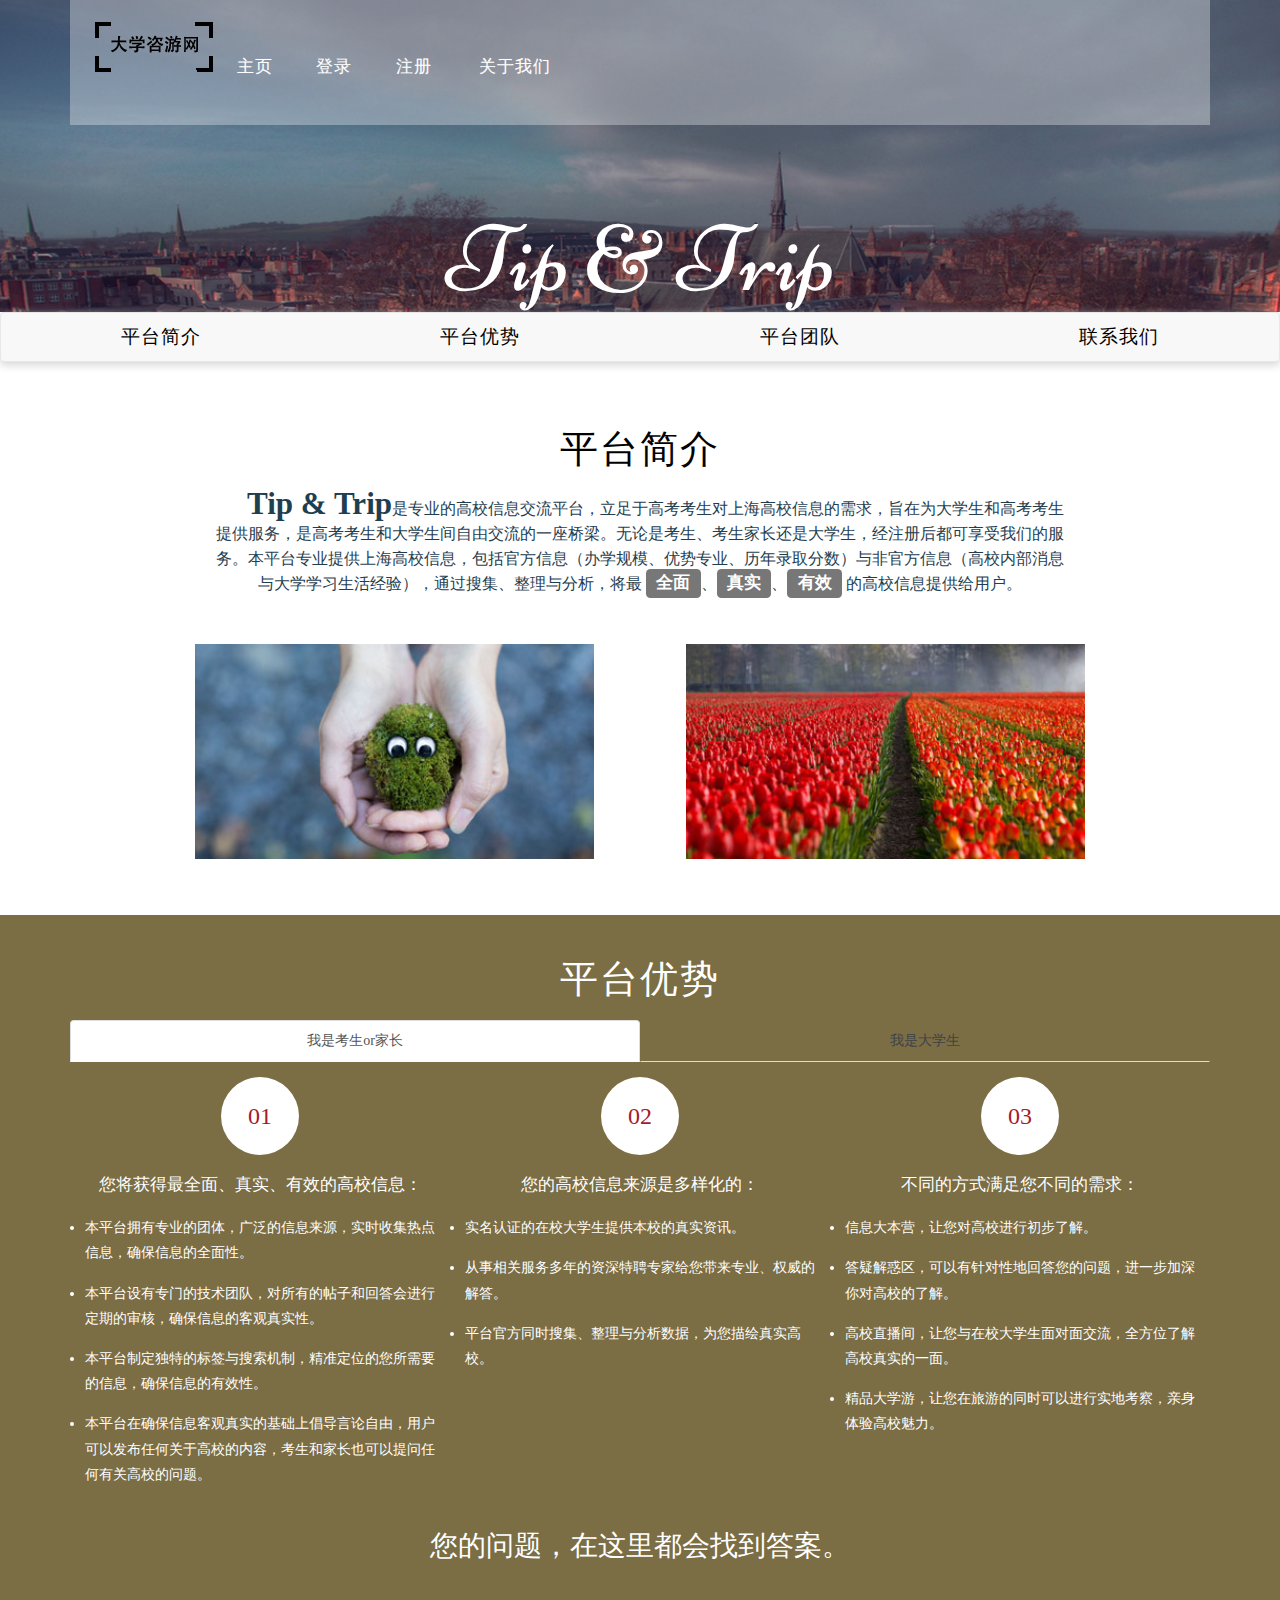
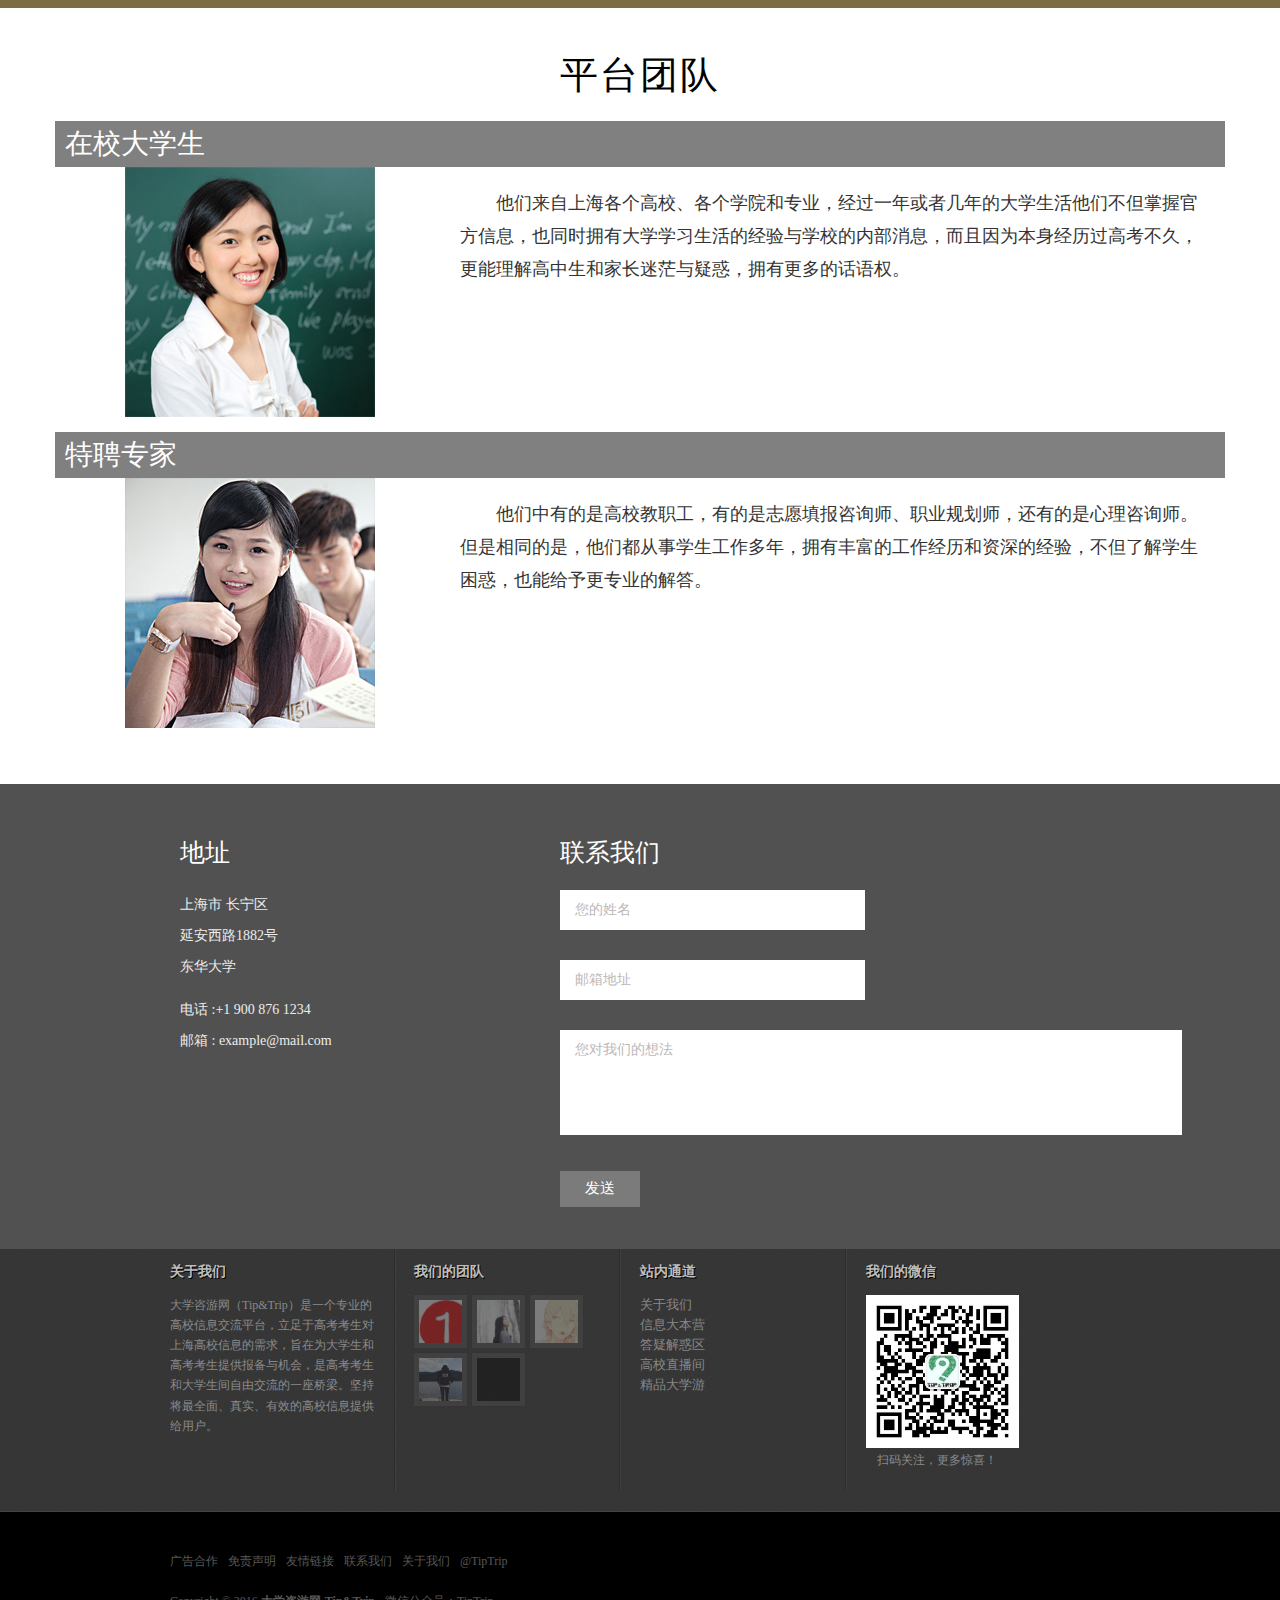
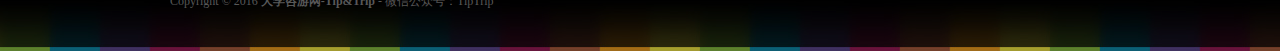
<file: about.html>
<!DOCTYPE html>
<html>
<head>
<title>关于我们</title>
<link href="css/bootstrap.css" rel='stylesheet' type='text/css' />
<!-- jQuery (necessary for Bootstrap's JavaScript plugins) -->
<script src="js/jquery.min.js"></script>
<script src="js/bootstrap.min.js"></script>
<!-- Custom Theme files -->
<link href="css/style.css" rel="stylesheet" type="text/css" media="all" />
<!-- Custom Theme files -->
<meta name="viewport" content="width=device-width, initial-scale=1">
<meta http-equiv="Content-Type" content="text/html; charset=utf-8" />
<meta name="keywords" content="TipTrip,高考,大学,咨询,上海,教育" />
<script type="application/x-javascript"> addEventListener("load", function() { setTimeout(hideURLbar, 0); }, false); function hideURLbar(){ window.scrollTo(0,1); } </script>
<!--webfont-->
<link href='http://fonts.useso.com/css?family=Oswald:400,300,700' rel='stylesheet' type='text/css'>
<link href='http://fonts.useso.com/css?family=Niconne' rel='stylesheet' type='text/css'>
<script type="text/javascript" src="js/move-top.js"></script>
<script type="text/javascript" src="js/easing.js"></script>
<!--/script-->
<script type="text/javascript">
			jQuery(document).ready(function($) {
				$(".scroll").click(function(event){		
					event.preventDefault();
					$('html,body').animate({scrollTop:$(this.hash).offset().top},900);
				});
				$('.theme-login').click(function(){
					$('.theme-popover-mask').fadeIn(100);
					$('.theme-popover').slideDown(200);
				});
				$('.theme-poptit .close').click(function(){
					$('.theme-popover-mask').fadeOut(100);
					$('.theme-popover').slideUp(200);
				});
				$('.theme-login1').click(function(){
					$('.theme-popover-mask').fadeIn(100);
					$('.theme-popover1').slideDown(200);
				});
				$('.theme-poptit1 .close').click(function(){
					$('.theme-popover-mask').fadeOut(100);
					$('.theme-popover1').slideUp(200);
				});
			});
			function scrollt(id)
				{
					var cc=document.getElementById(id);
					cc.scrollIntoView();
				}
</script>
</script>

</head>
<body>
	<!-- header-section-starts -->
	<div class="about-header-banner">
		<div class="container">			
			<div class="header-top">
				<span class="menu"><img src="images/nav.png" alt=""/></span>
				<div class="top-menu">
					<ul>
					<nav class="cl-effect-13">
					<div>
						<li><img src="images/TipTrip-logo.png" class="img-responsive"></li>
						<li><a href="index.html">主页</a></li>
						<li><a href="javascript:;" class="theme-login">登录</a></li>
						<li><a href="javascript:;" class="theme-login1">注册</a></li>
						<li><a href="#" style="display:none">个人中心</a></li>
						<li><a href="about.html">关于我们</a></li>
						<li><p style="display:none">欢迎，XXX</p></li>
					</div>
					</nav>
					</ul>
				</div>
			<div class="clearfix"></div>
			</div>
			<div class="clearfix"></div>
			<div class="banner-info text-center">
				<h1><a href="index.html">Tip &amp; Trip</a></h1>
			</div>				
		</div>
	</div>		
				<!-- script for menu -->
					<script> 
						$( "span.menu" ).click(function() {
						$( ".top-menu ul" ).slideToggle( 300, function() {
						 // Animation complete.
						});
						});
					</script>
				<!-- //script for menu -->
	<!-- header-section-ends -->
	<!--signin-->
	<div class="theme-popover">
     <div class="theme-poptit">
          <a href="javascript:;" title="关闭" class="close">×</a>
          <h3>登录</h3>
     </div>
     <div class="theme-popbod dform">
           <form class="form-horizontal" role="form" name="loginform" action="" method="post">
                <div class="form-group">
					<label for="user" class="col-sm-3 control-label">用户名</label>
					<div class="col-sm-9">
						<input id="user" type="text" class="form-control" placeholder="请输入用户名" required>
					</div>
				</div>
				<div class="form-group">
					<label for="pass" class="col-sm-3 control-label">密码</label>
					<div class="col-sm-9">
						<input id="pass" type="password" class="form-control" placeholder="请输入密码" required>
					</div>
				</div>
				<div class="form-group">
					<input id="check" type="checkbox" class="check" checked>
					<label for="check"><span class="icon"></span> 保持我的状态</label>
				</div>
				<div class="form-group">
					<div>
						<button type="submit" class="btn btn-default">登录</button>
					</div>
				</div>
           </form>
		   <hr style=" height:2px;border:none;border-top:2px solid #185598;">
				<div>
					<a href="#">忘记密码?</a>
				</div>
     </div>
	 </div>
	<!--signin-ends-->
	<!--signup-start-->
	<div class="theme-popover1">
     <div class="theme-poptit1">
          <a href="javascript:;" title="关闭" class="close">×</a>
          <h3>注册</h3>
     </div>
     <div class="theme-popbod dform">
           <form class="form-horizontal" role="form" name="loginform" action="" method="post">
                <div class="form-group">
					<label for="user" class="col-sm-4 col-md-4 control-label">用户名</label>
					<div class="col-sm-8 col-md-8">
						<input id="user" type="text" class="form-control" placeholder="请输入用户名" required>
					</div>
				</div>
				<div class="form-group">
					<label for="pass" class="col-sm-4 col-md-4 control-label">密码</label>
					<div class="col-sm-8 col-md-8">
						<input id="pass" type="password" class="form-control" placeholder="请输入密码" required>
					</div>
				</div>
				<div class="form-group">
					<label for="pass" class="col-sm-4 col-md-4 control-label">重复密码</label>
					<div class="col-sm-8 col-md-8">
						<input id="pass" type="password" class="form-control" placeholder="请再次输入密码" required>
					</div>
				</div>
				<div class="form-group">  
					<label for="email" class="col-sm-4 col-md-4 control-label">邮箱</label>  
					<div class="col-sm-8 col-md-8">  
						<input name="email" type="text" placeholder="请输入邮箱" class="form-control" required pattern="^\w+((-\w+)|(\.\w+))*\@[A-Za-z0-9]+((\.|-)[A-Za-z0-9]+)*\.[A-Za-z0-9]+$" title="邮箱正确格式：Email@example.com">  
					</div>  
				</div>
				<div class="form-group">
					<div>
						<button type="submit" class="btn btn-default">注册</button>
					</div>
				</div>
           </form>
     </div>
	 </div>
	<!-- header-section-ends -->
	<!-- content-section-starts -->
	
 <div class="main">
    <div class="about-content text-center">
	<nav class="navbar navbar-default about-nav" role="navigation">        
            <ul class="nav nav-pills nav-justified">
              <li><a href="#about" style="color:black">平台简介</a></li>
              <li><a href="#strength" style="color:black">平台优势</a></li>
              <li><a href="#team" style="color:black">平台团队</a></li>
			  <li><a href="#contactus" style="color:black">联系我们</a></li>
			</ul>
      </nav>
	  <a name="about"></a>
			<div class="who_we_are">
			<div class="container">
					<div class="about-top">
						<header>
							<h3>平台简介</h3>
						</header>
						<h5 style="text-indent: 2em"><strong>Tip &amp; Trip</strong>是专业的高校信息交流平台，立足于高考考生对上海高校信息的需求，旨在为大学生和高考考生提供服务，是高考考生和大学生间自由交流的一座桥梁。无论是考生、考生家长还是大学生，经注册后都可享受我们的服务。本平台专业提供上海高校信息，包括官方信息（办学规模、优势专业、历年录取分数）与非官方信息（高校内部消息与大学学习生活经验），通过搜集、整理与分析，将最&nbsp<span class="label label-default">全面</span>、<span class="label label-default">真实</span>、<span class="label label-default">有效</span>&nbsp的高校信息提供给用户。</h5>
					</div>
					<div class="abt_img1"><img src="images/w1.jpg" alt=""></div>
					<div class="abt_img2"><img src="images/w2.jpg" alt=""></div>
					<div class="clearfix"></div>
			</div>
		</div>
		<a name="strength"></a>
		<div class="why_choose_us">
			<div class="container">
				<div class="row">
						<header>
							<h3>平台优势</h3>
						</header>
					</div>
					<ul  id="myTab" class="nav nav-tabs nav-justified">
					<li class="active"><a href="#kaosheng" data-toggle="tab">我是考生or家长</a></li>
				    <li><a href="#student" data-toggle="tab">我是大学生</a></li>
				    </ul>
   <div id="myTabContent" class="tab-content">
	   <div class="tab-pane fade in active" id="kaosheng">
		  <div class="col-md-4 whyus">
				<div>
				<span>01</span>
				<p>您将获得最全面、真实、有效的高校信息：</p>
				<ul>
					<li>本平台拥有专业的团体，广泛的信息来源，实时收集热点信息，确保信息的全面性。</li>
					<li>本平台设有专门的技术团队，对所有的帖子和回答会进行定期的审核，确保信息的客观真实性。</li>
					<li>本平台制定独特的标签与搜索机制，精准定位的您所需要的信息，确保信息的有效性。</li>
					<li>本平台在确保信息客观真实的基础上倡导言论自由，用户可以发布任何关于高校的内容，考生和家长也可以提问任何有关高校的问题。</li>
				</ul>
			</div>
		</div>
		<div class="col-md-4 whyus">
			<div>
			<span>02</span>
			<p>您的高校信息来源是多样化的：</p>
				<ul>
					<li>实名认证的在校大学生提供本校的真实资讯。</li>
					<li>从事相关服务多年的资深特聘专家给您带来专业、权威的解答。</li>
					<li>平台官方同时搜集、整理与分析数据，为您描绘真实高校。</li>
				</ul>
			</div>
		</div>
		<div class="col-md-4 whyus">
			<div>
			<span>03</span>
			<p>不同的方式满足您不同的需求：</p>
				<ul>
					<li>信息大本营，让您对高校进行初步了解。</li>
					<li>答疑解惑区，可以有针对性地回答您的问题，进一步加深你对高校的了解。</li>
					<li>高校直播间，让您与在校大学生面对面交流，全方位了解高校真实的一面。</li>
					<li>精品大学游，让您在旅游的同时可以进行实地考察，亲身体验高校魅力。</li>
				</ul>
			</div>
		</div>
		<div class="col-md-12 kouhao">
			<p>您的问题，在这里都会找到答案。</p>
		</div>
		</div>
	   <div class="tab-pane fade" id="student">
		  <div class="wanted">
			<p>你是不是还在苦恼大学生活的枯燥无味？</p>
			<p>你是不是乐于帮助他人以实现人生价值？</p>
			<p>你是不是渴望得到一份轻松的兼职工作？</p>
			<p style="color:white">只要你有一个回答是yes，你就是我们需要的人！在这里你可以向考生解答关于大学的问题，你可以向大家展示你的学校，分析你的专业，还能分享大学学习生活的经验，在学习之余帮助他人，实现人生价值！最重要的还可以从中赚钱！本平台设置虚拟货币T币和经验值，T币由人民币等值转化而来并可提现，在这里只要你参与就有经验值和T币，经验值积累可提升等级，等级越高，赚取T币的机会越多！</p>
			<div class="col-md-12 kouhao">
				<p style="color:white">还在犹豫什么，快快注册加入我们吧！</p>
				<img src="images/wantyou.jpg" alt="we want you">
			</div>
		  </div>
	   </div>
   </div>
			</div>
		</div>
		<a name="team"></a>
		<div class="team">
		<header>
							<h3>平台团队</h3>
						</header>
		<div class="container">
			<div class="teamcon">
			<div class="row">
				<div class="col-md-12 teamtit">
				<h4 style="float:left;color:white">在校大学生</h4>
				</div>
				<div class="col-md-4">
					<img src="images/t1.jpg" alt="大学生"></img>
				</div>
				<div class="col-md-8">
					<br/><p>他们来自上海各个高校、各个学院和专业，经过一年或者几年的大学生活他们不但掌握官方信息，也同时拥有大学学习生活的经验与学校的内部消息，而且因为本身经历过高考不久，更能理解高中生和家长迷茫与疑惑，拥有更多的话语权。</p>	
				</div>
				</div>
			</div>
			<div class="teamcon">
				<div class="row">
				<div class="col-md-12 teamtit">
				<h4 style="float:left;color:white">特聘专家</h4>
				</div>
				<div class="col-md-4">
					<img src="images/t2.jpg" alt="专家"></img>
				</div>
				<div class="col-md-8">
					<br/><p>他们中有的是高校教职工，有的是志愿填报咨询师、职业规划师，还有的是心理咨询师。但是相同的是，他们都从事学生工作多年，拥有丰富的工作经历和资深的经验，不但了解学生困惑，也能给予更专业的解答。</p>
				</div>
				</div>
			</div>
		</div>
		</div>
    </div>
 </div>
	<!-- content-section-ends -->
	<a name="contactus"></a>
	<div class="get-in-touch">
			<div class="container">
				<div class="col-md-1 gin">
				</div>
				<div class="col-md-4 address">
					<h3>地址</h3>
					<address>
						<p>上海市 长宁区
						<p>延安西路1882号</p>
						<p>东华大学</p>
						<p class="phone"><span>电话</span> :+1 900 876 1234</p>
						<span class="phone">邮箱 : <a href="mail-to:example@mail.com">example@mail.com</a></span>
					</address>
				</div>
				<div class="col-md-7 dal">
					<h3>联系我们</h3>
					<form role="form">
					<div class="form-group">
					<input type="text" class="text" value="您的姓名" onfocus="this.value = '';" onblur="if (this.value == '') {this.value = '您的姓名';}">
					</div>
					<div class="form-group">
					<input type="text" class="text" value="邮箱地址" onfocus="this.value = '';" onblur="if (this.value == '') {this.value = '邮箱地址';}">
					</div>
					<div class="form-group">
					<textarea onfocus="if(this.value == '您对我们的想法') this.value='';" onblur="if(this.value == '') this.value='您对我们的想法';" >您对我们的想法</textarea>
					</div>
					<input type="submit" value="发送">
				</div>
				<div class="clearfix"></div>
			</div>
		</div>
	<!-- footer-section -->
	<div id="footer" style="padding-top:0">
		<div id="footer-bg" class="hidden-xs">
		<div id="footer-inner">
		<div class="inner-block first">
			<h3>关于我们</h3>
			<div class="inner-con">
			大学咨游网（Tip&amp;Trip）是一个专业的高校信息交流平台，立足于高考考生对上海高校信息的需求，旨在为大学生和高考考生提供报备与机会，是高考考生和大学生间自由交流的一座桥梁。坚持将最全面、真实、有效的高校信息提供给用户。
			</div>
		</div>
		<div class="inner-block">
			<h3>我们的团队</h3>
			<div class="inner-con designer-recom">
				<a href="#" target="_blank" rel="nofollow">
					<img src="images/p1.jpg">
				</a>
				<a href="#" target="_blank" rel="nofollow">
					<img src="images/p2.jpg">
				</a>
				<a href="#" target="_blank" rel="nofollow">
					<img src="images/p3.jpg">
				</a>
				<a href="#" target="_blank" rel="nofollow">
					<img src="images/p4.jpg">
				</a>
				<a href="#" target="_blank" rel="nofollow">
					<img src="images/p5.jpg">
				</a>
			</div>
		</div>
		<div class="inner-block">
			<h3>站内通道</h3>
			<ul class="wp-tag-cloud">
				<li>
					<a href="about.html">关于我们</a>
				</li>
				<li>
					<a href="#">信息大本营</a>
				</li>
				<li>
					<a href="question.html">答疑解惑区</a>
				</li>
				<li>
					<a href="live.html">高校直播间</a>
				</li>
				<li>
					<a href="gallery.html">精品大学游</a>
				</li>
			</ul>
		</div>
		<div class="inner-block last">
			<h3>我们的微信</h3>
			<div class="inner-con">
				<div class="weixinma">
					<img src="images/erweima.jpg" alt="二维码">
					<p>扫码关注，更多惊喜！</p>
				</div>
			</div>
		</div>
		</div>
		</div>
	<div id="footer-bottom" style="padding:0">
		<div id="footer-inner">
			<div class="nav-foot">
			<ul class="footer-links dropdown">
				<li><a href="#" rel="nofollow">广告合作</a></li>
				&nbsp;&nbsp;&nbsp;&nbsp;&nbsp;
				<li><a href="#" rel="nofollow">免责声明</a></li>
				&nbsp;&nbsp;&nbsp;&nbsp;&nbsp;
				<li><a href="#" rel="nofollow" data-toggle="dropdown">友情链接</a>
				<ul class="dropdown-menu footer-yqlinks" role="menu" aria-labelledby="dLabel">
					<li><a href="http://www.sjtu.edu.cn/" target="_blank">上海交通大学</a></li>
					<li><a href="http://www.fudan.edu.cn/" target="_blank">复旦大学</a></li>
					<li><a href="http://www.tongji.edu.cn/" target="_blank">同济大学</a></li>
					<li><a href="http://www.ecnu.edu.cn/" target="_blank">华东师范大学</a></li>
					<li><a href="http://www.dhu.edu.cn/" target="_blank">东华大学</a></li>
					<li><a href="http://www.ecust.edu.cn/" target="_blank">华东理工大学</a></li>
					<li><a href="http://www.shu.edu.cn/" target="_blank">上海大学</a></li>
					<li><a href="http://www.lixin.edu.cn/" target="_blank">上海立信会计学院</a></li>
				</ul></li>
				&nbsp;&nbsp;&nbsp;&nbsp;&nbsp;
				<li><a href="#" rel="nofollow">联系我们</a></li>
				&nbsp;&nbsp;&nbsp;&nbsp;&nbsp;
				<li><a href="about.html" rel="nofollow">关于我们</a></li>
				&nbsp;&nbsp;&nbsp;&nbsp;&nbsp;
				<li><a href="#" rel="nofollow">@TipTrip</a></li>
				&nbsp;&nbsp;&nbsp;&nbsp;&nbsp;
			</ul>
			<p class="credit">
				Copyright © 2016
				<strong>
					<a class="site-link" href="#" title="大学咨游网-Tip&Trip" rel="home">
					<span>大学咨游网-Tip&amp;Trip</span>
					</a>
				</strong>
				- 微信公众号：TipTrip
			</p>
			</div>
		</div>
	</div>
	</div>
	<!-- footer-section -->
	<script type="text/javascript">
		$(document).ready(function() {
				/*
				var defaults = {
				containerID: 'toTop', // fading element id
				containerHoverID: 'toTopHover', // fading element hover id
				scrollSpeed: 1200,
				easingType: 'linear' 
				};
				*/
		$().UItoTop({ easingType: 'easeOutQuart' });
});
</script>
<a href="#to-top" id="toTop" style="display: block;"> <span id="toTopHover" style="opacity: 1;"> </span></a>
<!----> 
</body>
</html>
</file>
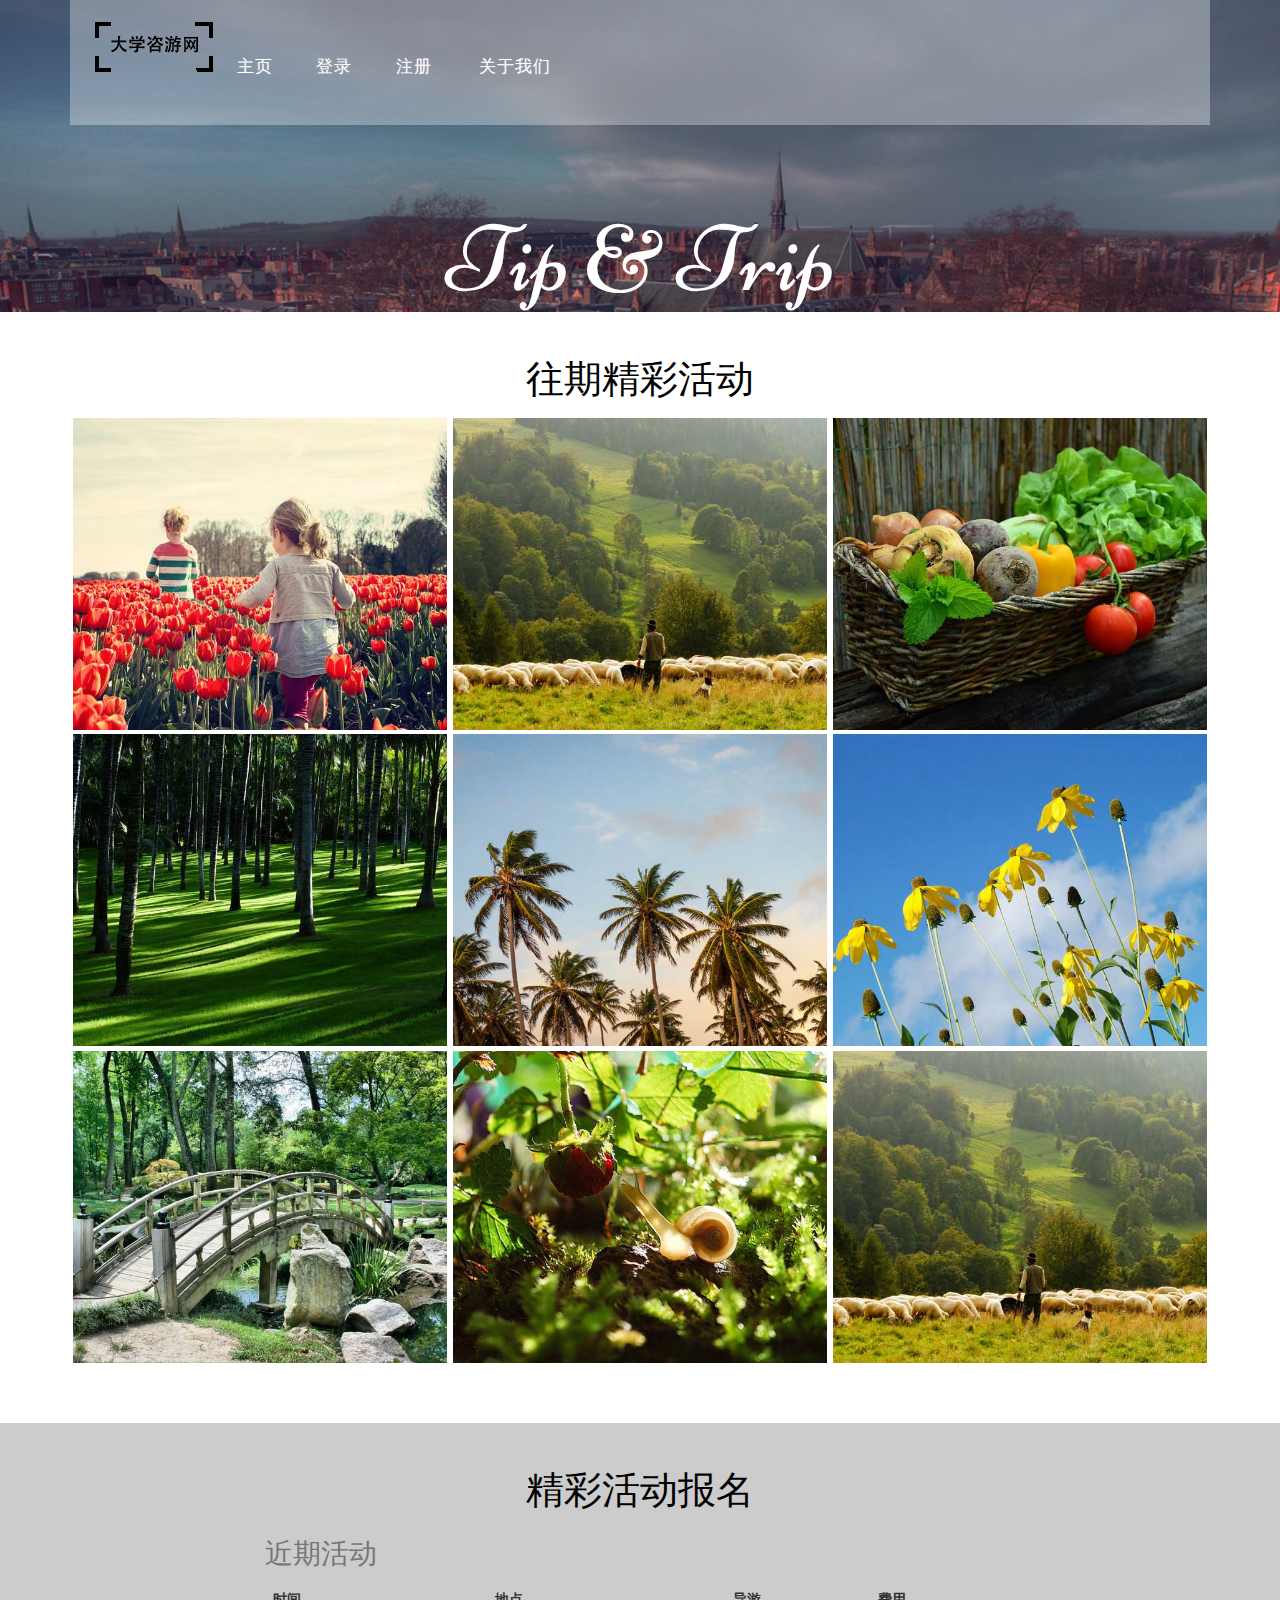
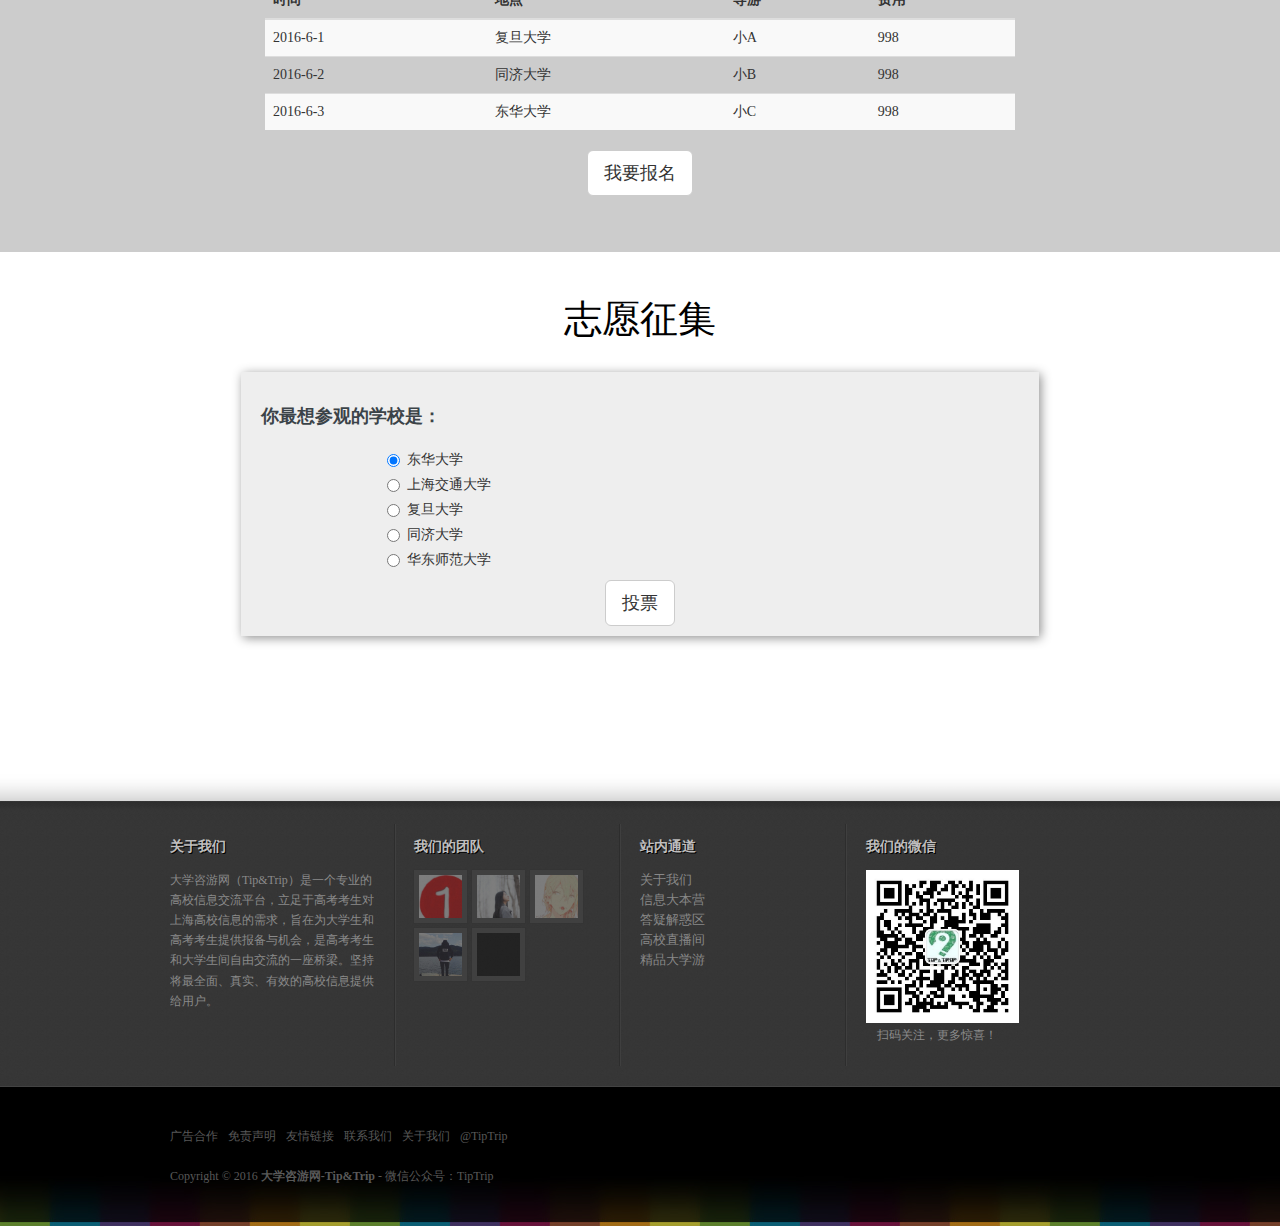
<file: gallery.html>
<!DOCTYPE html>
<html>
<head>
<title>精品大学游</title>
<link href="css/bootstrap.css" rel='stylesheet' type='text/css' />
<!-- jQuery (necessary for Bootstrap's JavaScript plugins) -->
<script src="js/jquery.min.js"></script>
<script src="js/bootstrap.min.js"></script>
<!-- Custom Theme files -->
<link href="css/style.css" rel="stylesheet" type="text/css" media="all" />
<!-- Custom Theme files -->
<meta name="viewport" content="width=device-width, initial-scale=1">
<meta http-equiv="Content-Type" content="text/html; charset=utf-8" />
<meta name="keywords" content="TipTrip,高考,大学,咨询,上海,教育" />
<script type="application/x-javascript"> addEventListener("load", function() { setTimeout(hideURLbar, 0); }, false); function hideURLbar(){ window.scrollTo(0,1); } </script>
<!--webfont-->
<link href='http://fonts.useso.com/css?family=Oswald:400,300,700' rel='stylesheet' type='text/css'>
<link href='http://fonts.useso.com/css?family=Niconne' rel='stylesheet' type='text/css'>
<script type="text/javascript" src="js/move-top.js"></script>
<script type="text/javascript" src="js/easing.js"></script>
<!--/script-->
<script type="text/javascript">
			jQuery(document).ready(function($) {
				$(".scroll").click(function(event){		
					event.preventDefault();
					$('html,body').animate({scrollTop:$(this.hash).offset().top},900);
				});
				$('.theme-login').click(function(){
					$('.theme-popover-mask').fadeIn(100);
					$('.theme-popover').slideDown(200);
				});
				$('.theme-poptit .close').click(function(){
					$('.theme-popover-mask').fadeOut(100);
					$('.theme-popover').slideUp(200);
				});
				$('.theme-login1').click(function(){
					$('.theme-popover-mask').fadeIn(100);
					$('.theme-popover1').slideDown(200);
				});
				$('.theme-poptit1 .close').click(function(){
					$('.theme-popover-mask').fadeOut(100);
					$('.theme-popover1').slideUp(200);
				});
			});
			function scrollt(id)
				{
					var cc=document.getElementById(id);
					cc.scrollIntoView();
				}
</script>
</script>
</head>
<body>
	<!-- header-section-starts -->
	<div class="about-header-banner">
		<div class="container">			
			<div class="header-top">
				<span class="menu"><img src="images/nav.png" alt=""/></span>
				<div class="top-menu">
					<ul>
					<nav class="cl-effect-13">
					<div>
						<li><img src="images/TipTrip-logo.png" class="img-responsive"></li>
						<li><a href="index.html">主页</a></li>
						<li><a href="javascript:;" class="theme-login">登录</a></li>
						<li><a class="scroll" href="#">注册</a></li>
						<li><a href="#" style="display:none">个人中心</a></li>
						<li><a href="about.html">关于我们</a></li>
						<li><p style="display:none">欢迎，XXX</p></li>
					</div>
					</nav>
					</ul>
				</div>
			<div class="clearfix"></div>
			</div>
			<div class="clearfix"></div>
			<div class="banner-info text-center">
				<h1><a href="index.html">Tip &amp; Trip</a></h1>
			</div>				
		</div>
	</div>		
				<!-- script for menu -->
					<script> 
						$( "span.menu" ).click(function() {
						$( ".top-menu ul" ).slideToggle( 300, function() {
						 // Animation complete.
						});
						});
					</script>
				<!-- //script for menu -->
	<!-- header-section-ends -->
	<!--signin-->
	<div class="theme-popover">
     <div class="theme-poptit">
          <a href="javascript:;" title="关闭" class="close">×</a>
          <h3>登录</h3>
     </div>
     <div class="theme-popbod dform">
           <form class="form-horizontal" role="form" name="loginform" action="" method="post">
                <div class="form-group">
					<label for="user" class="col-sm-3 control-label">用户名</label>
					<div class="col-sm-9">
						<input id="user" type="text" class="form-control" placeholder="请输入用户名" required>
					</div>
				</div>
				<div class="form-group">
					<label for="pass" class="col-sm-3 control-label">密码</label>
					<div class="col-sm-9">
						<input id="pass" type="password" class="form-control" placeholder="请输入密码" required>
					</div>
				</div>
				<div class="form-group">
					<input id="check" type="checkbox" class="check" checked>
					<label for="check"><span class="icon"></span> 保持我的状态</label>
				</div>
				<div class="form-group">
					<div>
						<button type="submit" class="btn btn-default">登录</button>
					</div>
				</div>
           </form>
		   <hr style=" height:2px;border:none;border-top:2px solid #185598;">
				<div>
					<a href="#">忘记密码?</a>
				</div>
     </div>
	 </div>
	<!--signin-ends-->
	<!--signup-start-->
	<div class="theme-popover1">
     <div class="theme-poptit1">
          <a href="javascript:;" title="关闭" class="close">×</a>
          <h3>注册</h3>
     </div>
     <div class="theme-popbod dform">
           <form class="form-horizontal" role="form" name="loginform" action="" method="post">
                <div class="form-group">
					<label for="user" class="col-sm-4 col-md-4 control-label">用户名</label>
					<div class="col-sm-8 col-md-8">
						<input id="user" type="text" class="form-control" placeholder="请输入用户名" required>
					</div>
				</div>
				<div class="form-group">
					<label for="pass" class="col-sm-4 col-md-4 control-label">密码</label>
					<div class="col-sm-8 col-md-8">
						<input id="pass" type="password" class="form-control" placeholder="请输入密码" required>
					</div>
				</div>
				<div class="form-group">
					<label for="pass" class="col-sm-4 col-md-4 control-label">重复密码</label>
					<div class="col-sm-8 col-md-8">
						<input id="pass" type="password" class="form-control" placeholder="请再次输入密码" required>
					</div>
				</div>
				<div class="form-group">  
					<label for="email" class="col-sm-4 col-md-4 control-label">邮箱</label>  
					<div class="col-sm-8 col-md-8">  
						<input name="email" type="text" placeholder="请输入邮箱" class="form-control" required pattern="^\w+((-\w+)|(\.\w+))*\@[A-Za-z0-9]+((\.|-)[A-Za-z0-9]+)*\.[A-Za-z0-9]+$" title="邮箱正确格式：Email@example.com">  
					</div>  
				</div>
				<div class="form-group">
					<div>
						<button type="submit" class="btn btn-default">注册</button>
					</div>
				</div>
           </form>
     </div>
	 </div>
	<!-- header-section-ends -->
	<!-- content-section-starts -->
    <div class="content">
   	<div class="container">
	<div class="gallery-head" id="portfolio">
	<h3>往期精彩活动</h3>
		 <div class="gallery-bottom">
					<div class="col-md-4 gallery-left">
						<a href="images/gl7.jpg">
							<img src="images/gl7.jpg" alt="name" />
						</a>
					</div>
					<div class="col-md-4 gallery-left">
						<a href="images/gl4.jpg">
							<img src="images/gl4.jpg" alt="name" />
						</a>
					</div>
					<div class="col-md-4 gallery-left">
						<a href="images/gl5.jpg">
							<img src="images/gl5.jpg" alt="name" />
						</a>
					</div>
					<div class="col-md-4 gallery-left">
						<a href="images/gl6.jpg">
							<img src="images/gl6.jpg" alt="name" />
						</a>
					</div>
					<div class="col-md-4 gallery-left">
						<a href="images/r4.jpg">
							<img src="images/r4.jpg" alt="name" />
						</a>
					</div>
					<div class="col-md-4 gallery-left">
						<a href="images/gl2.jpg">
							<img src="images/gl2.jpg" alt="name" />
						</a>
					</div>
					<div class="col-md-4 gallery-left">
						<a href="images/r6.jpg">
							<img src="images/r6.jpg" alt="name" />
						</a>
					</div>
					<div class="col-md-4 gallery-left">
						<a href="images/r3.jpg">
							<img src="images/r3.jpg" alt="name" />
						</a>
					</div>
					<div class="col-md-4 gallery-left">
						<a href="images/gl4.jpg">
							<img src="images/gl4.jpg" alt="name" />
						</a>
					</div>
					<div class="clearfix"></div>
			</div>

	<script src="js/jquery.chocolat.js"></script>
	<link rel="stylesheet" href="css/chocolat.css" type="text/css"/>
	 <!-- Javascript calls -->
		<script type="text/javascript" charset="utf-8">
			$(function() {
			 $('#portfolio a').Chocolat({overlayColor:'#000',leftImg:'images/leftw.gif',rightImg:'images/rightw.gif',closeImg:'images/closew.gif'});
		   });
		</script>
	 </div>
</div>	
</div>
	<div class="gallery-head" id="actbm">
	<div class="container">
		<h3>精彩活动报名</h3>
		<div class="row">
		<div class="col-md-2"></div>
		<div class="col-md-8">
		<table class="table table-striped">
		   <caption>近期活动</caption>
		   <thead>
			  <tr>
				 <th>时间</th>
				 <th>地点</th>
				 <th>导游</th>
				 <th>费用</th>
			  </tr>
		   </thead>
		   <tbody>
			  <tr>
				 <td>2016-6-1</td>
				 <td>复旦大学</td>
				 <td>小A</td>
				 <td>998</td>
			  </tr>
			  <tr>
				 <td>2016-6-2</td>
				 <td>同济大学</td>
				 <td>小B</td>
				 <td>998</td>
			  </tr>
			  <tr>
				 <td>2016-6-3</td>
				 <td>东华大学</td>
				 <td>小C</td>
				 <td>998</td>
			  </tr>
		   </tbody>
		</table>
		<center><button class="btn btn-lg btn-default">我要报名</button></center>
		</div>
		</div>
		
	</div>
	</div>
	<div class="gallery-head">
	<div class="container">
	<h3>志愿征集</h3>
	<div class="pshadow" style="width:70%;margin-left: auto; margin-right: auto;background-color:#EEEEEE">
		<h4>你最想参观的学校是：</h4>
		<div class="col-md-offset-2">
		<div class="radio">
		<label>
		<input type="radio" name="optionsRadios" id="optionsRadios1" 
         value="option1" checked> 东华大学
   </label>
	</div>
	<div class="radio">
	   <label>
		  <input type="radio" name="optionsRadios" id="optionsRadios2" 
			 value="option2">
			 上海交通大学
	   </label>
	</div>
	<div class="radio">
	   <label>
		  <input type="radio" name="optionsRadios" id="optionsRadios2" 
			 value="option3">
			 复旦大学
	   </label>
	</div>
	<div class="radio">
	   <label>
		  <input type="radio" name="optionsRadios" id="optionsRadios2" 
			 value="option4">
			 同济大学
	   </label>
	</div>
	<div class="radio">
	   <label>
		  <input type="radio" name="optionsRadios" id="optionsRadios2" 
			 value="option5">
			 华东师范大学
	   </label>
	</div>
	</div>
<center><button class="btn btn-default btn-lg">投票</button></center>
	</div>
	</div>
	</div>
   		<div class="gallery-top">
   			<div class="gallery">
		</div>
		</div>

	<!-- content-section-ends -->
	<!-- footer-section -->
	<div id="footer">
		<div id="footer-bg" class="hidden-xs">
		<div id="footer-inner">
		<div class="inner-block first">
			<h3>关于我们</h3>
			<div class="inner-con">
			大学咨游网（Tip&amp;Trip）是一个专业的高校信息交流平台，立足于高考考生对上海高校信息的需求，旨在为大学生和高考考生提供报备与机会，是高考考生和大学生间自由交流的一座桥梁。坚持将最全面、真实、有效的高校信息提供给用户。
			</div>
		</div>
		<div class="inner-block">
			<h3>我们的团队</h3>
			<div class="inner-con designer-recom">
				<a href="#" target="_blank" rel="nofollow">
					<img src="images/p1.jpg">
				</a>
				<a href="#" target="_blank" rel="nofollow">
					<img src="images/p2.jpg">
				</a>
				<a href="#" target="_blank" rel="nofollow">
					<img src="images/p3.jpg">
				</a>
				<a href="#" target="_blank" rel="nofollow">
					<img src="images/p4.jpg">
				</a>
				<a href="#" target="_blank" rel="nofollow">
					<img src="images/p5.jpg">
				</a>
			</div>
		</div>
		<div class="inner-block">
			<h3>站内通道</h3>
			<ul class="wp-tag-cloud">
				<li>
					<a href="about.html">关于我们</a>
				</li>
				<li>
					<a href="#">信息大本营</a>
				</li>
				<li>
					<a href="question.html">答疑解惑区</a>
				</li>
				<li>
					<a href="live.html">高校直播间</a>
				</li>
				<li>
					<a href="gallery.html">精品大学游</a>
				</li>
			</ul>
		</div>
		<div class="inner-block last">
			<h3>我们的微信</h3>
			<div class="inner-con">
				<div class="weixinma">
					<img src="images/erweima.jpg" alt="二维码">
					<p>扫码关注，更多惊喜！</p>
				</div>
			</div>
		</div>
		</div>
		</div>
	<div id="footer-bottom" style="padding:0">
		<div id="footer-inner">
			<div class="nav-foot">
			<ul class="footer-links dropdown">
				<li><a href="#" rel="nofollow">广告合作</a></li>
				&nbsp;&nbsp;&nbsp;&nbsp;&nbsp;
				<li><a href="#" rel="nofollow">免责声明</a></li>
				&nbsp;&nbsp;&nbsp;&nbsp;&nbsp;
				<li><a href="#" rel="nofollow" data-toggle="dropdown">友情链接</a>
				<ul class="dropdown-menu footer-yqlinks" role="menu" aria-labelledby="dLabel">
					<li><a href="http://www.sjtu.edu.cn/" target="_blank">上海交通大学</a></li>
					<li><a href="http://www.fudan.edu.cn/" target="_blank">复旦大学</a></li>
					<li><a href="http://www.tongji.edu.cn/" target="_blank">同济大学</a></li>
					<li><a href="http://www.ecnu.edu.cn/" target="_blank">华东师范大学</a></li>
					<li><a href="http://www.dhu.edu.cn/" target="_blank">东华大学</a></li>
					<li><a href="http://www.ecust.edu.cn/" target="_blank">华东理工大学</a></li>
					<li><a href="http://www.shu.edu.cn/" target="_blank">上海大学</a></li>
					<li><a href="http://www.lixin.edu.cn/" target="_blank">上海立信会计学院</a></li>
				</ul></li>
				&nbsp;&nbsp;&nbsp;&nbsp;&nbsp;
				<li><a href="#" rel="nofollow">联系我们</a></li>
				&nbsp;&nbsp;&nbsp;&nbsp;&nbsp;
				<li><a href="about.html" rel="nofollow">关于我们</a></li>
				&nbsp;&nbsp;&nbsp;&nbsp;&nbsp;
				<li><a href="#" rel="nofollow">@TipTrip</a></li>
				&nbsp;&nbsp;&nbsp;&nbsp;&nbsp;
			</ul>
			<p class="credit">
				Copyright © 2016
				<strong>
					<a class="site-link" href="#" title="大学咨游网-Tip&Trip" rel="home">
					<span>大学咨游网-Tip&amp;Trip</span>
					</a>
				</strong>
				- 微信公众号：TipTrip
			</p>
			</div>
		</div>
	</div>
	</div>
	<!-- footer-section -->
	<script type="text/javascript">
		$(document).ready(function() {
				/*
				var defaults = {
				containerID: 'toTop', // fading element id
				containerHoverID: 'toTopHover', // fading element hover id
				scrollSpeed: 1200,
				easingType: 'linear' 
				};
				*/
		$().UItoTop({ easingType: 'easeOutQuart' });
});
</script>
<a href="#to-top" id="toTop" style="display: block;"> <span id="toTopHover" style="opacity: 1;"> </span></a>
<!----> 

</body>
</html>
</file>
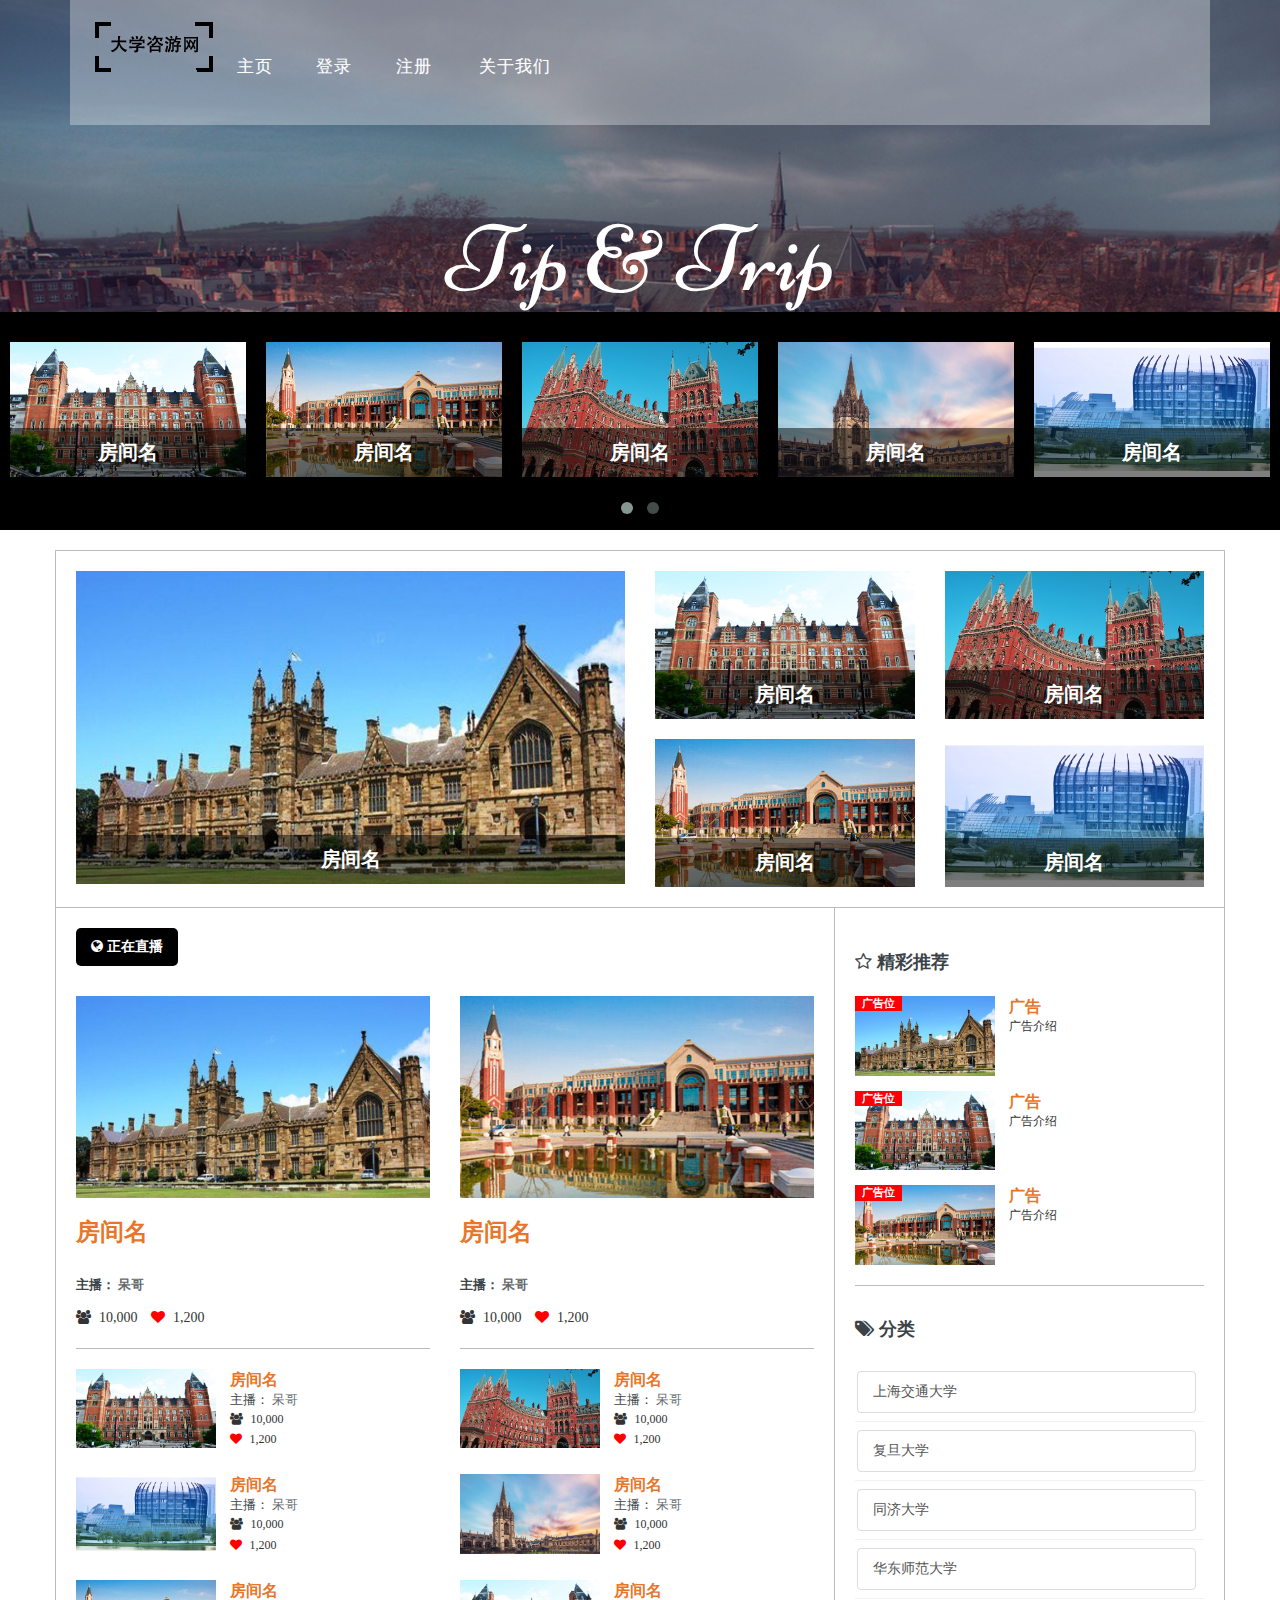
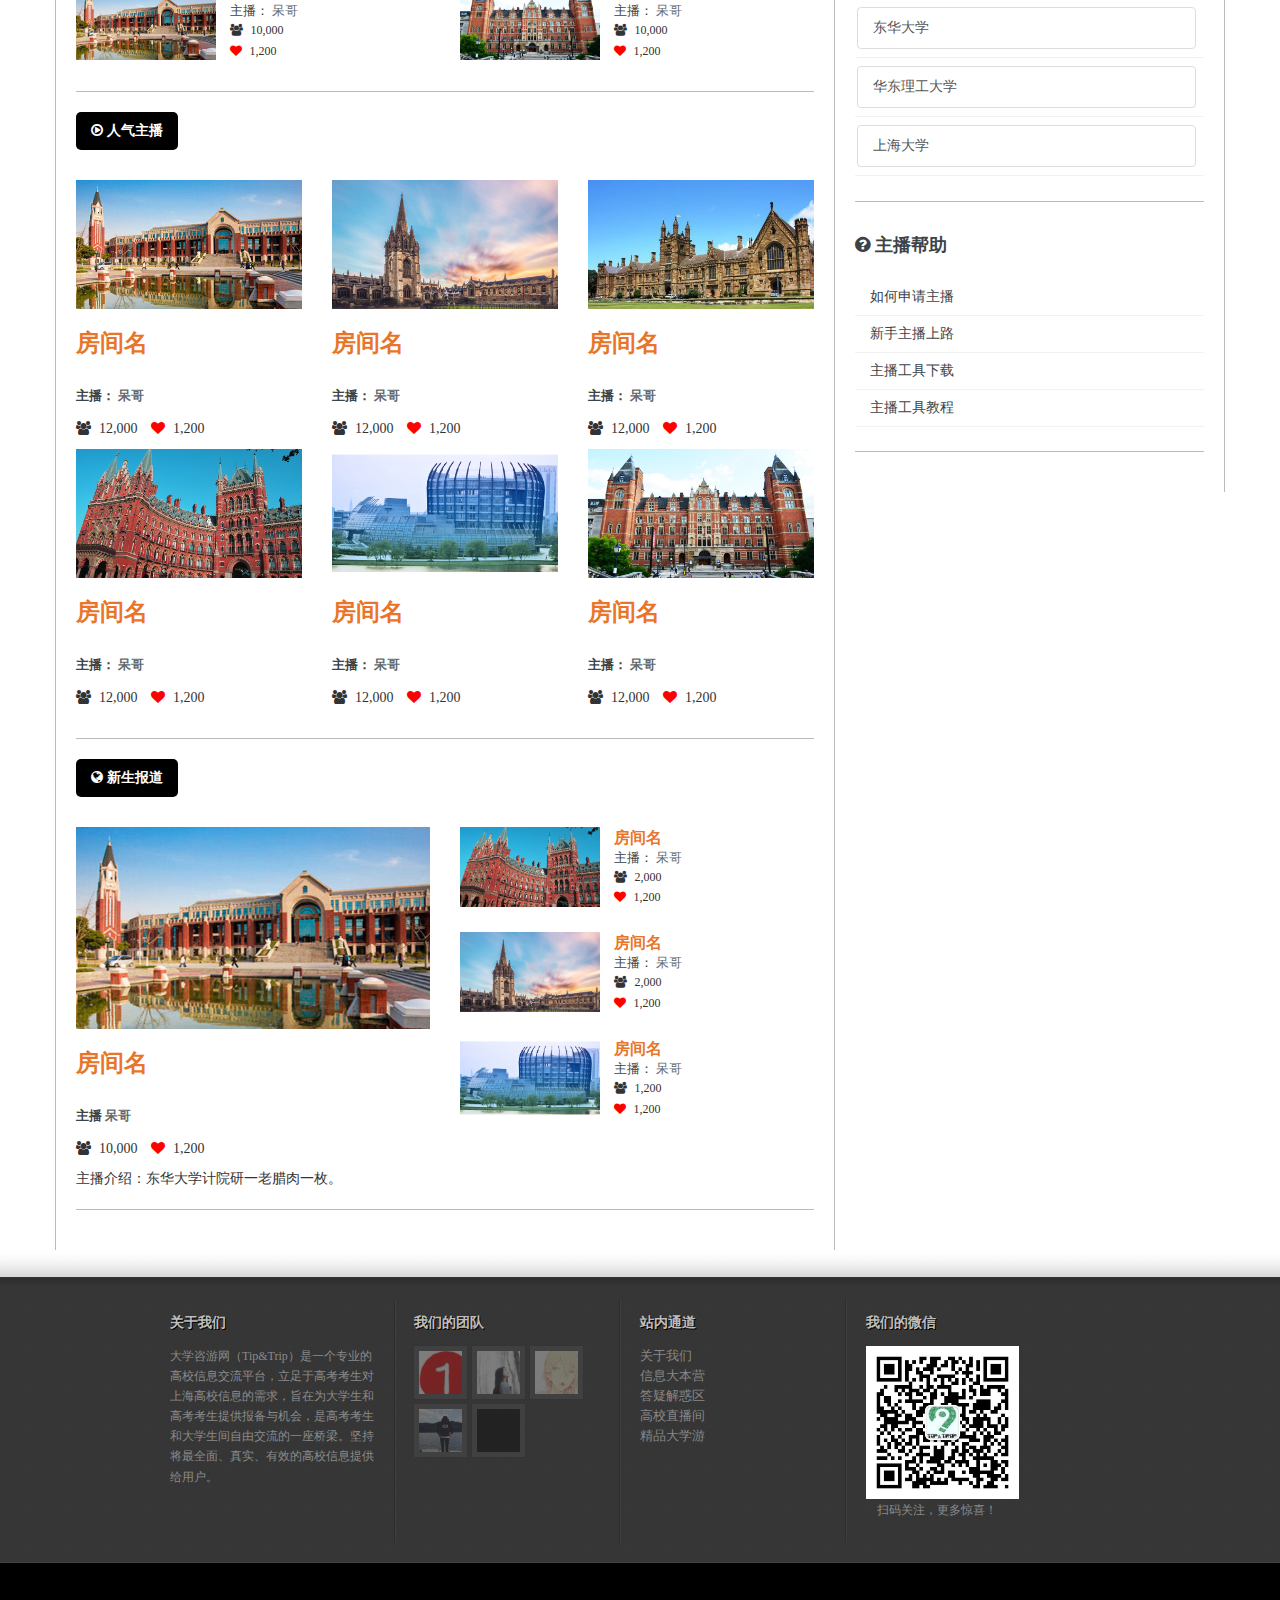
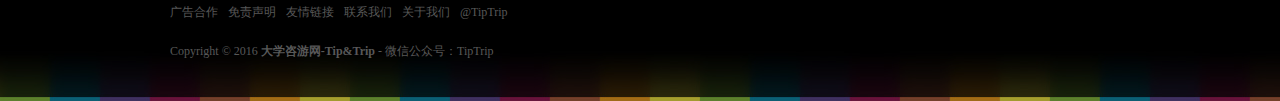
<file: live.html>
<!DOCTYPE html>
<html>
<head>
<title>高校直播间</title>
<link href="css/bootstrap.css" rel='stylesheet' type='text/css' />
<!-- jQuery (necessary for Bootstrap's JavaScript plugins) -->
<script src="js/jquery.min.js"></script>
<script src="js/bootstrap.min.js"></script>
<!-- Custom Theme files -->
<link href="css/style.css" rel="stylesheet" type="text/css" media="all" />
<!-- Custom Theme files -->
<meta name="viewport" content="width=device-width, initial-scale=1">
<meta http-equiv="Content-Type" content="text/html; charset=utf-8" />
<meta name="keywords" content="TipTrip,高考,大学,咨询,上海,教育" />
<script type="application/x-javascript"> addEventListener("load", function() { setTimeout(hideURLbar, 0); }, false); function hideURLbar(){ window.scrollTo(0,1); } </script>
<!--webfont-->
<link href='http://fonts.useso.com/css?family=Oswald:400,300,700' rel='stylesheet' type='text/css'>
<link href='http://fonts.useso.com/css?family=Niconne' rel='stylesheet' type='text/css'>
<script type="text/javascript" src="js/move-top.js"></script>
<script type="text/javascript" src="js/easing.js"></script>
<!-- Owl carousel assets -->
<link href="css/owl.carousel.css" rel="stylesheet">
<link href="css/owl.theme.css" rel="stylesheet">
<!-- Custom Fonts -->
<link rel="stylesheet" href="css/font-awesome.min.css"  type="text/css">	
<!--/script-->
<script type="text/javascript">
			jQuery(document).ready(function($) {
				$(".scroll").click(function(event){		
					event.preventDefault();
					$('html,body').animate({scrollTop:$(this.hash).offset().top},900);
				});
				$('.theme-login').click(function(){
					$('.theme-popover-mask').fadeIn(100);
					$('.theme-popover').slideDown(200);
				});
				$('.theme-poptit .close').click(function(){
					$('.theme-popover-mask').fadeOut(100);
					$('.theme-popover').slideUp(200);
				});
				$('.theme-login1').click(function(){
					$('.theme-popover-mask').fadeIn(100);
					$('.theme-popover1').slideDown(200);
				});
				$('.theme-poptit1 .close').click(function(){
					$('.theme-popover-mask').fadeOut(100);
					$('.theme-popover1').slideUp(200);
				});
			});
			function scrollt(id)
				{
					var cc=document.getElementById(id);
					cc.scrollIntoView();
				}
</script>
</script>

</head>
<body>
	<!-- header-section-starts -->
	<div class="about-header-banner">
		<div class="container">			
			<div class="header-top">
				<span class="menu"><img src="images/nav.png" alt=""/></span>
				<div class="top-menu">
					<ul>
					<nav class="cl-effect-13">
					<div>
						<li><img src="images/TipTrip-logo.png" class="img-responsive"></li>
						<li><a href="index.html">主页</a></li>
						<li><a href="javascript:;" class="theme-login">登录</a></li>
						<li><a class="scroll" href="#">注册</a></li>
						<li><a href="#" style="display:none">个人中心</a></li>
						<li><a href="about.html">关于我们</a></li>
						<li><p style="display:none">欢迎，XXX</p></li>
					</div>
					</nav>
					</ul>
				</div>
			<div class="clearfix"></div>
			</div>
			<div class="clearfix"></div>
			<div class="banner-info text-center">
				<h1><a href="index.html">Tip & Trip</a></h1>
			</div>				
		</div>
	</div>		
				<!-- script for menu -->
					<script> 
						$( "span.menu" ).click(function() {
						$( ".top-menu ul" ).slideToggle( 300, function() {
						 // Animation complete.
						});
						});
					</script>
				<!-- //script for menu -->
	<!-- header-section-ends -->
	<!--signin-->
	<div class="theme-popover">
     <div class="theme-poptit">
          <a href="javascript:;" title="关闭" class="close">×</a>
          <h3>登录</h3>
     </div>
     <div class="theme-popbod dform">
           <form class="form-horizontal" role="form" name="loginform" action="" method="post">
                <div class="form-group">
					<label for="user" class="col-sm-3 control-label">用户名</label>
					<div class="col-sm-9">
						<input id="user" type="text" class="form-control" placeholder="请输入用户名" required>
					</div>
				</div>
				<div class="form-group">
					<label for="pass" class="col-sm-3 control-label">密码</label>
					<div class="col-sm-9">
						<input id="pass" type="password" class="form-control" placeholder="请输入密码" required>
					</div>
				</div>
				<div class="form-group">
					<input id="check" type="checkbox" class="check" checked>
					<label for="check"><span class="icon"></span> 保持我的状态</label>
				</div>
				<div class="form-group">
					<div>
						<button type="submit" class="btn btn-default">登录</button>
					</div>
				</div>
           </form>
		   <hr style=" height:2px;border:none;border-top:2px solid #185598;">
				<div>
					<a href="#">忘记密码?</a>
				</div>
     </div>
	 </div>
	<!--signin-ends-->
	<!--signup-start-->
	<div class="theme-popover1">
     <div class="theme-poptit1">
          <a href="javascript:;" title="关闭" class="close">×</a>
          <h3>注册</h3>
     </div>
     <div class="theme-popbod dform">
           <form class="form-horizontal" role="form" name="loginform" action="" method="post">
                <div class="form-group">
					<label for="user" class="col-sm-4 col-md-4 control-label">用户名</label>
					<div class="col-sm-8 col-md-8">
						<input id="user" type="text" class="form-control" placeholder="请输入用户名" required>
					</div>
				</div>
				<div class="form-group">
					<label for="pass" class="col-sm-4 col-md-4 control-label">密码</label>
					<div class="col-sm-8 col-md-8">
						<input id="pass" type="password" class="form-control" placeholder="请输入密码" required>
					</div>
				</div>
				<div class="form-group">
					<label for="pass" class="col-sm-4 col-md-4 control-label">重复密码</label>
					<div class="col-sm-8 col-md-8">
						<input id="pass" type="password" class="form-control" placeholder="请再次输入密码" required>
					</div>
				</div>
				<div class="form-group">  
					<label for="email" class="col-sm-4 col-md-4 control-label">邮箱</label>  
					<div class="col-sm-8 col-md-8">  
						<input name="email" type="text" placeholder="请输入邮箱" class="form-control" required pattern="^\w+((-\w+)|(\.\w+))*\@[A-Za-z0-9]+((\.|-)[A-Za-z0-9]+)*\.[A-Za-z0-9]+$" title="邮箱正确格式：Email@example.com">  
					</div>  
				</div>
				<div class="form-group">
					<div>
						<button type="submit" class="btn btn-default">注册</button>
					</div>
				</div>
           </form>
     </div>
	 </div>
	 <!--signup-end-->
	 <!--owl-carousel-->
	 <div class="header-slide">
		<div id="owl-demo" class="owl-carousel">
			<div class="item">
				<div class="zoom-container">
					<div class="zoom-caption">
						<a href="#">
							<i class="fa fa-play-circle-o fa-5x" style="color: #fff"></i>
						</a>
						<p>房间名</p>
					</div>
					<img src="images/2.jpg" />
				</div>
			</div>
			<div class="item">
				<div class="zoom-container">
					<div class="zoom-caption">
						<a href="#">
							<i class="fa fa-play-circle-o fa-5x" style="color: #fff"></i>
						</a>
						<p>房间名</p>
					</div>
					<img src="images/3.jpg" />
				</div>
			</div>
			<div class="item">
				<div class="zoom-container">
					<div class="zoom-caption">
						<a href="#">
							<i class="fa fa-play-circle-o fa-5x" style="color: #fff"></i>
						</a>
						<p>房间名</p>
					</div>
					<img src="images/4.jpg" />
				</div>
			</div>
			<div class="item">
				<div class="zoom-container">
					<div class="zoom-caption">
						<a href="#">
							<i class="fa fa-play-circle-o fa-5x" style="color: #fff"></i>
						</a>
						<p>房间名</p>
					</div>
					<img src="images/5.jpg" />
				</div>
			</div>
			<div class="item">
				<div class="zoom-container">
					<div class="zoom-caption">
						<a href="#">
							<i class="fa fa-play-circle-o fa-5x" style="color: #fff"></i>
						</a>
						<p>房间名</p>
					</div>
					<img src="images/6.jpg" />
				</div>
			</div>
			<div class="item">
				<div class="zoom-container">
					<div class="zoom-caption">
						<a href="#">
							<i class="fa fa-play-circle-o fa-5x" style="color: #fff"></i>
						</a>
						<p>房间名</p>
					</div>
					<img src="images/7.jpg" />
				</div>
			</div>
			<div class="item">
				<div class="zoom-container">
					<div class="zoom-caption">
						<a href="#">
							<i class="fa fa-play-circle-o fa-5x" style="color: #fff"></i>
						</a>
						<p>房间名</p>
					</div>
					<img src="images/8.jpg" />
				</div>
			</div>
			<div class="item">
				<div class="zoom-container">
					<div class="zoom-caption">
						<a href="#">
							<i class="fa fa-play-circle-o fa-5x" style="color: #fff"></i>
						</a>
						<p>房间名</p>
					</div>
					<img src="images/9.jpg" />
				</div>
			</div>
		</div>
	</div>
	<!--content-->
	<div id="page-content" class="index-page">
	<div class="container">
			<div class="row">
				<div class="featured">
					<div class="main-vid">
						<div class="col-md-6">
							<div class="zoom-container">
								<div class="zoom-caption">
									<a href="#">
										<i class="fa fa-play-circle-o fa-5x" style="color: #fff"></i>
									</a>
									<p>房间名</p>
								</div>
								<img src="images/1.jpg" />
							</div>
						</div>
					</div>
					<div class="sub-vid">
						<div class="col-md-3">
							<div class="zoom-container">
								<div class="zoom-caption">
									<a href="#">
										<i class="fa fa-play-circle-o fa-5x" style="color: #fff"></i>
									</a>
									<p>房间名</p>
								</div>
								<img src="images/2.jpg" />
							</div>
							<div class="zoom-container">
								<div class="zoom-caption">
									<a href="#">
										<i class="fa fa-play-circle-o fa-5x" style="color: #fff"></i>
									</a>
									<p>房间名</p>
								</div>
								<img src="images/3.jpg" />
							</div>
						</div>
						<div class="col-md-3">
							<div class="zoom-container">
								<div class="zoom-caption">
									<a href="#">
										<i class="fa fa-play-circle-o fa-5x" style="color: #fff"></i>
									</a>
									<p>房间名</p>
								</div>
								<img src="images/4.jpg" />
							</div>
							<div class="zoom-container">
								<div class="zoom-caption">
									<a href="#">
										<i class="fa fa-play-circle-o fa-5x" style="color: #fff"></i>
									</a>
									<p>房间名</p>
								</div>
								<img src="images/6.jpg" />
							</div>
						</div>
					</div>
					<div class="clear"></div>
				</div>
			</div>
			<div class="row">
				<div id="main-content" class="col-md-8">
					<div class="box">
						<div class="box-header">
							<h2><i class="fa fa-globe"></i> 正在直播</h2>
						</div>
						<div class="box-content">
							<div class="row">
								<div class="col-md-6">
									<div class="wrap-vid">
										<div class="zoom-container">
											<div class="zoom-caption">
												<a href="#">
													<i class="fa fa-play-circle-o fa-5x" style="color: #fff"></i>
												</a>
											</div>
											<img src="images/7.jpg" />
										</div>
										<h3 class="vid-name"><a href="#">房间名</a></h3>
										<div class="info">
											<h5>主播： <a href="#">呆哥</a></h5>
											<span><i class="fa fa-users" ></i>10,000</span> 
											<span><i class="fa fa-heart" style="color:red"></i>1,200</span>
										</div>
									</div>
									<div class="line"></div>
									<div class="post wrap-vid">
										<div class="zoom-container">
											<div class="zoom-caption">
												<a href="#">
													<i class="fa fa-play-circle-o fa-5x" style="color: #fff"></i>
												</a>
											</div>
											<img src="images/8.jpg" />
										</div>
										<div class="wrapper">
											<h5 class="vid-name"><a href="#">房间名</a></h5>
											<div class="info">
												<h6>主播： <a href="#">呆哥</a></h6>
												<span><i class="fa fa-users"></i>10,000</span> 
												<span><i class="fa fa-heart" style="color:red"></i>1,200</span>
											</div>
										</div>
									</div>
									<div class="post wrap-vid">
										<div class="zoom-container">
											<div class="zoom-caption">
												<a href="#">
													<i class="fa fa-play-circle-o fa-5x" style="color: #fff"></i>
												</a>
											</div>
											<img src="images/6.jpg" />
										</div>
										<div class="wrapper">
											<h5 class="vid-name"><a href="#">房间名</a></h5>
											<div class="info">
												<h6>主播： <a href="#">呆哥</a></h6>
												<span><i class="fa fa-users"></i>10,000</span> 
												<span><i class="fa fa-heart" style="color:red"></i>1,200</span>
											</div>
										</div>
									</div>
									<div class="post wrap-vid">
										<div class="zoom-container">
											<div class="zoom-caption">
												<a href="#">
													<i class="fa fa-play-circle-o fa-5x" style="color: #fff"></i>
												</a>
											</div>
											<img src="images/9.jpg" />
										</div>
										<div class="wrapper">
											<h5 class="vid-name"><a href="#">房间名</a></h5>
											<div class="info">
												<h6>主播： <a href="#">呆哥</a></h6>
												<span><i class="fa fa-users"></i>10,000</span> 
												<span><i class="fa fa-heart" style="color:red"></i>1,200</span>
											</div>
										</div>
									</div>
								</div>
								<div class="col-md-6">
									<div class="wrap-vid">
										<div class="zoom-container">
											<div class="zoom-caption">
												<a href="#">
													<i class="fa fa-play-circle-o fa-5x" style="color: #fff"></i>
												</a>
											</div>
											<img src="images/9.jpg" />
										</div>
										<h3 class="vid-name"><a href="#">房间名</a></h3>
										<div class="info">
											<h5>主播： <a href="#">呆哥</a></h5>
											<span><i class="fa fa-users"></i>10,000</span> 
											<span><i class="fa fa-heart" style="color:red"></i>1,200</span>
										</div>
									</div>
									<div class="line"></div>
									<div class="post wrap-vid">
										<div class="zoom-container">
											<div class="zoom-caption">
												<a href="#">
													<i class="fa fa-play-circle-o fa-5x" style="color: #fff"></i>
												</a>
											</div>
											<img src="images/4.jpg" />
										</div>
										<div class="wrapper">
											<h5 class="vid-name"><a href="#">房间名</a></h5>
											<div class="info">
												<h6>主播： <a href="#">呆哥</a></h6>
												<span><i class="fa fa-users"></i>10,000</span> 
												<span><i class="fa fa-heart" style="color:red"></i>1,200</span>
											</div>
										</div>
									</div>
									<div class="post wrap-vid">
										<div class="zoom-container">
											<div class="zoom-caption">
												<a href="#">
													<i class="fa fa-play-circle-o fa-5x" style="color: #fff"></i>
												</a>
											</div>
											<img src="images/5.jpg" />
										</div>
										<div class="wrapper">
											<h5 class="vid-name"><a href="#">房间名</a></h5>
											<div class="info">
												<h6>主播： <a href="#">呆哥</a></h6>
												<span><i class="fa fa-users"></i>10,000</span> 
												<span><i class="fa fa-heart" style="color:red"></i>1,200</span>
											</div>
										</div>
									</div>
									<div class="post wrap-vid">
										<div class="zoom-container">
											<div class="zoom-caption">
												<a href="#">
													<i class="fa fa-play-circle-o fa-5x" style="color: #fff"></i>
												</a>
											</div>
											<img src="images/2.jpg" />
										</div>
										<div class="wrapper">
											<h5 class="vid-name"><a href="#">房间名</a></h5>
											<div class="info">
												<h6>主播： <a href="#">呆哥</a></h6>
												<span><i class="fa fa-users"></i>10,000</span> 
												<span><i class="fa fa-heart" style="color:red"></i>1,200</span>
											</div>
										</div>
									</div>
								</div>
							</div>
						</div>
						<div class="line"></div>
					</div>
					<div class="box">
						<div class="box-header">
							<h2><i class="fa fa-play-circle-o"></i> 人气主播</h2>
						</div>
						<div class="box-content">
							<div class="row">
								<div class="col-md-4">
									<div class="wrap-vid">
										<div class="zoom-container">
											<div class="zoom-caption">
												<a href="#">
													<i class="fa fa-play-circle-o fa-5x" style="color: #fff"></i>
												</a>
											</div>
											<img src="images/3.jpg" />
										</div>
										<h3 class="vid-name"><a href="#">房间名</a></h3>
										<div class="info">
											<h5>主播： <a href="#">呆哥</a></h5>
											<span><i class="fa fa-users"></i>12,000</span> 
											<span><i class="fa fa-heart" style="color:red"></i>1,200</span>
										</div>
									</div>
									<div class="wrap-vid">
										<div class="zoom-container">
											<div class="zoom-caption">
												<a href="#">
													<i class="fa fa-play-circle-o fa-5x" style="color: #fff"></i>
												</a>
											</div>
											<img src="images/4.jpg" />
										</div>
										<h3 class="vid-name"><a href="#">房间名</a></h3>
										<div class="info">
											<h5>主播： <a href="#">呆哥</a></h5>
											<span><i class="fa fa-users"></i>12,000</span> 
											<span><i class="fa fa-heart" style="color:red"></i>1,200</span>
										</div>
									</div>
								</div>
								<div class="col-md-4">
									<div class="wrap-vid">
										<div class="zoom-container">
											<div class="zoom-caption">
												<a href="#">
													<i class="fa fa-play-circle-o fa-5x" style="color: #fff"></i>
												</a>
											</div>
											<img src="images/5.jpg" />
										</div>
										<h3 class="vid-name"><a href="#">房间名</a></h3>
										<div class="info">
											<h5>主播： <a href="#">呆哥</a></h5>
											<span><i class="fa fa-users"></i>12,000</span> 
											<span><i class="fa fa-heart" style="color:red"></i>1,200</span>
										</div>
									</div>
									<div class="wrap-vid">
										<div class="zoom-container">
											<div class="zoom-caption">
												<a href="#">
													<i class="fa fa-play-circle-o fa-5x" style="color: #fff"></i>
												</a>
											</div>
											<img src="images/6.jpg" />
										</div>
										<h3 class="vid-name"><a href="#">房间名</a></h3>
										<div class="info">
											<h5>主播： <a href="#">呆哥</a></h5>
											<span><i class="fa fa-users"></i>12,000</span> 
											<span><i class="fa fa-heart" style="color:red"></i>1,200</span>
										</div>
									</div>
								</div>
								<div class="col-md-4">
									<div class="wrap-vid">
										<div class="zoom-container">
											<div class="zoom-caption">
												<a href="#">
													<i class="fa fa-play-circle-o fa-5x" style="color: #fff"></i>
												</a>
											</div>
											<img src="images/7.jpg" />
										</div>
										<h3 class="vid-name"><a href="#">房间名</a></h3>
										<div class="info">
											<h5>主播： <a href="#">呆哥</a></h5>
											<span><i class="fa fa-users"></i>12,000</span> 
											<span><i class="fa fa-heart" style="color:red"></i>1,200</span>
										</div>
									</div>
									<div class="wrap-vid">
										<div class="zoom-container">
											<div class="zoom-caption">
												<a href="#">
													<i class="fa fa-play-circle-o fa-5x" style="color: #fff"></i>
												</a>
											</div>
											<img src="images/8.jpg" />
										</div>
										<h3 class="vid-name"><a href="#">房间名</a></h3>
										<div class="info">
											<h5>主播： <a href="#">呆哥</a></h5>
											<span><i class="fa fa-users"></i>12,000</span> 
											<span><i class="fa fa-heart" style="color:red"></i>1,200</span>
										</div>
									</div>
								</div>
							</div>
						</div>
						<div class="line"></div>
					</div>
					<div class="box">
						<div class="box-header">
							<h2><i class="fa fa-globe"></i> 新生报道</h2>
						</div>
						<div class="box-content">
							<div class="row">
								<div class="col-md-6">
									<div class="wrap-vid">
										<div class="zoom-container">
											<div class="zoom-caption">
												<a href="#">
													<i class="fa fa-play-circle-o fa-5x" style="color: #fff"></i>
												</a>
											</div>
											<img src="images/9.jpg" />
										</div>
										<h3 class="vid-name"><a href="#">房间名</a></h3>
										<div class="info">
											<h5>主播 <a href="#">呆哥</a></h5>
											<span><i class="fa fa-users"></i>10,000</span> 
											<span><i class="fa fa-heart" style="color:red"></i>1,200</span>
										</div>
									</div>
									<p class="more">主播介绍：东华大学计院研一老腊肉一枚。</p>
								</div>
								<div class="col-md-6">
									<div class="post wrap-vid">
										<div class="zoom-container">
											<div class="zoom-caption">
												<a href="#">
													<i class="fa fa-play-circle-o fa-5x" style="color: #fff"></i>
												</a>
											</div>
											<img src="images/4.jpg" />
										</div>
										<div class="wrapper">
											<h5 class="vid-name"><a href="#">房间名</a></h5>
											<div class="info">
												<h6>主播： <a href="#">呆哥</a></h6>
												<span><i class="fa fa-users"></i>2,000</span>
												<span><i class="fa fa-heart" style="color:red"></i>1,200</span>
											</div>
										</div>
									</div>
									<div class="post wrap-vid">
										<div class="zoom-container">
											<div class="zoom-caption">
												<a href="#">
													<i class="fa fa-play-circle-o fa-5x" style="color: #fff"></i>
												</a>
											</div>
											<img src="images/5.jpg" />
										</div>
										<div class="wrapper">
											<h5 class="vid-name"><a href="#">房间名</a></h5>
											<div class="info">
												<h6>主播： <a href="#">呆哥</a></h6>
												<span><i class="fa fa-users"></i>2,000</span> 
												<span><i class="fa fa-heart" style="color:red"></i>1,200</span>
											</div>
										</div>
									</div>
									<div class="post wrap-vid">
										<div class="zoom-container">
											<div class="zoom-caption">
												<a href="#">
													<i class="fa fa-play-circle-o fa-5x" style="color: #fff"></i>
												</a>
											</div>
											<img src="images/6.jpg" />
										</div>
										<div class="wrapper">
											<h5 class="vid-name"><a href="#">房间名</a></h5>
											<div class="info">
												<h6>主播： <a href="#">呆哥</a></h6>
												<span><i class="fa fa-users"></i>1,200</span> 
												<span><i class="fa fa-heart" style="color:red"></i>1,200</span>
											</div>
										</div>
									</div>
								</div>
							</div>
						</div>
						<div class="line"></div>
					</div>
				</div>
				<div id="sidebar" class="col-md-4">
					<!---- Start Widget ---->
					<div class="widget wid-follow">
						<div class="heading"><h4><i class="fa fa-star-o"></i> 精彩推荐</h4></div>
						<div class="content">
							<div class="post wrap-vid">
								<div class="zoom-container">
									<div class="zoom-caption">
										<span>广告位</span>
										<a href="#">
											<i class="fa fa-play-circle-o fa-5x" style="color: #fff"></i>
										</a>
									</div>
									<img src="images/7.jpg" />
								</div>
								<div class="wrapper">
									<h5 class="vid-name"><a href="#">广告</a></h5>
									<div class="info">
										<p class="more">广告介绍</p>
									</div>
								</div>
							</div>
							<div class="post wrap-vid">
								<div class="zoom-container">
											<div class="zoom-caption">
												<span>广告位</span>
												<a href="#">
													<i class="fa fa-play-circle-o fa-5x" style="color: #fff"></i>
												</a>
											</div>
											<img src="images/8.jpg" />
										</div>
								<div class="wrapper">
									<h5 class="vid-name"><a href="#">广告</a></h5>
									<div class="info">
										<p class="more">广告介绍</p>
									</div>
								</div>
							</div>
							<div class="post wrap-vid">
								<div class="zoom-container">
									<div class="zoom-caption">
										<span>广告位</span>
										<a href="#">
											<i class="fa fa-play-circle-o fa-5x" style="color: #fff"></i>
										</a>
									</div>
									<img src="images/9.jpg" />
								</div>
								<div class="wrapper">
									<h5 class="vid-name"><a href="#">广告</a></h5>
									<div class="info">
										<p class="more">广告介绍</p>
									</div>
								</div>
							</div>
						</div>
						<div class="line"></div>
					</div>
					<!---- Start Widget ---->
					<div class="widget wid-tags">
						<div class="heading"><h4><i class="fa fa-tags"></i> 分类</h4></div>
						<div class="content">
							<ul>
								<li><a href="#" title="Lorem ipsum dolor sit amet," class="list-group-item">上海交通大学</a> </li>
								<li><a href="#" title="Lorem ipsum dolor sit amet," class="list-group-item">复旦大学</a></li>
								<li><a href="#" title="Lorem ipsum dolor sit amet," class="list-group-item">同济大学</a></li>
								<li><a href="#" title="Lorem ipsum dolor sit amet," class="list-group-item">华东师范大学</a></li>
								<li><a href="#" title="Lorem ipsum dolor sit amet," class="list-group-item">东华大学</a></li>
								<li><a href="#" title="Lorem ipsum dolor sit amet," class="list-group-item">华东理工大学</a></li>
								<li><a href="#" title="Lorem ipsum dolor sit amet," class="list-group-item">上海大学</a></li>
							</ul>
						</section>
						</div>
						<div class="line"></div>
					</div>
					<!---- Start Widget ---->
					<div class="wid-post">
						<div class="heading"><h4><i class="fa fa-question-circle"></i> 主播帮助</h4></div>
						<div class="content">
							<ul>
								<li><a href="#" class="list-group-item1">如何申请主播</a></li>
								<li><a href="#" class="list-group-item1">新手主播上路</a></li>
								<li><a href="#" class="list-group-item1">主播工具下载</a></li>
								<li><a href="#" class="list-group-item1">主播工具教程</a></li>
							</ul>
						<div class="line"></div>
					</div>
				</div>
			</div>
		</div>
	</div>
	<!--footer-->
		<div id="footer">
		<div id="footer-bg" class="hidden-xs">
		<div id="footer-inner">
		<div class="inner-block first">
			<h3>关于我们</h3>
			<div class="inner-con">
			大学咨游网（Tip&amp;Trip）是一个专业的高校信息交流平台，立足于高考考生对上海高校信息的需求，旨在为大学生和高考考生提供报备与机会，是高考考生和大学生间自由交流的一座桥梁。坚持将最全面、真实、有效的高校信息提供给用户。
			</div>
		</div>
		<div class="inner-block">
			<h3>我们的团队</h3>
			<div class="inner-con designer-recom">
				<a href="#" target="_blank" rel="nofollow">
					<img src="images/p1.jpg">
				</a>
				<a href="#" target="_blank" rel="nofollow">
					<img src="images/p2.jpg">
				</a>
				<a href="#" target="_blank" rel="nofollow">
					<img src="images/p3.jpg">
				</a>
				<a href="#" target="_blank" rel="nofollow">
					<img src="images/p4.jpg">
				</a>
				<a href="#" target="_blank" rel="nofollow">
					<img src="images/p5.jpg">
				</a>
			</div>
		</div>
		<div class="inner-block">
			<h3>站内通道</h3>
			<ul class="wp-tag-cloud">
				<li>
					<a href="about.html">关于我们</a>
				</li>
				<li>
					<a href="#">信息大本营</a>
				</li>
				<li>
					<a href="question.html">答疑解惑区</a>
				</li>
				<li>
					<a href="live.html">高校直播间</a>
				</li>
				<li>
					<a href="gallery.html">精品大学游</a>
				</li>
			</ul>
		</div>
		<div class="inner-block last">
			<h3>我们的微信</h3>
			<div class="inner-con">
				<div class="weixinma">
					<img src="images/erweima.jpg" alt="二维码">
					<p>扫码关注，更多惊喜！</p>
				</div>
			</div>
		</div>
		</div>
		</div>
	<div id="footer-bottom" style="padding:0">
		<div id="footer-inner">
			<div class="nav-foot">
			<ul class="footer-links dropdown">
				<li><a href="#" rel="nofollow">广告合作</a></li>
				&nbsp;&nbsp;&nbsp;&nbsp;&nbsp;
				<li><a href="#" rel="nofollow">免责声明</a></li>
				&nbsp;&nbsp;&nbsp;&nbsp;&nbsp;
				<li><a href="#" rel="nofollow" data-toggle="dropdown">友情链接</a>
				<ul class="dropdown-menu footer-yqlinks" role="menu" aria-labelledby="dLabel">
					<li><a href="http://www.sjtu.edu.cn/" target="_blank">上海交通大学</a></li>
					<li><a href="http://www.fudan.edu.cn/" target="_blank">复旦大学</a></li>
					<li><a href="http://www.tongji.edu.cn/" target="_blank">同济大学</a></li>
					<li><a href="http://www.ecnu.edu.cn/" target="_blank">华东师范大学</a></li>
					<li><a href="http://www.dhu.edu.cn/" target="_blank">东华大学</a></li>
					<li><a href="http://www.ecust.edu.cn/" target="_blank">华东理工大学</a></li>
					<li><a href="http://www.shu.edu.cn/" target="_blank">上海大学</a></li>
					<li><a href="http://www.lixin.edu.cn/" target="_blank">上海立信会计学院</a></li>
				</ul></li>
				&nbsp;&nbsp;&nbsp;&nbsp;&nbsp;
				<li><a href="#" rel="nofollow">联系我们</a></li>
				&nbsp;&nbsp;&nbsp;&nbsp;&nbsp;
				<li><a href="about.html" rel="nofollow">关于我们</a></li>
				&nbsp;&nbsp;&nbsp;&nbsp;&nbsp;
				<li><a href="#" rel="nofollow">@TipTrip</a></li>
				&nbsp;&nbsp;&nbsp;&nbsp;&nbsp;
			</ul>
			<p class="credit">
				Copyright © 2016
				<strong>
					<a class="site-link" href="#" title="大学咨游网-Tip&Trip" rel="home">
					<span>大学咨游网-Tip&amp;Trip</span>
					</a>
				</strong>
				- 微信公众号：TipTrip
			</p>
			</div>
		</div>
	</div>
	</div>
	<!-- footer-section -->
	
	<script type="text/javascript">
		$(document).ready(function() {
				/*
				var defaults = {
				containerID: 'toTop', // fading element id
				containerHoverID: 'toTopHover', // fading element hover id
				scrollSpeed: 1200,
				easingType: 'linear' 
				};
				*/
		$().UItoTop({ easingType: 'easeOutQuart' });
	});
	</script>
	<a href="#to-top" id="toTop" style="display: block;"> <span id="toTopHover" style="opacity: 1;"> </span></a>
	<!----> 
	<!-- JS -->
	<script src="js/owl.carousel.js"></script>
    <script>
    $(document).ready(function() {
      $("#owl-demo").owlCarousel({
        autoPlay: 3000,
        items : 5,
        itemsDesktop : [1199,4],
        itemsDesktopSmall : [979,4]
      });

    });
    </script>
</body>
</html>
</file>
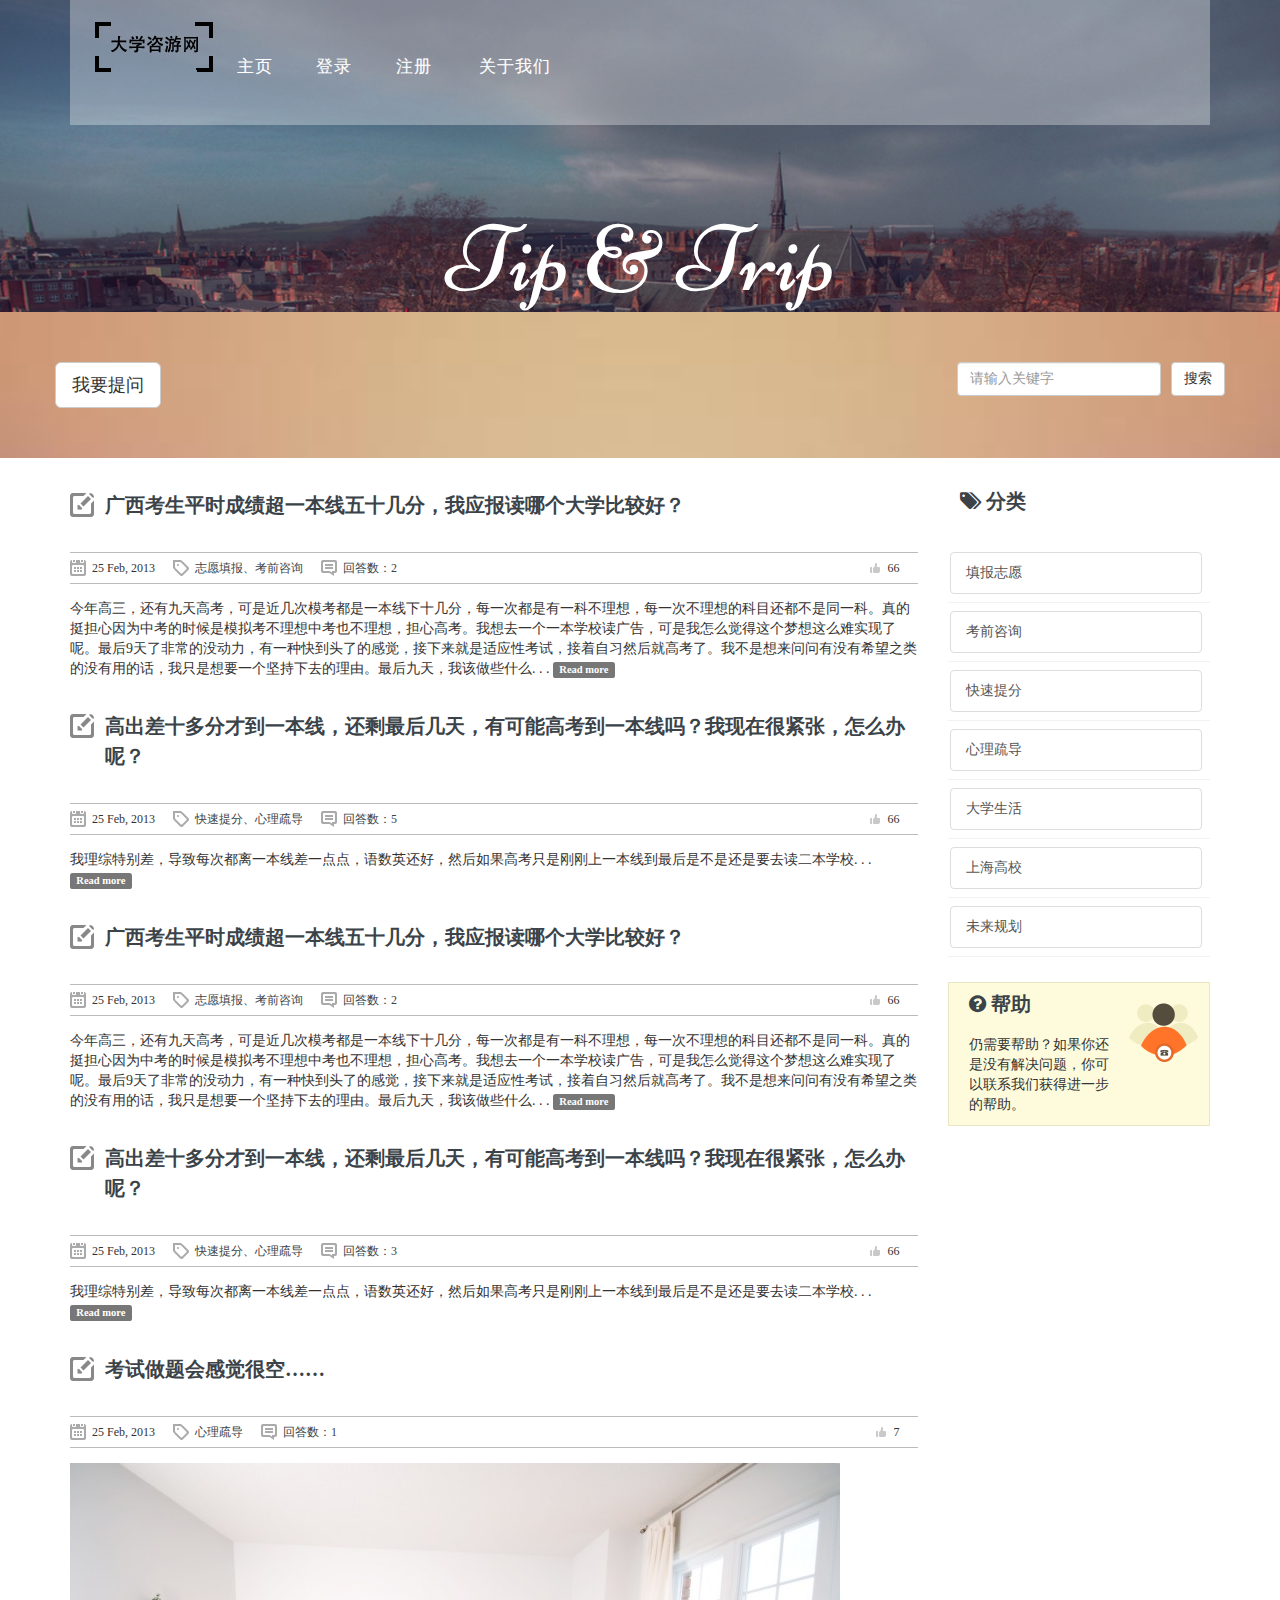
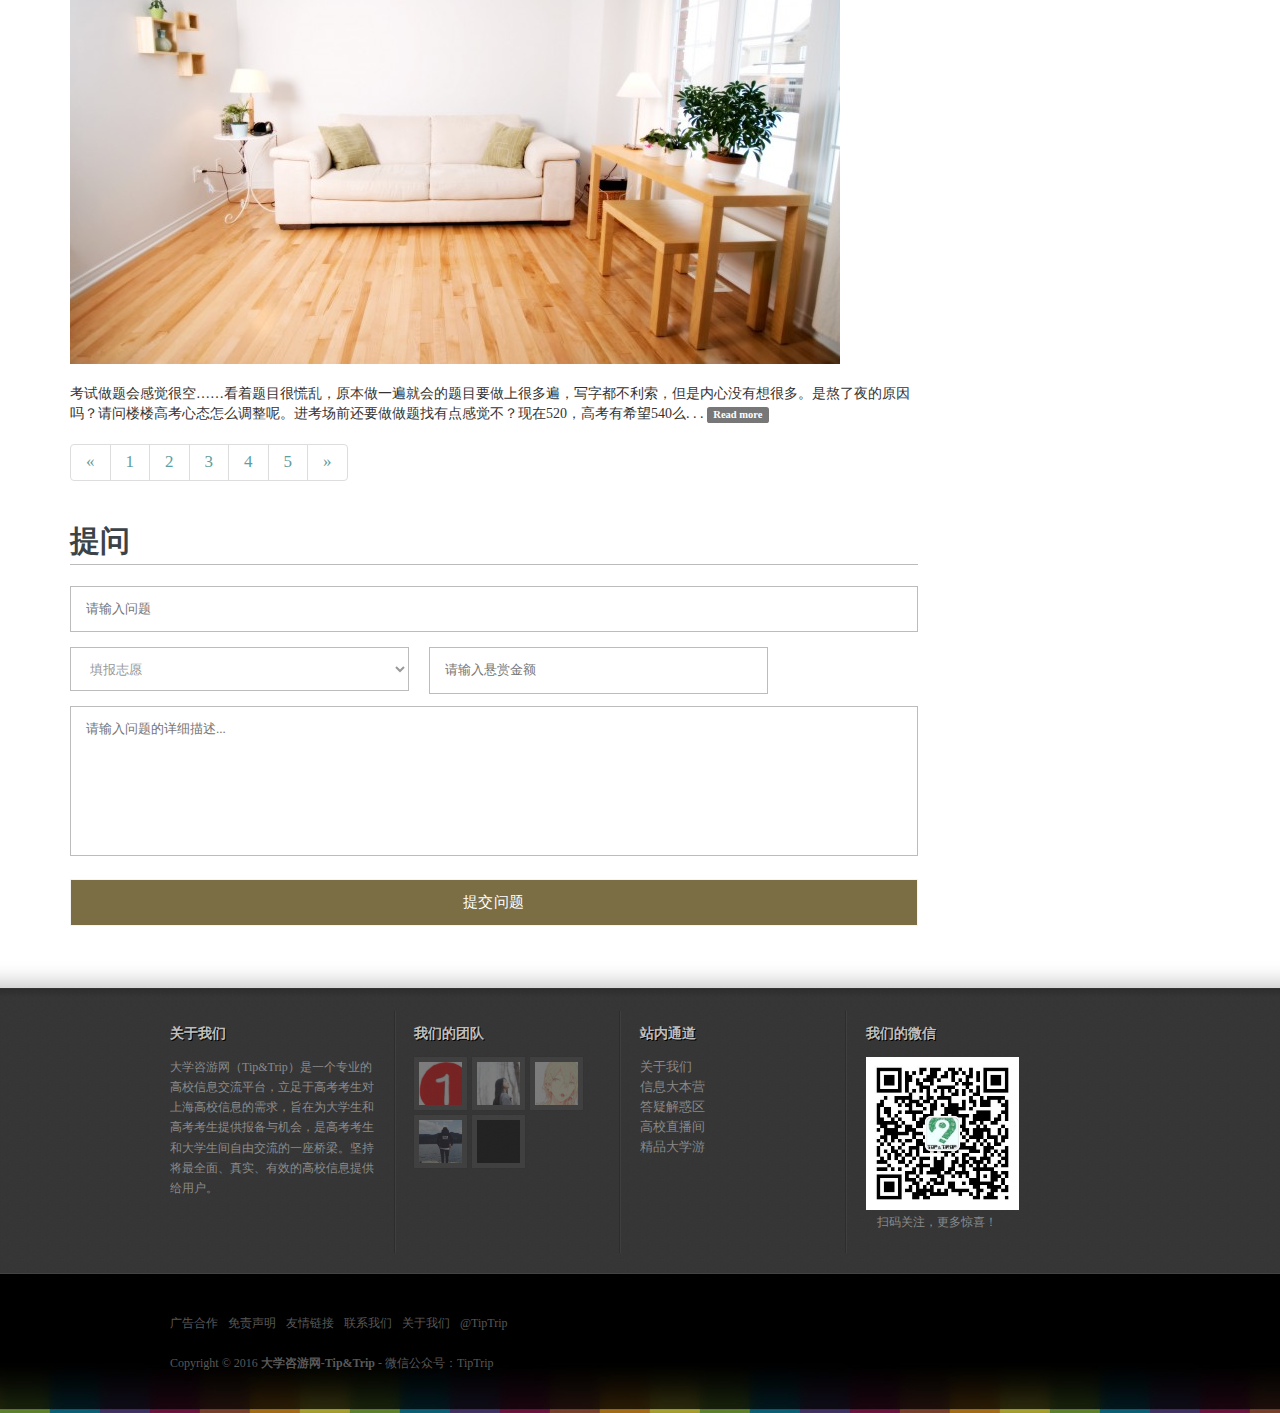
<file: question.html>
<!DOCTYPE html>
<html>
<head>
<title>答疑解惑区</title>
<link href="css/bootstrap.css" rel='stylesheet' type='text/css' />
<!-- jQuery (necessary for Bootstrap's JavaScript plugins) -->
<script src="js/jquery.min.js"></script>
<script src="js/bootstrap.min.js"></script>
<!-- Custom Theme files -->
<link href="css/style.css" rel="stylesheet" type="text/css" media="all" />
<!-- Custom Theme files -->
<meta name="viewport" content="width=device-width, initial-scale=1">
<meta http-equiv="Content-Type" content="text/html; charset=utf-8" />
<meta name="keywords" content="TipTrip,高考,大学,咨询,上海,教育" />
<script type="application/x-javascript"> addEventListener("load", function() { setTimeout(hideURLbar, 0); }, false); function hideURLbar(){ window.scrollTo(0,1); } </script>
<!--webfont-->
<link href='http://fonts.useso.com/css?family=Oswald:400,300,700' rel='stylesheet' type='text/css'>
<link href='http://fonts.useso.com/css?family=Niconne' rel='stylesheet' type='text/css'>
<script type="text/javascript" src="js/move-top.js"></script>
<script type="text/javascript" src="js/easing.js"></script>
<!-- Custom Fonts -->
    <link rel="stylesheet" href="css/font-awesome.min.css"  type="text/css">
<!--/script-->
<script type="text/javascript">
			jQuery(document).ready(function($) {
				$(".scroll").click(function(event){		
					event.preventDefault();
					$('html,body').animate({scrollTop:$(this.hash).offset().top},900);
				});
				$('.theme-login').click(function(){
					$('.theme-popover-mask').fadeIn(100);
					$('.theme-popover').slideDown(200);
				});
				$('.theme-poptit .close').click(function(){
					$('.theme-popover-mask').fadeOut(100);
					$('.theme-popover').slideUp(200);
				});
				$('.theme-login1').click(function(){
					$('.theme-popover-mask').fadeIn(100);
					$('.theme-popover1').slideDown(200);
				});
				$('.theme-poptit1 .close').click(function(){
					$('.theme-popover-mask').fadeOut(100);
					$('.theme-popover1').slideUp(200);
				});
			});
			function scrollt(id)
				{
					var cc=document.getElementById(id);
					cc.scrollIntoView();
				}
</script>
</script>

</head>
<body>
	<!-- header-section-starts -->
	<div class="about-header-banner">
		<div class="container">			
			<div class="header-top">
				<span class="menu"><img src="images/nav.png" alt=""/></span>
				<div class="top-menu">
					<ul>
					<nav class="cl-effect-13">
					<div>
						<li><img src="images/TipTrip-logo.png" class="img-responsive"></li>
						<li><a href="index.html">主页</a></li>
						<li><a href="javascript:;" class="theme-login">登录</a></li>
						<li><a class="scroll" href="#">注册</a></li>
						<li><a href="#" style="display:none">个人中心</a></li>
						<li><a href="about.html">关于我们</a></li>
						<li><p style="display:none">欢迎，XXX</p></li>
					</div>
					</nav>
					</ul>
				</div>
			<div class="clearfix"></div>
			</div>
			<div class="clearfix"></div>
			<div class="banner-info text-center">
				<h1><a href="index.html">Tip & Trip</a></h1>
			</div>				
		</div>
	</div>		
				<!-- script for menu -->
					<script> 
						$( "span.menu" ).click(function() {
						$( ".top-menu ul" ).slideToggle( 300, function() {
						 // Animation complete.
						});
						});
					</script>
				<!-- //script for menu -->
	<!-- header-section-ends -->
	<!--signin-->
	<div class="theme-popover">
     <div class="theme-poptit">
          <a href="javascript:;" title="关闭" class="close">×</a>
          <h3>登录</h3>
     </div>
     <div class="theme-popbod dform">
           <form class="form-horizontal" role="form" name="loginform" action="" method="post">
                <div class="form-group">
					<label for="user" class="col-sm-3 control-label">用户名</label>
					<div class="col-sm-9">
						<input id="user" type="text" class="form-control" placeholder="请输入用户名" required>
					</div>
				</div>
				<div class="form-group">
					<label for="pass" class="col-sm-3 control-label">密码</label>
					<div class="col-sm-9">
						<input id="pass" type="password" class="form-control" placeholder="请输入密码" required>
					</div>
				</div>
				<div class="form-group">
					<input id="check" type="checkbox" class="check" checked>
					<label for="check"><span class="icon"></span> 保持我的状态</label>
				</div>
				<div class="form-group">
					<div>
						<button type="submit" class="btn btn-default">登录</button>
					</div>
				</div>
           </form>
		   <hr style=" height:2px;border:none;border-top:2px solid #185598;">
				<div>
					<a href="#">忘记密码?</a>
				</div>
     </div>
	 </div>
	<!--signin-ends-->
	<!--signup-start-->
	<div class="theme-popover1">
     <div class="theme-poptit1">
          <a href="javascript:;" title="关闭" class="close">×</a>
          <h3>注册</h3>
     </div>
     <div class="theme-popbod dform">
           <form class="form-horizontal" role="form" name="loginform" action="" method="post">
                <div class="form-group">
					<label for="user" class="col-sm-4 col-md-4 control-label">用户名</label>
					<div class="col-sm-8 col-md-8">
						<input id="user" type="text" class="form-control" placeholder="请输入用户名" required>
					</div>
				</div>
				<div class="form-group">
					<label for="pass" class="col-sm-4 col-md-4 control-label">密码</label>
					<div class="col-sm-8 col-md-8">
						<input id="pass" type="password" class="form-control" placeholder="请输入密码" required>
					</div>
				</div>
				<div class="form-group">
					<label for="pass" class="col-sm-4 col-md-4 control-label">重复密码</label>
					<div class="col-sm-8 col-md-8">
						<input id="pass" type="password" class="form-control" placeholder="请再次输入密码" required>
					</div>
				</div>
				<div class="form-group">  
					<label for="email" class="col-sm-4 col-md-4 control-label">邮箱</label>  
					<div class="col-sm-8 col-md-8">  
						<input name="email" type="text" placeholder="请输入邮箱" class="form-control" required pattern="^\w+((-\w+)|(\.\w+))*\@[A-Za-z0-9]+((\.|-)[A-Za-z0-9]+)*\.[A-Za-z0-9]+$" title="邮箱正确格式：Email@example.com">  
					</div>  
				</div>
				<div class="form-group">
					<div>
						<button type="submit" class="btn btn-default">注册</button>
					</div>
				</div>
           </form>
     </div>
	 </div>
	 <!--signup-end-->
	 <div class="search-area-wrapper">
        <div class="search-area container">
				<form class="form-inline search-form" role="form">
					<div class="form-group" style="float:left">
						<button class="btn btn-default btn-lg" onclick="scrollt('coment-form'); return false;">我要提问</button>
					</div>
					<div class="form-group" style="float:right">
						<button class="btn btn-default">搜索</button>
					</div>
					<div class="form-group" style="float:right;margin-right:10px">
						<input type="text" class="form-control" id="searchtxt" placeholder="请输入关键字">
					</div>				
                </form>
		</div>
     </div>
	 <div class="page-container">
		<div class="container">
		<div class="row">                              
		<!-- start of page content -->
        <div class="col-md-8 col-sm-8 col-lg-9 main-listing">
			<article class="format-standard type-post hentry clearfix">
				<header class="clearfix">
					<h3 class="post-title">
						<a href="single.html">广西考生平时成绩超一本线五十几分，我应报读哪个大学比较好？</a>
					</h3>
					<div class="post-meta clearfix">
						<span class="date">25 Feb, 2013</span>
						<span class="category"><a href="#" title="View all posts in Server &amp; Database">志愿填报<a>、<a href="#">考前咨询</a></span>
						<span class="comments"><a href="#" title="Comment on Integrating WordPress with Your Website">回答数：2</a></span>
						<span class="like-count">66</span>
					</div><!-- end of post meta -->
				</header>
				<p>今年高三，还有九天高考，可是近几次模考都是一本线下十几分，每一次都是有一科不理想，每一次不理想的科目还都不是同一科。真的挺担心因为中考的时候是模拟考不理想中考也不理想，担心高考。我想去一个一本学校读广告，可是我怎么觉得这个梦想这么难实现了呢。最后9天了非常的没动力，有一种快到头了的感觉，接下来就是适应性考试，接着自习然后就高考了。我不是想来问问有没有希望之类的没有用的话，我只是想要一个坚持下去的理由。最后九天，我该做些什么. . . <a class="readmore-link" href="#"><span class="label label-default">Read more</span></a></p>
			</article>
			<article class="format-standard type-post hentry clearfix">
				<header class="clearfix">
					<h3 class="post-title">
						<a href="single.html">高出差十多分才到一本线，还剩最后几天，有可能高考到一本线吗？我现在很紧张，怎么办呢？</a>
					</h3>
					<div class="post-meta clearfix">
						<span class="date">25 Feb, 2013</span>
						<span class="category"><a href="#" title="View all posts in Server &amp; Database">快速提分</a>、<a href="#">心理疏导</a></span>
						<span class="comments"><a href="#" title="Comment on Integrating WordPress with Your Website">回答数：5</a></span>
						<span class="like-count">66</span>
					</div><!-- end of post meta -->
				</header>
				<p>我理综特别差，导致每次都离一本线差一点点，语数英还好，然后如果高考只是刚刚上一本线到最后是不是还是要去读二本学校. . . <a class="readmore-link" href="#"><span class="label label-default">Read more</span></p>
			</article>
			<article class="format-standard type-post hentry clearfix">
				<header class="clearfix">
					<h3 class="post-title">
						<a href="single.html">广西考生平时成绩超一本线五十几分，我应报读哪个大学比较好？</a>
					</h3>
					<div class="post-meta clearfix">
						<span class="date">25 Feb, 2013</span>
						<span class="category"><a href="#" title="View all posts in Server &amp; Database">志愿填报<a>、<a href="#">考前咨询</a></span>
						<span class="comments"><a href="#" title="Comment on Integrating WordPress with Your Website">回答数：2</a></span>
						<span class="like-count">66</span>
					</div><!-- end of post meta -->
				</header>
				<p>今年高三，还有九天高考，可是近几次模考都是一本线下十几分，每一次都是有一科不理想，每一次不理想的科目还都不是同一科。真的挺担心因为中考的时候是模拟考不理想中考也不理想，担心高考。我想去一个一本学校读广告，可是我怎么觉得这个梦想这么难实现了呢。最后9天了非常的没动力，有一种快到头了的感觉，接下来就是适应性考试，接着自习然后就高考了。我不是想来问问有没有希望之类的没有用的话，我只是想要一个坚持下去的理由。最后九天，我该做些什么. . . <a class="readmore-link" href="#"><span class="label label-default">Read more</span></p>
			</article>
			<article class="format-standard type-post hentry clearfix">
				<header class="clearfix">
					<h3 class="post-title">
						<a href="single.html">高出差十多分才到一本线，还剩最后几天，有可能高考到一本线吗？我现在很紧张，怎么办呢？</a>
					</h3>
					<div class="post-meta clearfix">
						<span class="date">25 Feb, 2013</span>
						<span class="category"><a href="#" title="View all posts in Server &amp; Database">快速提分</a>、<a href="#">心理疏导</a></span>
						<span class="comments"><a href="#" title="Comment on Integrating WordPress with Your Website">回答数：3</a></span>
						<span class="like-count">66</span>
					</div><!-- end of post meta -->
				</header>
				<p>我理综特别差，导致每次都离一本线差一点点，语数英还好，然后如果高考只是刚刚上一本线到最后是不是还是要去读二本学校. . . <a class="readmore-link" href="#"><span class="label label-default">Read more</span></a></p>
			</article>
			<article class=" type-post format-image hentry clearfix">
				<header class="clearfix">
					<h3 class="post-title">
						<a href="single.html">考试做题会感觉很空……</a>
					</h3>
					<div class="post-meta clearfix">
					<span class="date">25 Feb, 2013</span>
					<span class="category"><a href="#" title="View all posts in Designing in WordPress">心理疏导</a></span>
					<span class="comments"><a href="#" title="Comment on Using Images">回答数：1</a></span>
					<span class="like-count">7</span>
				</div><!-- end of post meta -->
				</header>
				<a href="#" title="Using Images"><img src="images/living-room-770x501.jpg" class="attachment-std-thumbnail wp-post-image" alt="Living room"></a>
				<p>考试做题会感觉很空……看着题目很慌乱，原本做一遍就会的题目要做上很多遍，写字都不利索，但是内心没有想很多。是熬了夜的原因吗？请问楼楼高考心态怎么调整呢。进考场前还要做做题找有点感觉不？现在520，高考有希望540么. . . <a class="readmore-link" href="#"><span class="label label-default">Read more</span></a></p>
			</article>
			<ul class="pagination">
				<li><a href="#">&laquo;</a></li>
				<li><a href="#">1</a></li>
				<li><a href="#">2</a></li>
				<li><a href="#">3</a></li>
				<li><a href="#">4</a></li>
				<li><a href="#">5</a></li>
				<li><a href="#">&raquo;</a></li>
			</ul>
			<div class="coment-form" id="coment-form">
					<h2 style="margin-bottom:0px">提问</h2>
					<hr style="margin-top:0px; height:1px;border:none;border-top:1px solid #BBBBBB;">
					<form role="form">
						<div class="form-group">
							<input type="text" placeholder="请输入问题" required>
						</div>
						<div class="form-group">
							<select>
								 <option>填报志愿</option>
								 <option>考前咨询</option>
								 <option>快速提分</option>
								 <option>心理疏导</option>
								 <option>大学生活</option>
								 <option>上海高校</option>
								 <option>未来规划</option>
							</select>
							<input type="text" placeholder="请输入悬赏金额" onkeyup="this.value=this.value.replace(/\D/g,'')"
    onafterpaste="this.value=this.value.replace(/\D/g,'')" style="width:40%;float:left;">
						</div>
						<div class="form-group">
							<textarea type="text"  placeholder="请输入问题的详细描述..." required></textarea>
						</div>
						<div class="form-group">
							<input type="submit" value="提交问题">
						</div>
					</form>
				</div>
		</div>
		<div class="col-md-4 col-sm-4 col-lg-3">
		<section class="widget"><h3 class="title"><i class="fa fa-tags"></i>&nbsp;分类</h3>
			<ul>
				<li><a href="#" title="Lorem ipsum dolor sit amet," class="list-group-item">填报志愿</a> </li>
				<li><a href="#" title="Lorem ipsum dolor sit amet," class="list-group-item">考前咨询</a></li>
				<li><a href="#" title="Lorem ipsum dolor sit amet," class="list-group-item">快速提分</a></li>
				<li><a href="#" title="Lorem ipsum dolor sit amet," class="list-group-item">心理疏导</a></li>
				<li><a href="#" title="Lorem ipsum dolor sit amet," class="list-group-item">大学生活</a></li>
				<li><a href="#" title="Lorem ipsum dolor sit amet," class="list-group-item">上海高校</a></li>
				<li><a href="#" title="Lorem ipsum dolor sit amet," class="list-group-item">未来规划</a></li>
			</ul>
		</section>
		<section class="widget">
            <div class="support-widget">
                <h3 class="title"><i class="fa fa-question-circle"></i>&nbsp;帮助</h3><br/>
                <p class="intro">仍需要帮助？如果你还是没有解决问题，你可以联系我们获得进一步的帮助。</p>
            </div>
        </section>
		</div>
		</div>
	 </div>
	 </div>
	<!-- footer-section -->
	<div id="footer">
		<div id="footer-bg" class="hidden-xs">
		<div id="footer-inner">
		<div class="inner-block first">
			<h3>关于我们</h3>
			<div class="inner-con">
			大学咨游网（Tip&amp;Trip）是一个专业的高校信息交流平台，立足于高考考生对上海高校信息的需求，旨在为大学生和高考考生提供报备与机会，是高考考生和大学生间自由交流的一座桥梁。坚持将最全面、真实、有效的高校信息提供给用户。
			</div>
		</div>
		<div class="inner-block">
			<h3>我们的团队</h3>
			<div class="inner-con designer-recom">
				<a href="#" target="_blank" rel="nofollow">
					<img src="images/p1.jpg">
				</a>
				<a href="#" target="_blank" rel="nofollow">
					<img src="images/p2.jpg">
				</a>
				<a href="#" target="_blank" rel="nofollow">
					<img src="images/p3.jpg">
				</a>
				<a href="#" target="_blank" rel="nofollow">
					<img src="images/p4.jpg">
				</a>
				<a href="#" target="_blank" rel="nofollow">
					<img src="images/p5.jpg">
				</a>
			</div>
		</div>
		<div class="inner-block">
			<h3>站内通道</h3>
			<ul class="wp-tag-cloud">
				<li>
					<a href="about.html">关于我们</a>
				</li>
				<li>
					<a href="#">信息大本营</a>
				</li>
				<li>
					<a href="question.html">答疑解惑区</a>
				</li>
				<li>
					<a href="live.html">高校直播间</a>
				</li>
				<li>
					<a href="gallery.html">精品大学游</a>
				</li>
			</ul>
		</div>
		<div class="inner-block last">
			<h3>我们的微信</h3>
			<div class="inner-con">
				<div class="weixinma">
					<img src="images/erweima.jpg" alt="二维码">
					<p>扫码关注，更多惊喜！</p>
				</div>
			</div>
		</div>
		</div>
		</div>
	<div id="footer-bottom" style="padding:0">
		<div id="footer-inner">
			<div class="nav-foot">
			<ul class="footer-links dropdown">
				<li><a href="#" rel="nofollow">广告合作</a></li>
				&nbsp;&nbsp;&nbsp;&nbsp;&nbsp;
				<li><a href="#" rel="nofollow">免责声明</a></li>
				&nbsp;&nbsp;&nbsp;&nbsp;&nbsp;
				<li><a href="#" rel="nofollow" data-toggle="dropdown">友情链接</a>
				<ul class="dropdown-menu footer-yqlinks" role="menu" aria-labelledby="dLabel">
					<li><a href="http://www.sjtu.edu.cn/" target="_blank">上海交通大学</a></li>
					<li><a href="http://www.fudan.edu.cn/" target="_blank">复旦大学</a></li>
					<li><a href="http://www.tongji.edu.cn/" target="_blank">同济大学</a></li>
					<li><a href="http://www.ecnu.edu.cn/" target="_blank">华东师范大学</a></li>
					<li><a href="http://www.dhu.edu.cn/" target="_blank">东华大学</a></li>
					<li><a href="http://www.ecust.edu.cn/" target="_blank">华东理工大学</a></li>
					<li><a href="http://www.shu.edu.cn/" target="_blank">上海大学</a></li>
					<li><a href="http://www.lixin.edu.cn/" target="_blank">上海立信会计学院</a></li>
				</ul></li>
				&nbsp;&nbsp;&nbsp;&nbsp;&nbsp;
				<li><a href="#" rel="nofollow">联系我们</a></li>
				&nbsp;&nbsp;&nbsp;&nbsp;&nbsp;
				<li><a href="about.html" rel="nofollow">关于我们</a></li>
				&nbsp;&nbsp;&nbsp;&nbsp;&nbsp;
				<li><a href="#" rel="nofollow">@TipTrip</a></li>
				&nbsp;&nbsp;&nbsp;&nbsp;&nbsp;
			</ul>
			<p class="credit">
				Copyright © 2016
				<strong>
					<a class="site-link" href="#" title="大学咨游网-Tip&Trip" rel="home">
					<span>大学咨游网-Tip&amp;Trip</span>
					</a>
				</strong>
				- 微信公众号：TipTrip
			</p>
			</div>
		</div>
	</div>
	</div>
	<!-- footer-section -->
	<script type="text/javascript">
		$(document).ready(function() {
				/*
				var defaults = {
				containerID: 'toTop', // fading element id
				containerHoverID: 'toTopHover', // fading element hover id
				scrollSpeed: 1200,
				easingType: 'linear' 
				};
				*/
		$().UItoTop({ easingType: 'easeOutQuart' });
	});
	</script>
	<a href="#to-top" id="toTop" style="display: block;"> <span id="toTopHover" style="opacity: 1;"> </span></a>
	<!----> 
</body>
</html>
</file>
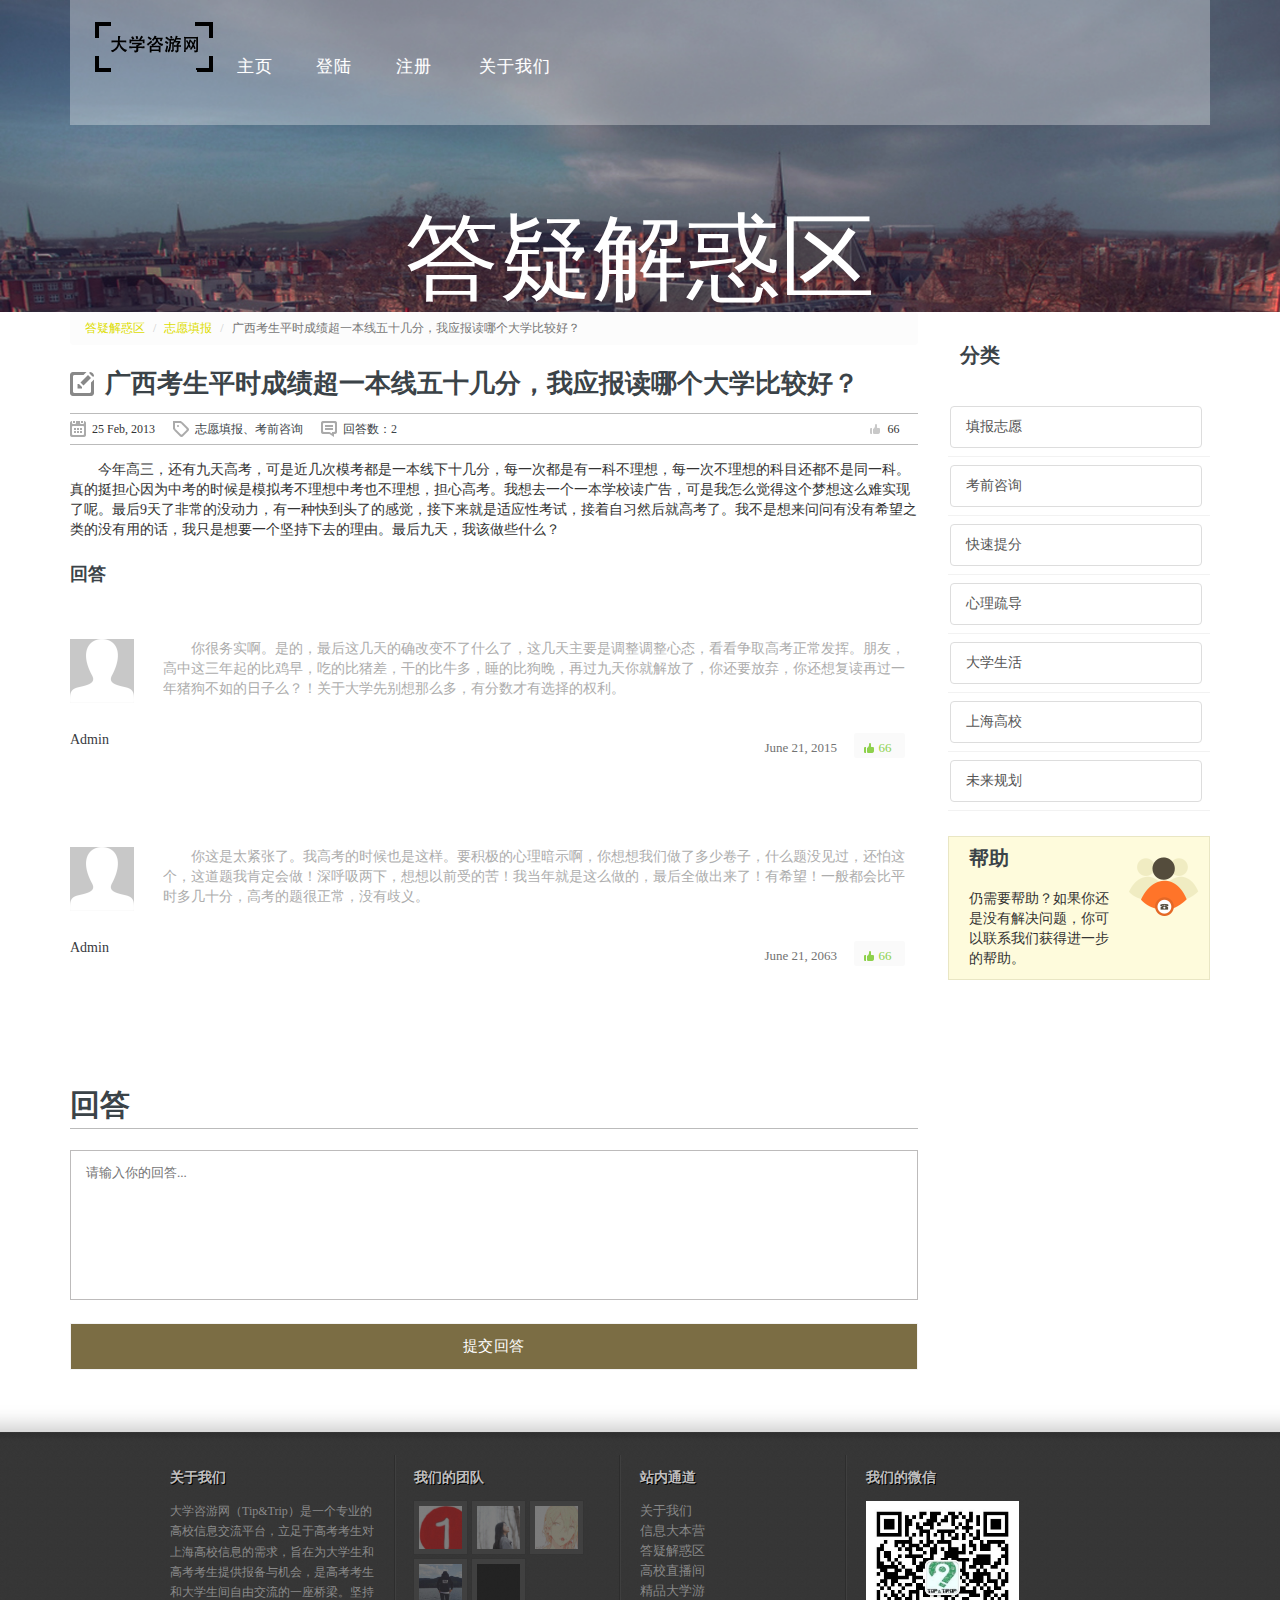
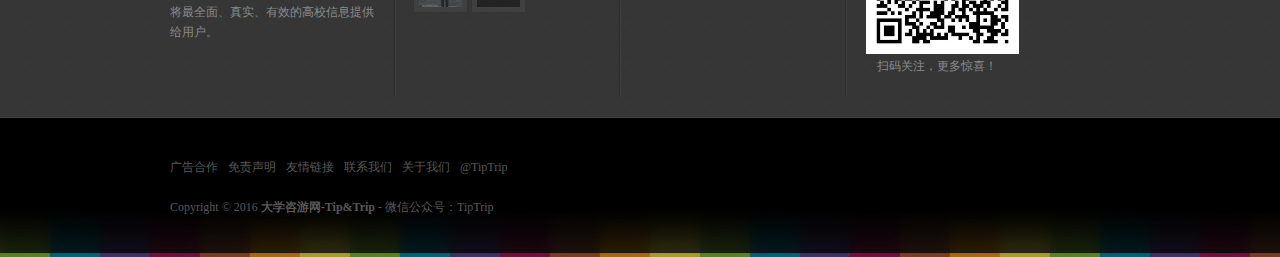
<file: single.html>
<!DOCTYPE html>
<html>
<head>
<title>Tip &amp; Trip</title>
<link href="css/bootstrap.css" rel='stylesheet' type='text/css' />
<!-- jQuery (necessary for Bootstrap's JavaScript plugins) -->
<script src="js/jquery.min.js"></script>
<script src="js/bootstrap.min.js"></script>
<!-- Custom Theme files -->
<link href="css/style.css" rel="stylesheet" type="text/css" media="all" />
<!-- Custom Theme files -->
<meta name="viewport" content="width=device-width, initial-scale=1">
<meta http-equiv="Content-Type" content="text/html; charset=utf-8" />
<meta name="keywords" content="TipTrip,高考,大学,咨询,上海,教育" />
<script type="application/x-javascript"> addEventListener("load", function() { setTimeout(hideURLbar, 0); }, false); function hideURLbar(){ window.scrollTo(0,1); } </script>
<!--webfont-->
<link href='http://fonts.useso.com/css?family=Oswald:400,300,700' rel='stylesheet' type='text/css'>
<link href='http://fonts.useso.com/css?family=Niconne' rel='stylesheet' type='text/css'>
<script type="text/javascript" src="js/move-top.js"></script>
<script type="text/javascript" src="js/easing.js"></script>
<!--/script-->
<script type="text/javascript">
			jQuery(document).ready(function($) {
				$(".scroll").click(function(event){		
					event.preventDefault();
					$('html,body').animate({scrollTop:$(this.hash).offset().top},900);
				});
				$('.theme-login').click(function(){
					$('.theme-popover-mask').fadeIn(100);
					$('.theme-popover').slideDown(200);
				});
				$('.theme-poptit .close').click(function(){
					$('.theme-popover-mask').fadeOut(100);
					$('.theme-popover').slideUp(200);
				});
				$('.theme-login1').click(function(){
					$('.theme-popover-mask').fadeIn(100);
					$('.theme-popover1').slideDown(200);
				});
				$('.theme-poptit1 .close').click(function(){
					$('.theme-popover-mask').fadeOut(100);
					$('.theme-popover1').slideUp(200);
				});
			});
			
</script>

</head>
<body>
	<!-- header-section-starts -->
	<div class="about-header-banner">
		<div class="container">			
			<div class="header-top">
				<span class="menu"><img src="images/nav.png" alt=""/></span>
				<div class="top-menu">
					<ul>
					<nav class="cl-effect-13">
					<div>
						<li><img src="images/TipTrip-logo.png" class="img-responsive"></li>
						<li><a href="index.html">主页</a></li>
						<li><a href="javascript:;" class="theme-login">登陆</a></li>
						<li><a class="scroll" href="#">注册</a></li>
						<li><a href="#" style="display:none">个人中心</a></li>
						<li><a href="#about">关于我们</a></li>
						<li><p style="display:none">欢迎，XXX</p></li>
					</div>
					</nav>
					</ul>
				</div>
			<div class="clearfix"></div>
			</div>
			<div class="clearfix"></div>
			<div class="banner-info text-center">
				<h1><a href="question.html">答疑解惑区</a></h1>
			</div>				
		</div>
	</div>		
				<!-- script for menu -->
					<script> 
						$( "span.menu" ).click(function() {
						$( ".top-menu ul" ).slideToggle( 300, function() {
						 // Animation complete.
						});
						});
					</script>
				<!-- //script for menu -->
	<!-- header-section-ends -->
	<!--signin-->
	<div class="theme-popover">
     <div class="theme-poptit">
          <a href="javascript:;" title="关闭" class="close">×</a>
          <h3>登录</h3>
     </div>
     <div class="theme-popbod dform">
           <form class="form-horizontal" role="form" name="loginform" action="" method="post">
                <div class="form-group">
					<label for="user" class="col-sm-3 control-label">用户名</label>
					<div class="col-sm-9">
						<input id="user" type="text" class="form-control" placeholder="请输入用户名" required>
					</div>
				</div>
				<div class="form-group">
					<label for="pass" class="col-sm-3 control-label">密码</label>
					<div class="col-sm-9">
						<input id="pass" type="password" class="form-control" placeholder="请输入密码" required>
					</div>
				</div>
				<div class="form-group">
					<input id="check" type="checkbox" class="check" checked>
					<label for="check"><span class="icon"></span> 保持我的状态</label>
				</div>
				<div class="form-group">
					<div>
						<button type="submit" class="btn btn-default">登录</button>
					</div>
				</div>
           </form>
		   <hr style=" height:2px;border:none;border-top:2px solid #185598;">
				<div>
					<a href="#">忘记密码?</a>
				</div>
     </div>
	 </div>
	<!--signin-ends-->
	<!--signup-start-->
	<div class="theme-popover1">
     <div class="theme-poptit1">
          <a href="javascript:;" title="关闭" class="close">×</a>
          <h3>注册</h3>
     </div>
     <div class="theme-popbod dform">
           <form class="form-horizontal" role="form" name="loginform" action="" method="post">
                <div class="form-group">
					<label for="user" class="col-sm-4 col-md-4 control-label">用户名</label>
					<div class="col-sm-8 col-md-8">
						<input id="user" type="text" class="form-control" placeholder="请输入用户名" required>
					</div>
				</div>
				<div class="form-group">
					<label for="pass" class="col-sm-4 col-md-4 control-label">密码</label>
					<div class="col-sm-8 col-md-8">
						<input id="pass" type="password" class="form-control" placeholder="请输入密码" required>
					</div>
				</div>
				<div class="form-group">
					<label for="pass" class="col-sm-4 col-md-4 control-label">重复密码</label>
					<div class="col-sm-8 col-md-8">
						<input id="pass" type="password" class="form-control" placeholder="请再次输入密码" required>
					</div>
				</div>
				<div class="form-group">  
					<label for="email" class="col-sm-4 col-md-4 control-label">邮箱</label>  
					<div class="col-sm-8 col-md-8">  
						<input name="email" type="text" placeholder="请输入邮箱" class="form-control" required pattern="^\w+((-\w+)|(\.\w+))*\@[A-Za-z0-9]+((\.|-)[A-Za-z0-9]+)*\.[A-Za-z0-9]+$" title="邮箱正确格式：Email@example.com">  
					</div>  
				</div>
				<div class="form-group">
					<div>
						<button type="submit" class="btn btn-default">注册</button>
					</div>
				</div>
           </form>
     </div>
	 </div>
	 <!--signup-end-->
	 <div class="page-container">
		<div class="container">
		<div class="row">                              
		<!-- start of page content -->
        <div class="col-md-8 col-sm-8 col-lg-9 main-listing">
			<ul class="breadcrumb">
                <li><a href="question.html">答疑解惑区</a><span class="divider"></span></li>
                <li><a href="#" title="View all posts in Server &amp; Database">志愿填报</a> <span class="divider"></span></li>
                <li class="active">广西考生平时成绩超一本线五十几分，我应报读哪个大学比较好？</li>
            </ul>
			 <article class=" type-post format-standard hentry clearfix">
				<h1 class="post-title"><a href="#">广西考生平时成绩超一本线五十几分，我应报读哪个大学比较好？</a></h1>
				<div class="post-meta clearfix">
					<span class="date">25 Feb, 2013</span>
					<span class="category"><a href="#" title="View all posts in Server &amp; Database">志愿填报<a>、<a href="#">考前咨询</a></span>
					<span class="comments"><a href="#" title="Comment on Integrating WordPress with Your Website">回答数：2</a></span>
					<span class="like-count">66</span>
                </div>
				<!-- end of post meta -->
				<p style="text-indent:2em">今年高三，还有九天高考，可是近几次模考都是一本线下十几分，每一次都是有一科不理想，每一次不理想的科目还都不是同一科。真的挺担心因为中考的时候是模拟考不理想中考也不理想，担心高考。我想去一个一本学校读广告，可是我怎么觉得这个梦想这么难实现了呢。最后9天了非常的没动力，有一种快到头了的感觉，接下来就是适应性考试，接着自习然后就高考了。我不是想来问问有没有希望之类的没有用的话，我只是想要一个坚持下去的理由。最后九天，我该做些什么？</p>
			</article>
			<div class="response">
					<h4>回答</h4>
					<div class="media response-info">
						<div class="media-left response-text-left">
							<a href="#">
								<img class="media-object" src="images/icon1.png" alt=""/>
							</a>
							<h5><a href="#">Admin</a></h5>
						</div>
						<div class="media-body response-text-right">
							<p style="text-indent:2em">你很务实啊。是的，最后这几天的确改变不了什么了，这几天主要是调整调整心态，看看争取高考正常发挥。朋友，高中这三年起的比鸡早，吃的比猪差，干的比牛多，睡的比狗晚，再过九天你就解放了，你还要放弃，你还想复读再过一年猪狗不如的日子么？！关于大学先别想那么多，有分数才有选择的权利。
</p>
							<ul>
								<li>June 21, 2015</li>
								<li><div class="like-btn">
								<form id="like-it-form" action="#" method="post">
								<span class="like-it">66</span>
									<input type="hidden" name="post_id" value="99">
									<input type="hidden" name="action" value="like_it">
								</form>
							</div></li>
							</ul>
						<div class="clearfix"> </div>
					</div>
					</div>
					<div class="media response-info">
						<div class="media-left response-text-left">
							<a href="#">
								<img class="media-object" src="images/icon1.png" alt=""/>
							</a>
							<h5><a href="#">Admin</a></h5>
						</div>
						<div class="media-body response-text-right">
							<p style="text-indent:2em">你这是太紧张了。我高考的时候也是这样。要积极的心理暗示啊，你想想我们做了多少卷子，什么题没见过，还怕这个，这道题我肯定会做！深呼吸两下，想想以前受的苦！我当年就是这么做的，最后全做出来了！有希望！一般都会比平时多几十分，高考的题很正常，没有歧义。</p>
							<ul>
								<li>June 21, 2063</li>
								<li><div class="like-btn">
								<form id="like-it-form" action="#" method="post">
								<span class="like-it">66</span>
									<input type="hidden" name="post_id" value="99">
									<input type="hidden" name="action" value="like_it">
								</form>
							</div></li>
							</ul>		
						</div>
					</div>
						<div class="clearfix"> </div>
					</div>
				<div class="coment-form" id="coment-form">
					<h2 style="margin-bottom:0px">回答</h2>
					<hr style="margin-top:0px; height:1px;border:none;border-top:1px solid #BBBBBB;">
					<form role="form">
						<div class="form-group">
							<textarea type="text"  placeholder="请输入你的回答..." required></textarea>
						</div>
						<div class="form-group">
							<input type="submit" value="提交回答">
						</div>
					</form>
				</div>
		</div>
		<div class="col-md-4 col-sm-4 col-lg-3">
		<section class="widget"><h3 class="title">分类</h3>
			<ul>
				<li><a href="#" title="Lorem ipsum dolor sit amet," class="list-group-item">填报志愿</a> </li>
				<li><a href="#" title="Lorem ipsum dolor sit amet," class="list-group-item">考前咨询</a></li>
				<li><a href="#" title="Lorem ipsum dolor sit amet," class="list-group-item">快速提分</a></li>
				<li><a href="#" title="Lorem ipsum dolor sit amet," class="list-group-item">心理疏导</a></li>
				<li><a href="#" title="Lorem ipsum dolor sit amet," class="list-group-item">大学生活</a></li>
				<li><a href="#" title="Lorem ipsum dolor sit amet," class="list-group-item">上海高校</a></li>
				<li><a href="#" title="Lorem ipsum dolor sit amet," class="list-group-item">未来规划</a></li>
			</ul>
		</section>
		<section class="widget">
            <div class="support-widget">
                <h3 class="title">帮助</h3><br/>
                <p class="intro">仍需要帮助？如果你还是没有解决问题，你可以联系我们获得进一步的帮助。</p>
            </div>
        </section>
		</div>
		</div>
	 </div>
	 </div>
	<!-- footer-section -->
	<div id="footer">
		<div id="footer-bg" class="hidden-xs">
		<div id="footer-inner">
		<div class="inner-block first">
			<h3>关于我们</h3>
			<div class="inner-con">
			大学咨游网（Tip&amp;Trip）是一个专业的高校信息交流平台，立足于高考考生对上海高校信息的需求，旨在为大学生和高考考生提供报备与机会，是高考考生和大学生间自由交流的一座桥梁。坚持将最全面、真实、有效的高校信息提供给用户。
			</div>
		</div>
		<div class="inner-block">
			<h3>我们的团队</h3>
			<div class="inner-con designer-recom">
				<a href="#" target="_blank" rel="nofollow">
					<img src="images/p1.jpg">
				</a>
				<a href="#" target="_blank" rel="nofollow">
					<img src="images/p2.jpg">
				</a>
				<a href="#" target="_blank" rel="nofollow">
					<img src="images/p3.jpg">
				</a>
				<a href="#" target="_blank" rel="nofollow">
					<img src="images/p4.jpg">
				</a>
				<a href="#" target="_blank" rel="nofollow">
					<img src="images/p5.jpg">
				</a>
			</div>
		</div>
		<div class="inner-block">
			<h3>站内通道</h3>
			<ul class="wp-tag-cloud">
				<li>
					<a href="about.html">关于我们</a>
				</li>
				<li>
					<a href="#">信息大本营</a>
				</li>
				<li>
					<a href="question.html">答疑解惑区</a>
				</li>
				<li>
					<a href="live.html">高校直播间</a>
				</li>
				<li>
					<a href="gallery.html">精品大学游</a>
				</li>
			</ul>
		</div>
		<div class="inner-block last">
			<h3>我们的微信</h3>
			<div class="inner-con">
				<div class="weixinma">
					<img src="images/erweima.jpg" alt="二维码">
					<p>扫码关注，更多惊喜！</p>
				</div>
			</div>
		</div>
		</div>
		</div>
	<div id="footer-bottom" style="padding:0">
		<div id="footer-inner">
			<div class="nav-foot">
			<ul class="footer-links dropdown">
				<li><a href="#" rel="nofollow">广告合作</a></li>
				&nbsp;&nbsp;&nbsp;&nbsp;&nbsp;
				<li><a href="#" rel="nofollow">免责声明</a></li>
				&nbsp;&nbsp;&nbsp;&nbsp;&nbsp;
				<li><a href="#" rel="nofollow" data-toggle="dropdown">友情链接</a>
				<ul class="dropdown-menu footer-yqlinks" role="menu" aria-labelledby="dLabel">
					<li><a href="http://www.sjtu.edu.cn/" target="_blank">上海交通大学</a></li>
					<li><a href="http://www.fudan.edu.cn/" target="_blank">复旦大学</a></li>
					<li><a href="http://www.tongji.edu.cn/" target="_blank">同济大学</a></li>
					<li><a href="http://www.ecnu.edu.cn/" target="_blank">华东师范大学</a></li>
					<li><a href="http://www.dhu.edu.cn/" target="_blank">东华大学</a></li>
					<li><a href="http://www.ecust.edu.cn/" target="_blank">华东理工大学</a></li>
					<li><a href="http://www.shu.edu.cn/" target="_blank">上海大学</a></li>
					<li><a href="http://www.lixin.edu.cn/" target="_blank">上海立信会计学院</a></li>
				</ul></li>
				&nbsp;&nbsp;&nbsp;&nbsp;&nbsp;
				<li><a href="#" rel="nofollow">联系我们</a></li>
				&nbsp;&nbsp;&nbsp;&nbsp;&nbsp;
				<li><a href="about.html" rel="nofollow">关于我们</a></li>
				&nbsp;&nbsp;&nbsp;&nbsp;&nbsp;
				<li><a href="#" rel="nofollow">@TipTrip</a></li>
				&nbsp;&nbsp;&nbsp;&nbsp;&nbsp;
			</ul>
			<p class="credit">
				Copyright © 2016
				<strong>
					<a class="site-link" href="#" title="大学咨游网-Tip&Trip" rel="home">
					<span>大学咨游网-Tip&amp;Trip</span>
					</a>
				</strong>
				- 微信公众号：TipTrip
			</p>
			</div>
		</div>
	</div>
	</div>
	<!-- footer-section -->
	<script type="text/javascript">
		$(document).ready(function() {
				/*
				var defaults = {
				containerID: 'toTop', // fading element id
				containerHoverID: 'toTopHover', // fading element hover id
				scrollSpeed: 1200,
				easingType: 'linear' 
				};
				*/
		$().UItoTop({ easingType: 'easeOutQuart' });
	});
	</script>
	<a href="#to-top" id="toTop" style="display: block;"> <span id="toTopHover" style="opacity: 1;"> </span></a>
	<!----> 
</body>
</html>
</file>
<file: css/style.css>
body{
	padding:0;
	margin:0;
    font-family:Microsoft YaHei;
	background:#FFF;
}
body a{
    transition:0.5s all;
	-webkit-transition:0.5s all;
	-moz-transition:0.5s all;
	-o-transition:0.5s all;
	-ms-transition:0.5s all;
	color: #3b4348;
    text-decoration: none;
}
input[type="button"],input[type="submit"]{
	transition:0.5s all;
	-webkit-transition:0.5s all;
	-moz-transition:0.5s all;
	-o-transition:0.5s all;
	-ms-transition:0.5s all;
}
h1,h2,h3,h4,h5,h6{
	margin:0;			   
}	
p{
	margin:0;
}
ul{
	margin:0;
	padding:0;
}
label{
	margin:0;
}
/*-----start-header----*/
.header-banner{
	background:url('../images/banner.jpg') no-repeat;
	background-size:cover;
	-webkit-background-size:cover;
	-o-background-size:cover;
	-ms-background-size:cover;
	-moz-background-size:cover;
	min-height:900px;
}
.about-header-banner{
	background:url('../images/banner.jpg') no-repeat;
	background-size:cover;
	-webkit-background-size:cover;
	-o-background-size:cover;
	-ms-background-size:cover;
	-moz-background-size:cover;
	min-height:330px;
}
/*---login---*/

a:focus {
	outline:none
}

input[type="search"] {
	-webkit-appearance:textfield;
	-webkit-box-sizing:content-box;
	-moz-box-sizing:content-box;
	box-sizing:content-box
}


a {
	color:#0088DB;
	text-decoration:none;
	cursor:pointer
}
a, a:visited ,a:hover{
    text-decoration: none;
}
a:hover {
	color:#2A5E8E
}

.theme-popover-mask {
	z-index: 9998;
	position:fixed;
	top:0;
	left:0;
	width:100%;
	height:100%;
	background:#000;
	opacity:0.4;
	filter:alpha(opacity=40);
	display:none
}
.theme-popover {
	z-index:9999;
	position:fixed;
	left:0;
	right:0;
	top:0;
	bottom:0;
	width:400px;
	height:450px;
	margin:auto;
	border-radius:5px;
	border:solid 2px #666;
	background-color:#fff;
	display:none;
	box-shadow: 0 0 10px #666;
}
.theme-popover1 {
	z-index:9999;
	position:fixed;
	left:0;
	right:0;
	top:0;
	bottom:0;
	width:400px;
	height:480px;
	margin:auto;
	border-radius:5px;
	border:solid 2px #666;
	background-color:#fff;
	display:none;
	box-shadow: 0 0 10px #666;
}
.theme-poptit {
	border-bottom:1px solid #ddd;
	padding:12px;
	position: relative;
	background-color:#1A1A1A;
}
.theme-poptit h3{
	color:white;
	padding-left:15px;
}
.theme-poptit1 h3{
	color:white;
	padding-left:15px;
}
.theme-poptit1 {
	border-bottom:1px solid #ddd;
	padding:12px;
	position: relative;
	background-color:#1A1A1A;
	color:white;
}
.theme-popbod {
	padding:60px 15px;
	color:#444;
}

.theme-poptit .close {
	float:right;
	color:#999;
	padding:5px;
	margin:-2px -5px -5px;
	font:bold 14px/14px simsun;
	text-shadow:0 1px 0 #ddd;
	opacity:.5;
}
.theme-poptit1 .close {
	float:right;
	color:#999;
	padding:5px;
	margin:-2px -5px -5px;
	font:bold 14px/14px simsun;
	text-shadow:0 1px 0 #ddd;
	opacity:.5;
}
.theme-poptit .close:hover {
	color:#444;
}

.dform {
	padding:40px 60px 40px;
	text-align: center;
}

/*---loginend---*/
.home{
	float:left;
}
.navbar-form{
	margin-bottom:0px;
}
span.glyphicon.glyphicon-home {
	font-size: 21px;
	color: #fff;
}
.top-menu{
	float:left;
}
.copyrights{
	text-indent:-9999px;
	height:0;
	line-height:0;
	font-size:0;
	overflow:hidden;
}
nav a {
	position: relative;
	display: inline-block;
	outline: none;
	color: #fff;
	text-decoration: none;
	text-transform: uppercase;
	letter-spacing: 1px;
	font-weight: 400;
	text-shadow: 0 0 1px rgba(255,255,255,0.3);
	font-size: 1.35em;
}
.typrography {
	padding: 4em 0;
}

nav a:hover,
nav a:focus {
	outline: none;
}
/*footer*/
#footer {
    overflow: hidden;
    clear: both;
    width: 100%;
    margin: 0 auto;
    padding: 50px 0 0 0;
    font-size: 0.9166666666666667em;
    color: #aaa;
    background: url('../images/footer_top_bg.png') repeat-x left top #353535;
    overflow: hidden;
    position: relative;
}
#footer-bg {
    background: url('../images/footer-bg.png') repeat left top;
}
#footer-inner {
    max-width: 940px;
    margin: 0 auto;
    padding-bottom: 20px;
    overflow: hidden;
    position: relative;
}
#footer-inner .inner-block h3 {
    color: #bebdbd;
    font-size: 14px;
    margin-bottom: 20px;
    text-shadow: 1px 1px 0 #000;
	margin:0;
}
#footer-inner .inner-block {
    width: 22%;
    height: 242px;
    padding: 0 2%;
    float: left;
    background: url('../images/footer-line.png') repeat-y right top;
    position: relative;
    overflow: hidden;
}
#footer-inner .inner-block ul {
    list-style: none;
    margin: 0;
    padding: 0;
}
.wp-tag-cloud {
    overflow: hidden;
}
.wp-tag-cloud li {
    width: 100%!important;
    float: left!important;
    line-height: 20px!important;
    height: 20px;
}
.wp-tag-cloud li a{
	text-decoration: none;
}

.wp-tag-cloud li a:hover {
	margin-left:5px;
}

#footer a {
    color: #888;
	text-decoration: none;
	transition: all 0.26s ease-out 0s;
}

#footer a:hover{
	color:#57B1ED !important;
}

#footer-inner .inner-block .inner-con {
    font-size: 12px;
    line-height: 1.68;
    list-style: none;
    padding: 0;
    margin: 0;
    color: #8a8a8a;
}
#footer-inner .inner-block {
    width: 24%;
    height: 242px;
    padding: 0 2%;
    float: left;
    background: url('../images/footer-line.png') repeat-y right top;
    position: relative;
    overflow: hidden;
}
#footer-inner .inner-block .designer-recom a {
    display: block;
    float: left;
    width: 53px;
    height: 53px;
    border: 5px solid #454545;
    overflow: hidden;
    margin: 0 5px 5px 0;
    box-shadow: 0 0 1px #303030;
    opacity: 0.7;
}
#footer-inner .inner-block .designer-recom img {
    width: 53px;
    opacity: 0.5;
	vertical-align: middle;
	border: 0;
	transition: all 0.18s ease-out;
}
#footer-inner .inner-block .designer-recom img:hover{
	opacity:1;
}
#footer-inner .first {
    padding-left: 0;
}
#footer-inner .last {
    padding-right: 0;
    background: none;
}
#footer-bottom {
    border-top: 1px solid #434343;
    background: url('../images/footer_bottom_bg.png') repeat-x left bottom #000;
    clear: both;
}
#footer-inner .weixinma {
    width: 153px;
    height: 180px;
}
#footer-inner .weixinma  img{
    width:100%;
}
#footer-inner .weixinma p {
    width: 180px;
    text-align: center;
    display: block;
    position: absolute;
    bottom: 0;
    left: 0;
}
.nav-foot {
    padding: 40px 0 0;
}
.nav-foot p.footer-links {
    margin-bottom: 15px;
}
.footer-links li{	
	position:relative;	
	margin-bottom:2px;
	float:left;
	margin-right:10px;	
	list-style-type:none;
}
.footer-links li ul{
	display:none;
}
.footer-links li:hover ul{
	display:block;
}
.footer-yqlinks{
	width:30em;
	background-color:#5E5E5E;
	opacity:0.8;
}
.footer-yqlinks li{
	float:left;
	position:relative;
	list-style-type:none;
}
.footer-yqlinks li a{
	padding-right:5px;
	padding-left:5px;
	color:black!important;
}
.footer-yqlinks li a:hover{
	background-color:#5E5E5E;
	opacity:0.8;
}
.nav-foot p, .nav-foot a {
    color: #585858!important;
    font-size: 12px;
}
.nav-foot a:hover{
	color:#57B1ED;
}
#footer p ,ul{
    margin: 0 0 1.75em 0;
}

/* Effect 13: three circles */
.cl-effect-13 a {
	-webkit-transition: color 0.3s;
	-moz-transition: color 0.3s;
	transition: color 0.3s;
}

.cl-effect-13 a::before {
	position: absolute;
	top: 50%;
	left: 50%;
	color: transparent;
	content: '.';
	text-shadow: 0 0 transparent;
	font-size: 1.2em;
	-webkit-transition: text-shadow 0.3s, color 0.3s;
	-moz-transition: text-shadow 0.3s, color 0.3s;
	transition: text-shadow 0.3s, color 0.3s;
	-webkit-transform: translateX(-50%);
	-moz-transform: translateX(-50%);
	transform: translateX(-50%);
	pointer-events: none;
}

.cl-effect-13 a:hover::before,
.cl-effect-13 a:focus::before {
	color: #d58afc;
	text-shadow: 10px 0 #fff, -10px 0 #fff;
}

.cl-effect-13 a:hover,
.cl-effect-13 a:focus {
	color: #ba7700;
}

/* Effect 14: border switch */
.cl-effect-14 a {
	padding: 0 20px;
	height: 45px;
	line-height: 45px;
}
.social-icons{
	float:right;
	margin-top:22px;
}
.social-icons i{
	height:35px;
	no-repeat 0px 0px;
	display:inline-block;
	cursor:pointer;
}
.social-icons i:hover {
	opacity: 0.5;
}
i.facebook{
	background-position:0px 0px;
}
i.twitter{
	background-position:-40px 0px;
}
i.googlepluse{
	background-position:-80px 0px;
}
.top-menu ul li{
	display:inline-block;
}
.top-menu ul li a{
	color:#fff;
	text-transform:uppercase;
	font-weight:400;
	font-size:17px;
	text-decoration:none;
	margin:0 20px;
	font-family: 'Oswald', sans-serif;
}
.top-menu ul li a:hover{
	color:#83774A;
}
.top-menu ul li a.active{
	color:#83774A;
}
.header-top {
	background: rgba(255, 255, 255, 0.32);
	padding: 2em 30px;
	float: left;
	width: 100%;
}
.banner-info h1 a{
	color:#fff;
	font-family: 'Niconne', cursive;
	font-size:2.8em;
    text-decoration:none;
}
.banner-info {
	width:93%;
	margin:6em auto 0;
}
.header-bottom-grids {
    /*margin-top: 25.8em;*/
	margin-top: 10.8em;
}
.header-bottom-grid1,.header-bottom-grid2,.header-bottom-grid3,.header-bottom-grid4{
	width:23.5%;
	float:left;
	margin-right:2%;
	padding: 3em 0 4em 0;
}
span.glyphicon.glyphicon-hand-up,span.glyphicon.glyphicon-user,span.glyphicon.glyphicon-flag,span.glyphicon.glyphicon-screenshot {
	color: #fff;
	font-size: 50px;
	padding:0.4em 0;
}
.header-bottom-grid1{
	background:rgba(132, 117, 78, 0.76);	
	transition: 0.5s all;
	-webkit-transition: 0.5s all;
	-moz-transition: 0.5s all;
	-o-transition: 0.5s all;
	-ms-transition: 0.5s all;
}
.header-bottom-grid1:hover {
	background-color: #7B6D44;
	transition: 0.5s all;
	-webkit-transition: 0.5s all;
	-moz-transition: 0.5s all;
	-o-transition: 0.5s all;
	-ms-transition: 0.5s all;
}
.header-bottom-grid1:hover span.glyphicon.glyphicon-user{
	transform: rotateY(360deg);
	-webkit-transform: rotateY(360deg);
	-moz-transform: rotateY(360deg);
	-o-transform: rotateY(360deg);
	-webkit-transition: 0.8s;
	-moz-transition: 0.8s;
	-o-transition: 0.8s;
	transition: 0.8s;
}
.header-bottom-grid2{
	background:rgba(166, 25, 46, 0.57);	
	transition: 0.5s all;
	-webkit-transition: 0.5s all;
	-moz-transition: 0.5s all;
	-o-transition: 0.5s all;
	-ms-transition: 0.5s all;
}
.header-bottom-grid2:hover{
	background:#a6192e;	
	transition: 0.5s all;
	-webkit-transition: 0.5s all;
	-moz-transition: 0.5s all;
	-o-transition: 0.5s all;
	-ms-transition: 0.5s all;
}
.header-bottom-grid2:hover span.glyphicon.glyphicon-hand-up{
	transform: rotateY(360deg);
	-webkit-transform: rotateY(360deg);
	-moz-transform: rotateY(360deg);
	-o-transform: rotateY(360deg);
	-webkit-transition: 0.8s;
	-moz-transition: 0.8s;
	-o-transition: 0.8s;
	transition: 0.8s;
}
.header-bottom-grid3{
	background:rgba(222, 203, 165, 0.57);
	transition: 0.5s all;
	-webkit-transition: 0.5s all;
	-moz-transition: 0.5s all;
	-o-transition: 0.5s all;
	-ms-transition: 0.5s all;	
}
.header-bottom-grid3:hover span.glyphicon.glyphicon-screenshot{
	transform: rotateY(360deg);
	-webkit-transform: rotateY(360deg);
	-moz-transform: rotateY(360deg);
	-o-transform: rotateY(360deg);
	-webkit-transition: 0.8s;
	-moz-transition: 0.8s;
	-o-transition: 0.8s;
	transition: 0.8s;
}
.header-bottom-grid3:hover{
	background:#decba5;
	transition: 0.5s all;
	-webkit-transition: 0.5s all;
	-moz-transition: 0.5s all;
	-o-transition: 0.5s all;
	-ms-transition: 0.5s all;	
}
.header-bottom-grid4{
	background:rgba(0, 0, 0, 0.48);	
	transition: 0.5s all;
	-webkit-transition: 0.5s all;
	-moz-transition: 0.5s all;
	-o-transition: 0.5s all;
	-ms-transition: 0.5s all;
	margin-right:0;
}
.header-bottom-grid4:hover{
	background:#000000;	
	transition: 0.5s all;
	-webkit-transition: 0.5s all;
	-moz-transition: 0.5s all;
	-o-transition: 0.5s all;
	-ms-transition: 0.5s all;
	margin-right:0;
}
.header-bottom-grid4:hover span.glyphicon.glyphicon-flag{
	transform: rotateY(360deg);
	-webkit-transform: rotateY(360deg);
	-moz-transform: rotateY(360deg);
	-o-transform: rotateY(360deg);
	-webkit-transition: 0.8s;
	-moz-transition: 0.8s;
	-o-transition: 0.8s;
	transition: 0.8s;
}
.header-bottom-grid1 h4,.header-bottom-grid2 h4,.header-bottom-grid3 h4,.header-bottom-grid4 h4{
	color: #fff;
	font-size: 2.1em;
	margin-top:0.7em;
	font-weight: 300;
	text-transform: uppercase;
	line-height: 1.4em;
}

.secvice-top-grid-1,.secvice-top-grid-2,.secvice-top-grid-3,.secvice-top-grid-4{
	width:23.5%;
	float:left;
	margin-right:2%;	
	background:#fff;
	padding: 3.3em 1.6em 5em 1.6em;
	position:relative;
	height:380px;
}
.secvice-top-grid-4{
	margin-right:0;
}
.services {
	background: #f0f0f0;
	padding-bottom:10px;
}
.secvice-top-grid-1 h3,.secvice-top-grid-2 h3,.secvice-top-grid-3 h3,.secvice-top-grid-4 h3{
	color: #000000;
	text-transform: uppercase;
	font-size: 1.6em;
	font-weight: 300;
	margin-bottom: 12px;
}
.secvice-top-grid-1 p,.secvice-top-grid-2 p,.secvice-top-grid-3 p,.secvice-top-grid-4 p{
	color: #999999;
	font-size: 1.1em;
	font-weight: 300;
	line-height:1.6em;
	text-indent: 2em;
	text-align:left;
}
i.icon1{
	width:50px;
	height:50px;
	background:url('../images/img-sprite.png') no-repeat -130px -2px;
	display:inline-block;
}
i.icon2{
	width:50px;
	height:50px;
	background:url('../images/img-sprite.png') no-repeat -191px -2px;
	display:inline-block;
}
i.icon3{
	width:50px;
	height:50px;
	background:url('../images/img-sprite.png') no-repeat -250px -2px;
	display:inline-block;
}
i.icon4{
	width:50px;
	height:50px;
	background:url('../images/img-sprite.png') no-repeat -10px -50px;
	display:inline-block;
}
.icon1 {
	position: absolute;
	bottom: -2px;
	right: -2px;
}
.icon2 {
	position: absolute;
	bottom: -2px;
	right: -2px;
}
.icon3 {
	position: absolute;
	bottom: -2px;
	right: -2px;
}
.icon4 {
	position: absolute;
	bottom: -2px;
	right: -2px;
}
.services-bottom-left {
	padding: 0 15px 0 0;
}
.services-bottom-left img,.services-bottom-right img{
	width:100%;
}
.services-bottom-right {
	padding: 0 0 0 15px;
}
.services-bottom-middle h3{
	color:#616161;
	font-size:2.3em;
	font-weight:300;
	text-transform:uppercase
	  margin-top: 0.4em;
}
.services-bottom-middle p{
	color:#616161;
	font-size:1.2em;
	font-weight:300;
	line-height:1.6em;
	margin-top:18px;
}
.services-bottom-grids {
	padding: 5em 0 7em 0;
}
.item-1 img,.item-2 img,.item-3 img  {
	width: 96%;
}
.item-1,.item-2,.item-3{
	  padding: 0 10px 0 0;
}
.item-1 h3{
	color: #000;
	font-size: 2em;
	font-weight: 300;
	background: #84754e;
	padding: 15px 0 16px 0;
	text-align: center;
}
.list-description{
	width:100%;
	border:1px solid #E6E6E6;
	list-style-type:none;
	font-size:1em;
	font-weight:200;
	padding:15px;
	text-align:left;
	word-wrap:break-word; 
	word-break:break-all;
}
.item-2 h3{
	color:#fff;
	font-size:2.2em;
	font-weight:300;
	background:#a6192e;
	padding:15px 0 16px 0;
	text-align:center;
}
.items {
	padding: 6em 0;
}
items h2{
	color:#000;
	font-size:2.2em;
	font-weight:300;
	padding:15px 0 16px 0;
}

.contact-section {
	background: #515151;
	padding: 5em 0;
}
.contact-section h3 {
	text-align: center;
	color: #fff;
	font-size: 3em;
	text-transform: uppercase;
	font-weight: 300;
	margin-bottom:1em;
}
.contact-section input.text, .contact-section textarea {
	width: 100%;
	border: none;
	outline: none;
	background: #fff;
	padding: 24px 18px;
	font-weight: 400;
	font-size: 15px;
	text-transform: uppercase;
	color: #7e7e7e;
	margin: 0px 0 5px 0;
}
.contact-section textarea {
	height:10em;
	resize:none;
	margin:0;
}
.contact-section input[type="button"] {
	border: none;
	outline: none;
	padding: 21px 25px;
	color: #fff;
	background: #d58afc;
	text-transform: uppercase;
	font-weight: 400;
	font-size: 18px;
	display:block;
	width:100%;
}
.contact-section input[type="button"]:hover{
	background:#fadb6f;
}
.contact-info {
	width: 70%;
	margin: 0 auto;
}
.footer {
	padding: 3em 0;
}
.copy-rights p {
	text-transform: uppercase;
	font-size: 1.2em;
	color: #000000;
}
.copy-rights a {
	font-size: 1.3em;
	color: #d58afc;
	margin-left:10px;
	font-weight:300;
}
.copy-rights a:hover{
	color:#fadb6f;
}

/*Owl-Carousel------*/
.owl-carousel{background-color: #000;padding: 20px 0 5px;}
.owl-carousel .item{margin: 10px;}

/* ---------------------------------------------------------------------------- */
/* --------------------------------Zoom-Effect--------------------------------- */
/* ---------------------------------------------------------------------------- */
.zoom-container {
	position: relative;
	overflow: hidden;
	display: inline-block;
	font-size: 16px;
	font-size: 1rem;
	vertical-align: top;
	box-sizing: border-box;
	-moz-box-sizing: border-box;
	-webkit-box-sizing: border-box;
	
}
.zoom-container a {
    display: block;
    position: absolute;
    top: -100%;
    opacity: 0;
    left: 0;
    bottom: 0;
    right: 0;
    text-align: center;
    color: inherit;
}
.zoom-container:hover a {
    opacity: 1;
    top: 0; 
    z-index: 500;
}
.zoom-container:hover a i {
    top: 50%;
    position: absolute;
    left: 0;
    right: 0;
    transform: translateY(-50%);
}
.zoom-container img {
	display: block;
	width: 100%;
	height: auto;
	-webkit-transition: all .5s ease; /* Safari and Chrome */
    -moz-transition: all .5s ease; /* Firefox */
    -ms-transition: all .5s ease; /* IE 9 */
    -o-transition: all .5s ease; /* Opera */
    transition: all .5s ease;
	
}
.zoom-container .zoom-caption {
	position: absolute;
	top: 0;
	right: 0;
	bottom: 0;
	left: 0;
	z-index: 10;
	-webkit-transition: all .5s ease; /* Safari and Chrome */
    -moz-transition: all .5s ease; /* Firefox */
    -ms-transition: all .5s ease; /* IE 9 */
    -o-transition: all .5s ease; /* Opera */
    transition: all .5s ease;
	color: #fff;
}
.zoom-container .zoom-caption p{
	position: absolute;
	bottom: 0;
	left:0; 
	right: 0;
	text-align: center;
	font-size: 20px; 
	font-weight: bold;
	background: rgba(0, 0, 0, .5);
	margin:0;
	padding: 10px;}
.zoom-container:hover img {
	-webkit-transform:scale(1.25); /* Safari and Chrome */
    -moz-transform:scale(1.25); /* Firefox */
    -ms-transform:scale(1.25); /* IE 9 */
    -o-transform:scale(1.25); /* Opera */
     transform:scale(1.25);
}
.zoom-container:hover .zoom-caption {
	background: rgba(0, 0, 0, .5);
}
.zoom-container .zoom-caption span{background-color: #FD0005;position:absolute;top: 0;padding: 0px 7px;font-weight: bold;font-size: 13px;}
/* --Line-- */
.line{border-bottom: 1px solid #bbb;width: 100%;margin: 20px 0;}

/*Live - MainContent----------------------*/
.clear{
	content: "\0020"; 
	display: block; 
	height: 0; 
	clear: both; 
	visibility: hidden; 
}
.sub-vid .zoom-container{margin-bottom: 20px;}
.featured{padding: 20px 5px 0;border-right: 1px solid #bbb;border-left: 1px solid #bbb;border-top: 1px solid #bbb;margin-top: 20px;}
#main-content{border-left: 1px solid #bbb;}
#sidebar,#main-content{border-right: 1px solid #bbb;border-top: 1px solid #bbb;padding: 20px;}
.box:after, .box:before{clear: both; content: '\0020'; display: block; visibility: hidden; width: 0; height: 0;}
.box a:hover {
	color:#E87529;
	text-decoration:none;}
.box .info {margin: 5px 0 10px 0;}
.box .box-header{padding: 8px 15px;
background-color: black;
display: inline-block;
border-radius: 5px;
}
.box .box-header h2{
	font-size: 14px;
	margin:0;
	color: #fff;
	padding:0;
}
.box .box-content {margin-top: 30px;}
.box .box-content a{font-weight: bold;}
.box .box-content ol {float: left;text-align: justify;margin: 10px 50px;font-size: 16px;list-style-type: circle;}

.box .entry-title {line-height: 1;position: relative; width: 100%;font-size: 50px;margin: 10px 0 30px 0;}
.box .entry-title h2{line-height: 1.2;font-size: 38px;}

.box .excerpt {border-bottom: 1px dashed #aaa;border-top: 1px dashed #aaa;margin: 20px 0;}
.box .excerpt p{color: #888;margin: 10px 0;}
.box .dropcap {font-size: 70px;line-height: 70px;font-weight: 500;float: left;margin-right: 20px;}

.post {margin-bottom: 15px;}
.post:last-child {margin-bottom: 0;}
.post:after, .post:before{clear: both; content: '\0020'; display: block; visibility: hidden; width: 0; height: 0;}
.post h5{
	margin:0;
	font-size: 16px;
	padding:0;
}
.post img{float: left; max-width: 140px;display: inline-block;}
.post .zoom-container .zoom-caption p{font-size: 15px;padding: 4px;}
.post .zoom-container .zoom-caption span{font-size: 11px;}
.post .wrapper {display: inline-block;text-align: left;margin-left: 10px;}
.post .wrapper span{display: block;margin:0;line-height: 1.7;}
.post .wrapper span i{}
.post .wrapper .info h6, .post .wrapper .info a{
	font-size: 13px;
	margin: 4px 0;
	padding:0;
	line-height: 10px;
    font-weight: 400;
}
.post .info {font-size: 12px;margin-top: 0;}

.info {margin: 0;font-size: 14px;}
.info i{margin-right: 8px;}
.info span{margin-right: 10px;}
.info h5, .info a{font-size: 13px;line-height: 1;margin: 0 0 5px;}
.info a{opacity:0.8;}
.vid-name a{
	color:#E87529;
}
/* Header - Search ---------------------------------------------------------------------------------------------------*/
.search-area-wrapper {
  background: #353b65 url("../images/main-bg.jpg") center top no-repeat;
  background-size: 100%;
  height: auto !important;
}
.search-area-wrapper .search-area {
  padding: 50px 0;
}

h3.search-header {
  font-family: "HelveticaNeue", "Helvetica Neue", Helvetica, Arial, sans-serif;
  font-weight: bold;
  font-size: 36px;
  color: #fff;
  text-align: center;
}

p.search-tag-line {
  font-family: "Droid Serif", serif;
  font-style: italic;
  font-size: 18px;
  line-height: 28px;
  color: #fff;
  text-align: center;
}

/*--question Container--*/

.hentry h1, h2, h3, h4, h5, h6 {
    margin: 11px 0;
    font-family: inherit;
    font-weight: bold;
    line-height: 22px;
    color: #3b4348;
    text-rendering: optimizelegibility;
}
.page-container h3 {
    display: block;
    font-size: 1.17em;
    -webkit-margin-before: 1em;
    -webkit-margin-after: 1em;
    -webkit-margin-start: 0px;
    -webkit-margin-end: 0px;
    font-weight: bold;
}
.hentry .wp-post-image {
    margin: 0 0 20px;
	max-width:100%;
}
.hentry p a span:hover{
	opacity:0.6;
}
.main-listing {
  margin-bottom: 20px;
}
.main-listing article.hentry {
  margin-bottom: 0;
}
.page-container{
	width:100%;
}
.hentry.type-post .post-title {
  padding-left: 35px;
  background: url("../images/standard-large.png") no-repeat 0 15px;
  font-size: 20px;
  line-height: 30px;
}
.hentry.type-post h1.post-title {
    font-size: 26px;
    line-height: 36px;
    background-position: 0 6px;
}
.post-title a,.post-meta span a{
	text-decoration:none;
} 
.post-title a:hover,.post-meta span a:hover{
	text-shadow: 0 0 4px #CCCCCC, 0 0 8px #CCCCCC, 0 0 10px #CCCCCC, 0 0 30px #CCCCCC, 0 0 50px #CCCCCC;
} 
blockquote {
    background: whitesmoke url("../images/quote.png") no-repeat 20px 25px;
    border: 1px solid #e8e8e8;
    padding: 20px 20px 20px 60px;
    color: #6f7579;
}
.hentry .post-meta {
  padding: 4px 3px 4px 0px;
  border-top: 1px solid #BBBBBB;
  border-bottom: 1px solid #BBBBBB;
  margin-bottom: 15px;
  font-size: 12px;
}
.post-meta > span {
  display: inline-block;
  padding-left: 22px;
  margin-right: 15px;
  line-height: 22px;
}
.hentry .post-meta .date {
  background: url("../images/calendar-icon.png") no-repeat left center;
}
.hentry .post-meta .category {
  background: url("../images/category-icon.png") no-repeat left center;
}
.hentry .post-meta .comments {
  background: url("../images/comment.png") no-repeat left center;
}
.hentry .post-meta .like-count {
  float: right;
  background: url("../images/like.png") no-repeat 4px 6px;
}
.widget h3 {
    font-weight: 600;
    font-size: 20px;
	margin-left:12px;
}
.widget ul li {
    list-style: none;
    padding: 8px 8px 8px 2px;
    border-bottom: 1px solid #f2f2f2;
	transition: all 0.26s ease-out 0s;
}
.widget ul li:hover{
	padding-left:16px;
}
.wid-post ul li {
    list-style: none;
    padding: 8px 8px 8px 15px;
    border-bottom: 1px solid #f2f2f2;
	transition: all 0.26s ease-out 0s;
}
a.list-group-item1:hover,a.list-group-item:focus{
	text-decoration:none;
	color:#E87529;
}
/*-- carousel --*/
.mcs {
  position: relative;
  margin-top: 15px;
  margin-bottom:15px;
  width:100%;
}
.carousel {
    position: relative;
    line-height: 1;
	max-width:1320px;
}
.carousel-indicators{
	opacity:1;
	bottom:5px;
}

.carousel-caption {
  position: absolute;
  right: 0;
  bottom: 0;
  left: 0;
  padding-bottom: 20px;
  background: rgba(0, 0, 0, 0.75);
  opacity:.5;
}
.carousel-fade .carousel-inner .item{
  opacity:0;
  -webkit-transition-property:opacity ;
  -moz-transition-property:opacity ;
  -ms-transition-property:opacity ;
  -o-transition-property:opacity ;
  transition-property:opacity ;
}

.carousel-fade .carousel-inner .active{
  opacity: 1;
}

.carousel-fade .carousel-inner .active.left,
.carousel-fade .carousel-inner .active.right{
  left: 0;
  opacity: 0;
}

.carousel-fade .carousel-inner .next.left,
.carousel-fade .carousel-inner .prev.right {
  opacity: 1;
}
/*-- end --*/
.bannerLong{margin-top:250px; width:100%; height:400px; background:url(../images/wanderlust01.jpg) fixed no-repeat; background-size:cover;}
/*-- news --*/
.news {
  padding: 4em 0;
}
.news-text h3 {
  color: #a6192e;
  font-size: 40px;
  font-weight: 300;
  margin: 0;
}
.news-text h5 {
  color: #969696;
  font-size: 14px;
  margin: 0;
  line-height: 1.8em;
  font-weight: 300;
  padding: 0;
}
.news-text h5 span{
	display:block;
}
.news-grids {
  margin-top: 3em;
}
.news-grid img{
  width: 100%;
}
img.zoom-img:hover {
  -webkit-transform: scale(1.15);
  -webkit-transition-timing-function: ease-out;
  -webkit-transition-duration: 750ms;
  -moz-transform: scale(1.15);
  -moz-transition-timing-function: ease-out;
  -moz-transition-duration: 750ms;
  overflow: hidden;
}
img.zoom-img {
  -webkit-transform: scale(1, 1);
  -webkit-transition-timing-function: ease-out;
  -webkit-transition-duration: 250ms;
  -moz-transform: scale(1, 1);
  -moz-transition-timing-function: ease-out;
  -moz-transition-duration: 250ms;
}
a.mask {
  text-decoration: none;
  overflow: hidden;
  display: block;
}
.news-grid a{
  color: #000;
  font-size: 16px;
  font-weight: 500;
  margin: 0 0 .3em 0;
  display:block;
  text-decoration:none;
}
.news-grid{
	height:520px;
	margin-bottom:134px;
}
news-info a{
	bottom:0;
}
a.button img {
	width: 7%;
	margin-top: 5px;
}
.news-grid a:hover{
	text-decoration:none;
}
.news-grid span {
  color: #a6192e;
  font-size: 14px;
  line-height: 1.7em;
  font-weight:300;
    margin-bottom: 1em;
  display: block;
}
.news-info p {
  color: #333333;
  font-size: 14px;
  margin: 0;
  line-height: 1.8em;
  font-weight: 300;
  margin-top:0.8em;
}

/*-- about-page-starts-here --*/
.who_we_are,.latest-news {
	padding: 4em 0;
}
.about-top p {
	color: #494949;
  font-weight: 300;
  font-size: 0.965em;
  line-height: 1.8em;
  max-width: 810px;
  margin: 0 auto 13px;
  opacity: 0.7;
}
.about-top h5 {
	font-size: 1.11em;
	color: #1f3e4f;
	line-height: 1.6em;
	margin: 0 auto 13px;
	max-width: 860px;
	font-weight:500;
}
.about-top h3 {
    color: #000000;
  font-size: 2.7em;
  letter-spacing: 2px;
  font-weight: 300;
  margin: 0 0px 20px 0;
  padding: 0;
}
.about-top strong{
	font-size:2em;
}
.about-top .label{
	font-size:1.12em;
}
.about-nav{
	box-shadow:0 3px 8px #D5D5D5;
}
.abt_img1{
	width:35%;
	margin-left:11%;
	margin-right:4%;
	float:left;
	margin-top:2%;
}
.abt_img2{
	width:35%;
	margin-right:11%;
	margin-left:4%;
	float:left;
	margin-top:2%;
}
.abt_img1 img,.abt_img2 img{
	width:100%;
}
.why_choose_us {
	padding: 3em 0;
	background: #7B6D44;
}
.whyus p {
	color: #fff;
	font-size: 1.2em;
	line-height: 1.8em;
	margin: 15px 0 0 0;
	font-weight:300;
}
.whyus li{
	color: #fff;
	font-size: 1em;
	line-height: 1.8em;
	margin: 15px 0 0 0;
	font-weight:300;
	text-align:left;
}
.whyus span {
	margin-top: 15px;
	display: inline-block;
	width: 78px;
	height: 78px;
	background: #ffffff;	
	color: #a6192e;	
	text-align: center;	
	font-size: 24px;
	line-height: 78px;
	border-radius: 50%;	
	-webkit-border-radius: 50%;
	-o-border-radius: 50%;
	-ms-border-radius: 50%;
	-moz-border-radius: 50%;
	position: relative;
}
.why_choose_us h3 {
	color: #fff;
	font-size: 2.7em;
	font-weight: 300;
	letter-spacing: 2px;
	margin-bottom: 0.8em;
	padding: 0;
}
.kouhao p{
	color:#fff;
	font-size:2em;
	font-weight:300;
	margin: 15px 0 0 0;
	text-align:center;
}
.wanted p{
	color: #ADB8B0;
	text-align:left;
	text-indent:2em;
	font-size:1.5em;
	font-weight:300;
	margin: 15px 0 0 0;
}
.ch-grid {
	padding: 0;
	list-style: none;
	display: block;
	text-align: center;
	width: 100%;
}

.ch-grid:after,
.ch-item:before {
	content: '';
    display: table;
}

.ch-grid:after {
	clear: both;
}

.ch-grid li {
	width: 250px;
	height: 250px;
	display: inline-block;
	margin: 20px;
}
.ch-item {
	width: 100%;
	height: 100%;
	border-radius: 50%;
	-webkit-border-radius: 50%;
	-o-border-radius: 50%;
	-ms-border-radius: 50%;
	-moz-border-radius: 50%;
	position: relative;
	cursor: default;
	box-shadow: 
		inset 0 0 0 16px rgba(255,255,255,0.6),
		0 1px 2px rgba(0,0,0,0.1);
		
	-webkit-transition: all 0.4s ease-in-out;
	-moz-transition: all 0.4s ease-in-out;
	-o-transition: all 0.4s ease-in-out;
	-ms-transition: all 0.4s ease-in-out;
	transition: all 0.4s ease-in-out;
}

.ch-img-1 { 
	background-image: url(../images/t1.jpg);
}

.ch-img-2 { 
	background-image: url(../images/t2.jpg);
}

.ch-img-3 { 
	background-image: url(../images/t3.jpg);
}

.ch-info {
	position: absolute;
	background: rgba(158, 147, 107, 0.7);
	width: inherit;
	height: inherit;
	border-radius: 50%;
	-webkit-border-radius: 50%;
	-o-border-radius: 50%;
	-ms-border-radius: 50%;
	-moz-border-radius: 50%;
	opacity: 0;
	
	-webkit-transition: all 0.4s ease-in-out;
	-moz-transition: all 0.4s ease-in-out;
	-o-transition: all 0.4s ease-in-out;
	-ms-transition: all 0.4s ease-in-out;
	transition: all 0.4s ease-in-out;
	
	-webkit-transform: scale(0);
	-moz-transform: scale(0);
	-o-transform: scale(0);
	-ms-transform: scale(0);
	transform: scale(0);
	
	-webkit-backface-visibility: hidden;

}

.ch-info h4 {
	color: #fff;
	text-transform: uppercase;
	letter-spacing: 2px;
	font-size: 22px;
	margin: 0 30px;
	padding: 70px 0 0 0;
	height: 140px;
	font-weight:300;
	text-shadow: 
		0 0 1px #fff, 
		0 1px 2px rgba(0,0,0,0.3);
}

.ch-info p {
	color: #fff;
	padding: 10px 5px;
	font-style: italic;
	margin: 0 30px;
	font-size: 12px;
	border-top: 1px solid rgba(255,255,255,0.5);
	opacity: 0;
	-webkit-transition: all 1s ease-in-out 0.4s;
	-moz-transition: all 1s ease-in-out 0.4s;
	-o-transition: all 1s ease-in-out 0.4s;
	-ms-transition: all 1s ease-in-out 0.4s;
	transition: all 1s ease-in-out 0.4s;
}

.ch-info p a {
	display: block;
	color: #fff;
	color: rgba(255,255,255,0.7);
	font-style: normal;
	font-weight: 700;
	text-transform: uppercase;
	font-size: 9px;
	letter-spacing: 1px;
	padding-top: 4px;
	font-family: 'Open Sans', Arial, sans-serif;
}

.ch-info p a:hover {
	color: #fff222;
	color: rgba(255,242,34, 0.8);
}

.ch-item:hover {
	box-shadow: 
		inset 0 0 0 1px rgba(255,255,255,0.1),
		0 1px 2px rgba(0,0,0,0.1);
}
.ch-item:hover .ch-info {
	-webkit-transform: scale(1);
	-moz-transform: scale(1);
	-o-transform: scale(1);
	-ms-transform: scale(1);
	transform: scale(1);
	opacity: 1;
}

.ch-item:hover .ch-info p {
	opacity: 1;
}
.team {
	padding: 4em 0;
}
.team h3 {
	color: #000000;
	font-size: 2.7em;
	letter-spacing: 2px;
	font-weight: 300;
	margin: 0 0px 20px 0;
	padding: 0;
}
.team h4{
	color:#fff;
	font-size:2em;
	font-weight:300;
	padding:0;
	margin:10px 0 10px 10px;
}
/********* About ******/
/*  GRID OF Content and sidebar   ============================================================================= */
.section.group {
	padding: 2em 0 1em 0;
}
.section.group h2 {
	color: #000000;
	text-transform: uppercase;
	font-size: 2.2em;
	font-weight: 400;
	margin: 17px 0px;
}
.section {
	clear: both;
	padding: 0px;
	margin: 0px;
}
.group:before,
.group:after {
    content:"";
    display:table;
}
.group:after {
    clear:both;
}
.group {
    zoom:1;
}
.cont{
	display: block;
	float:left;
}
.rsidebar{
	display: block;
	float:left;
} 	
.about_desc{
	width: 65%;
	margin-right: 4%;
}
.span_1_of_3 {
	width: 31%;
}
.teamcon{
	margin:15px 0 0 0;
}
.teamcon p{
	text-indent: 2em;
	text-align:left;
	line-height:1.8em;
	font-size:1.3em;
	font-weight:300;	
}
.teamtit{
	background-color:gray;
	padding:2px 0;
	color:white;
}
.gallery-head {
	  padding: 4em 0;
}
.gallery-head h3 {
	color: #000000;
  text-transform: uppercase;
  font-size: 2.7em;
  font-weight: 300;
  margin: 0 0 25px 0px;
  text-align: center;
  padding: 0;
}  
.gallery-content {
	padding: 3em 0 0 0;
}
.gallery-bottom {
  margin-top: 2em;
}
.gallery-left img {
  width: 100%;
}
.gallery-left {
  padding: 0 0.2em;
  margin-bottom: 0.3em;
}
.portfolio {
  padding: 4em 0;
}
/*--single-page--*/
.breadcrumb a{
	color:#DDDD00;
}
.like-btn{
	margin-top:20px;
}
.like-btn .like-it {
  display: inline-block;
  height: 25px;
  line-height: 20px;
  padding: 5px 13px;
  padding-left: 25px;
  background: #fafafa url("../images/like-btn.png") no-repeat 10px -20px;
  cursor: pointer;
  -webkit-border-radius: 3px;
  -moz-border-radius: 3px;
  border-radius: 3px;
  color: #8cd24e;
}
.like-btn .like-it:hover {
  background: #b6b6b6 url("../images/like-btn.png") no-repeat 10px 10px;
  color: #fff;
}
.like-btn .like-it.already-voted {
  cursor: default;
}
.like-btn .like-it.already-voted:hover {
  background: #fafafa url("../images/like-btn.png") no-repeat 10px -20px;
  color: #8cd24e;
}
#like-it-form{
	margin: 0 0 22px;
}
.breadcrumb {
    margin-bottom: 10px;
    background-color: #fcfcfc;
    font-size: 12px;
}
.support-widget {
    border: 1px solid #e9e6c4;
    padding: 10px 100px 10px 20px;
    background: #fefbdc url("../images/support.png") no-repeat 95% 20px;
    margin-top: 20px;
}
.support-widget h3 {
    margin: 0;
    padding: 0;
}
.single-page{
  padding:4em 0;
}
.sngl-title h3 a {
  text-decoration: none;
  transition:.5s all;
}
.sngl-title h3 a:hover{
  color:rgb(58, 205, 188);
}
.single-page h4 {
  font-size: 2em;
  font-weight: 500;
  color: #4d4949;
  margin-bottom: 0.8em;
  padding:0;
}
.single-page-info a {
  display: block;
}
.sngl-title {
  margin-bottom: 5em;
}
.single-page-left  img {
  width: 100%;
}
.single-page-info h5 {
    font-size: 1em;
  font-weight: 500;
  margin: 1em 0 0em;
  line-height: 1.6em;
  color: #a6192e;
}
.read-more-grids {
  padding-left: 0 !important;
}
.single-page p {
    color: #ADADAD;
  font-size: 1em;
  line-height: 1.7em;
  font-weight: 300;
}
.comment-icons {
	border-top: 1px dashed rgb(95, 158, 160);
	border-bottom: 1px dashed rgb(95, 158, 160);
	padding: 1.5em 0;
	margin: 4em 0;
}
.comment-icons ul {
	margin: 0;
	padding: 0;
}
.comment-icons ul li {
	  display: inline-block;
  margin: 0 40px 0 0;
  color: #747474;
  font-size: 1.1em;
  font-weight: 300;
}
.comment-icons ul li span{
  color: #a6192e;
  font-size: 15px;
  margin-right: 6px;
  vertical-align: baseline;
}
.comment-icons ul li a{
  color: #747474;
  font-size: 1.1em;
  margin: 1em 0;
  display: inline;
    font-weight: 300;
}
.comment-icons ul li a:hover{
	color:#a6192e;
}
.related-posts {
  padding: 4em 0;
  margin: 0;
}
.related-posts h3{
	margin: 0 0 .6em .3em;
	font-size: 2.5em;
	font-weight: 400;
	color: #E4BB07;
}
.related-grids {
  padding-left: 0 !important;
}
.related-posts img{
	width: 100%;
}
.related-grids h5 {
  font-size: 15px;
}
.related-grids h5 a {
  color: #747474;
}
.related-grids h5  a:hover{
  color:#a6192e;
}
a.thumbnail.active, a.thumbnail:focus, a.thumbnail:hover {
  border-color: #146eb4;
}
.admin-text {
	border: 1px solid #f4f4f4;
	padding: 2em;
}
.admin-text h5 {
	font-size: 1.2em;
	margin: 0 0 1em 0;
	font-weight: 500;
	color: #37393d;
}
.admin-text-left {
	float: left;
	width: 11%;
}
.admin-text-right {
	float: right;
	width: 86%;
}
.admin-text-right p {
  color: #727272;
  font-size: 14px;
  margin: 0 0 1em;
}
.admin-text-right span {
  font-size: 15px;
  margin: 0 0 1em 0;
  font-weight: 500;
  color: #727272;
}
.admin-text-right span a {
	color:#7B6D44;
	text-decoration:none;
}
.admin-text-right span a:hover{
	color: #a6192e;
	transition:.5s all;
}
.cmnt-icon-right a {
	color: #a6192e;
}
.media.response-info {
  margin-top: 3em;
}
.response-info-mdl {
  margin: 1em 0px 1em 4em;
}
.response {
  margin-bottom: 5em;
}
.media-left.response-text-left {
  width: 11%;
}
.response-text h5 {
	font-size: 15px;
	font-weight: 600;
	margin: 0 0 1em 0;
	color: #fff;
}
.response-text-left h5 a {
	text-decoration: none;
	color: #37393d;
}
.response-text-left h5 a:hover{
	text-decoration: none;
	color:#FDD580;
	transition:.5s all;
}
.response-text-left h5{
  font-weight: 400;
  font-size: 14px;
  margin: 1em 0 0 0;
}
.response-text-right p {
  color: #ADADAD;
  font-size: 14px;
  margin: 0 0 1em;
}
.response-text-right ul{
	padding:0;	
	text-align: right;
}
.response-text-right ul li{
  display: inline-block;
  color: #727272;
  font-size: 13px;
  margin-right: 1em;
}
.response-text-right ul li a{
    color:#7B6D44;
  font-size: 14px;
  font-weight: 400;
}
.response-text-right ul li a:hover{
	color:#a6192e;
	text-decoration:none;
}
.media-left a img {
  width: initial;
}
.coment-form{
	
}
.coment-form input[type="text"] {
  display: block;
  background: none;
  color: #999;
  border:1px solid #BDBBBB;
  width: 100%;
  margin-bottom: 5px;
  outline: none;
  font-size: 13px;
  font-weight: 300;
  padding: 13px 15px;
}
.coment-form select {
  display: block;
  background: none;
  color: #999;
  border:1px solid #BDBBBB;
  width: 40%;
  float:left;
  outline: none;
  font-size: 13px;
  font-weight: 300;
  padding: 13px 15px 12px 15px;
  margin:0 20px 15px 0;
}
.coment-form textarea {
	background: none;
  color: #999;
  border:1px solid #BDBBBB;
	width: 100%;
	display: block;
	height: 150px;
	outline: none;
	font-size: 13px;
	font-weight: 300;
	resize: none;
	padding: 13px 15px;
}
.coment-form input[type="submit"] {
  background: #7B6D44;
  border: 1px solid #f4f4f4;
  padding: .8em 0;
  width: 100%;
  margin-top: .5em;
  font-size: 15px;
  color: #fff;
  letter-spacing: 0.5px;
  outline: none;
  transition:.5s all;
  -webkit-transition:.5s all;
  -moz-transition:.5s all;
  -o-transition:.5s all;
  -ms-transition:.5s all;
}
.coment-form input[type="submit"]:hover{
	color: #fff;
	background:#a6192e;
	outline: none;
}
.thumbnail {
  margin-bottom: 0 !important;
  padding: 2px !important;
}
.btn-primary {
  border-color: #fff !important;
}
.btn-primary:hover, .btn-primary:focus, .btn-primary.focus, .btn-primary:active, .btn-primary.active, .open > .dropdown-toggle.btn-primary {
  border-color: #FFF !important;
   background-color: #a6192e !important;
}
.cmnt-icon-left a img {
	width: 100%;
}
.grid_3 {
	margin-top: 3em;
}
.blog ul.pagination {
	margin-top: 4em;
}
ul.pagination li a {
  color: rgb(95, 158, 160) !important;
  font-size: 17px;
  padding: 5px 15px;
}
.btn-primary {
  color: #0A0A0A;
  background-color: none !important;
  border-color: none !important;
}
a.list-group-item:hover, a.list-group-item:focus {
  color: #F4F1F1 !important;
  background-color: #E87529 !important;
}
.posts-left{
  float: left;
  margin-right: 14px;
  overflow: hidden;
}
.posts-right{
	float:right;
	width: 51%;
}	
.posts-right lable {
	font-size: 14px;
	font-weight: 500;
	color: #989595
}
.posts-right h5{
  font-size: 14px;
  font-weight: 600;
  margin: .5em 0;
}
.posts-right h5 a {
  color: #5E5E5E;
}
.posts-right h5 a:hover{	
	color: #146eb4;	
}
.posts-right p {
  color: #4d4949;
  margin: 0 0 1em 0;
  font-size: 14px;
  line-height: 1.5em;
}
.recent-posts-info {
  margin-bottom: 4em;
}
.cmnt-icon-left a img {
	width: 100%;
}
.single-page img {
	box-sizing: border-box;
	height: auto;
	width: 100%;
}
.cmnt-icon-left {
  float: left;
  width: 25%;
  margin-right: 1em;
}
.cmnt-icon-right {
  float: right;
  width: 71%;
}
.comments-info p.cmmnt {
  margin: 1em 0 0 0;
  font-size: 14px;
  line-height: 1.5em;
  color: #6E6D6D;
  font-weight: 300;
}
.comments-info.cmnts-mddl {
  margin: 4em 0;
}
  /* Rectangle In */
.hvr-rectangle-in {
  display: inline-block;
  vertical-align: middle;
  -webkit-transform: translateZ(0);
  transform: translateZ(0);
  box-shadow: 0 0 1px rgba(0, 0, 0, 0);
  -webkit-backface-visibility: hidden;
  backface-visibility: hidden;
  -moz-osx-font-smoothing: grayscale;
  position: relative;
  background: #a6192e;
  -webkit-transition-property: color;
  transition-property: color;
  -webkit-transition-duration: 0.3s;
  transition-duration: 0.3s;
    font-weight: 300;
	  color: #fff;
}
.hvr-rectangle-in:before {
  content: "";
  position: absolute;
  z-index: -1;
  top: 0;
  left: 0;
  right: 0;
  bottom: 0;
  background:rgba(158, 147, 107, 1);
  color:#fff !important;
  -webkit-transform: scale(1);
  transform: scale(1);
  -webkit-transition-property: transform;
  transition-property: transform;
  -webkit-transition-duration: 0.3s;
  transition-duration: 0.3s;
  -webkit-transition-timing-function: ease-out;
  transition-timing-function: ease-out;
    font-weight: 300;
}
.hvr-rectangle-in:hover, .hvr-rectangle-in:focus, .hvr-rectangle-in:active {
  color: white;
    font-weight: 300;
}
.hvr-rectangle-in:hover:before, .hvr-rectangle-in:focus:before, .hvr-rectangle-in:active:before {
  -webkit-transform: scale(0);
  transform: scale(0);
}
/*personpage*/
.pshadow{
	margin-top:3em;
	margin-bottom:3em;
	-moz-box-shadow: 2px 2px 10px #909090;/*firefox*/
	-webkit-box-shadow: 2px 2px 10px #909090;/*safari或chrome*/
	box-shadow:2px 2px 10px #909090;/*opera或ie9*/
	padding:10px 20px;
	background-color:#fff;
}
.ptable{
	font-size:1.6em;
}
.ptable1{
	width:30%;
	text-align:right;
	padding:12px 24px;
}
.ptable2{
	width:70%;
	padding:12px 24px;
}
.pbadge img{
	width:16%;
	margin:5px 10px;
}
/* //Rectangle In */
/*--//single-page--*/
/************* Contact ********/
.contact_desc{
	padding:4em 0;
	background:#FFF;
}
.contact_desc h2{
   color: #000000;
  text-transform: uppercase;
  font-size: 2.7em;
  font-weight: 300;
  margin: 0 0 25px 0px;
  text-align: center;
  padding: 0;
}
.contact_desc h3 {
  color: #000000;
  text-transform: uppercase;
  font-size: 1.8em;
  font-weight: 400;
  margin: 0 0 15px 0px;
  padding: 0;
}
.contact-form{
	position:relative;
	padding-bottom:20px;
}
.left_form{
	float:left;
	width:48%;
}
.right_form{
	float:left;
	width:48%;
	margin-left:3.8%;
}
.contact-form div{
	padding:5px 0;
}
.contact-form span label {
    display: block;
    font-size: 1em;
    color: #686868;
    padding-bottom: 5px;
    font-weight: 400;
}
.contact-form input[type="text"],.contact-form textarea{
		    padding:10px;
			display:block;
			width:100%;
			background:#fcfcfc;
			border: none;
			outline:none;
			color:#464646;
			font-size:1em;
			-webkit-appearance:none;
  font-weight: 300;
}
.contact-form textarea{
		resize:none;
		height: 193px;		
}
.myButton{
    background:#84754e;
	color: #FFF;
	font-size:1em;
	padding:10px 25px;
	border:none;
	text-decoration: none;
	outline: 0;
	-webkit-transition: all 0.5s ease-in-out;
	-moz-transition: all 0.5s ease-in-out;
	-o-transition: all 0.5s ease-in-out;
	transition: all 0.5s ease-in-out;
    display:inline-block;
    cursor:pointer;
    text-transform:uppercase;
    -webkit-appearance:none;
    float:right;
}
.myButton:hover{
		background:#a6192e;
}
.company_address{
	 float:left;
	 width:25%;
}
.company_address p{
      display: block;
  font-size: 1em;
  color: #A3A3A3;
  padding-bottom: 5px;
  font-weight: 300;
  padding: 5px 0;
}
.company_address p span a{
	text-decoration:underline;
	color:#555;
}
.company_address p span a:hover{
	text-decoration:none;
    color: #d58afc;
}
.contact_info{
	float:right;
	width:70%;
	margin-left:5%;
}
.gallery-top{
	margin:40px 0 10px 0;
}
.gallery li {
	float: left;
	display: inline;
	width:23.5%;
	margin-right:2%;
	box-shadow: 0 0 8px #666;
	background: #FFF;
	padding-bottom: 10px;
	opacity: .95;
}
.gallery ul li a img {
	box-shadow: 0 0 5px #999;
	-webkit-box-shadow: 0 0 5px #999;
	-moz-box-shadow: 0 0 5px #999;
	-o-box-shadow: 0 0 5px #999;
    width: 100%;
}
.gallery li.last {
	margin: 0 0 30px 0;
}
.gallery h3 {
	color: #888;
	padding: 10px 0 0 15px;
	background: #FFF;
	font-size: 17px;
}
h3.type.text-center {
	color: #000000;
  text-transform: uppercase;
  font-size: 2.7em;
  font-weight: 300;
  margin: 0 0 25px 0px;
  text-align: center;
  padding: 0;
}
.grid_3 h3 {
	padding-bottom: .5em;
	font-size: 2em;
	color: #FA0000;
}
.grid_4 h3 {
	color: #666161;
	padding-bottom:0;
}
.grid_4 h3 {
	padding: 12px 0;
}
.grid_5 h1, h2, h3, h4, h5, h6 {
	padding: 12px 0;
}
h3.first {
	padding-bottom: .5em;
	font-size: 2em;
	color: #FA0000;
}
.get-in-touch {
	background: #515151;
	padding: 4em 0;
}
.gin h3,.address h3,.dal h3 {
	color: #fff;
	font-size: 1.3em;
	text-transform: capitalize;
	line-height:1.3;
	font-weight: 500;
	margin-bottom:0.8em;
}
.gin p,.address p,.dal p {
	color:#ededec;
	font-weight:300;
	line-height:1.8em;
	font-size:14px;
}
p.phone{
	margin: 12px 0 5px 0;
}
p.phone span {
	  font-weight: 500;
  color: #ededec;
}
span.phone {
	  font-weight: 500;
  color: #ededec;
}
span.phone a{
	color:#ededec;
	font-weight: 300;
}
span.phone a:hover {
	color: #fff;
}
.dal input[type="text"],.dal textarea {
	  width: 48%;
  color: #BDB7B7;
  font-size: 1em;
  padding: 10px 15px;
  border: none;
  font-weight: 300;
  outline: none;
  margin: 0 9px 15px 0;
}
.dal textarea{
	resize:none;
	width:98%;
	height:7.5em;
}
.address p {
	line-height: 2.2em;
}
.dal input[type="submit"]{
	  color: #fff;
  text-transform: uppercase;
  font-size: 15px;
  font-weight: 400;
  border: none;
  background: #7B7B7B;
  padding: 7px 25px;
  outline: none;
}
.dal input[type="submit"]:hover{
	background:#000;
	color:#fff;
}
.footer {
	background: #343b41;
	padding: 20px 0;
}
.copyright p {
	color: #fff;
  font-size: 1em;
  font-weight: 300;
  letter-spacing: 1px;
}
.copyright p a{
	color: #fff;
  font-size: 1em;
  font-weight: 300;
}
.copyright p a:hover{
	color:#fff;
}
.footer-icons {
	float: left;
  margin: 10px 0 0 -14px;	
}
#toTop {
  display: none;
  text-decoration: none;
  position: fixed;
  bottom: 14px;
  right: 3%;
  overflow: hidden;
  width: 40px;
  height: 40px;
  border: none;
  text-indent: 100%;
  background: url("../images/to-top1.png") no-repeat 0px 0px;
}
span.menu {
	display: none;
}
.table caption{
	font-size:2em;
	font-weight:300;
}
#actbm{
	background-color:#CCCCCC;
}
/*-- responsine-design --*/
@media screen and (max-width: 1440px) {	

	.header-banner {
		min-height: 834px;
	}
	.testimonials {
		min-height: 360px;
	}
}
@media screen and (max-width: 1366px) {
	.banner-info {
		width: 100%;
	}

	.header-banner {
		min-height: 790px;
	}
	.services-bottom-grids {
		padding: 5em 0 6em 0;
	}
	.contact-section {
		padding: 4em 0 5em 0;
	}
	.items {
		padding: 5em 0;
	}
	.page-not-found {
		margin: 6em 0 5em 0;
	}
	.news {
		padding: 3em 0;
	}
	.get-in-touch {
		padding: 3em 0;
	}
	.gin h3, .address h3, .dal h3 {
		padding: 0;
	}
	.about-header-banner {
		min-height: 300px;
	}
}
@media screen and (max-width: 1280px) {
	.services-bottom-middle h3 {
		font-size: 2.15em;
	}

	.header-top {
		padding: 1.6em 25px;
	}
	.home {
		padding: 2.12em 1.8em;
	}
	.banner-info h1 a {
		font-size: 2.6em;
	}

	.header-bottom-grid1, .header-bottom-grid2, .header-bottom-grid3, .header-bottom-grid4 {
		padding: 2.5em 0px 3.5em 0;
	}
	.header-banner {
		min-height: 730px;
	}
	.services-bottom-grids {
		padding: 4em 0 5em 0;
	}
	.secvice-top-grid-1, .secvice-top-grid-2, .secvice-top-grid-3, .secvice-top-grid-4 {
		padding: 3em 1.6em 4.5em 1.6em;
	}

	.contact-section h3 {
		font-size: 2.8em;
		margin-bottom: 0.9em;
	}
	.contact-section input.text, .contact-section textarea {
		padding: 20px 15px;
	}
	.contact-section {
		padding: 3em 0 4em 0;
	}
	.footer {
		padding: 1.3em 0;
	}
	.page-not-found h3 {
		font-size: 15em;
	}
	.page-not-found h4 {
		font-size: 6em;
	}
	.about-header-banner {
		min-height: 265px;
	}
	.gin h3, .address h3, .dal h3 {
		font-size: 1.8em;
	}
	.news-text h3 {
		padding-top: 0;
	}
	.testimonials {
		min-height: 340px;
		padding: 4em 0 0 0;
	}	
}
@media screen and (max-width: 1024px) {

	.header-top {
		padding: 1.49em 20px;
	}
	.banner-info h1 a {
		font-size: 2.3em;
	}
	.header-bottom-grid1 h4, .header-bottom-grid2 h4, .header-bottom-grid3 h4, .header-bottom-grid4 h4 {
		font-size: 1.8em;
		margin-top: 0.5em;
	}

	.header-banner {
		min-height: 590px;
	}
	.services-bottom-middle h3 {
		font-size: 1.8em;
	}
	.services-bottom-middle p {
		font-size: 1.15em;
		margin-top: 12px;
	}
	.services-bottom-grids {
		padding: 3.5em 0 4em 0;
	}
	.items {
		padding: 4em 0;
	}
	.contact-section input.text, .contact-section textarea {
		padding: 18px 14px;
	}
	.contact-section input[type="button"] {
		padding: 16px 21px;
	}
	.contact-section h3 {
		font-size: 2.6em;
		margin-bottom: 0.75em;
	}
	.contact-info {
		width: 75%;
	}	
	.secvice-top-grid-1, .secvice-top-grid-2, .secvice-top-grid-3, .secvice-top-grid-4 {
		padding: 2em 1.6em 4.5em 1.6em;
	}
	.post-grid p {
		width: 60%;
		font-size: 0.95em;
	}
	.post-grid img {
		width: 37%;
	}
	.section.group h2 {
		font-size: 2.1em;
	}
	.pack-desc {
		padding: 25px 0;
		margin-top: 20px;
	}
	.section.group {
		padding: 1.5em 0 1em 0;
	}
	.gallery-top {
		margin: 25px 0 10px 0;
	}
	.dal input[type="text"], .dal textarea {
		width: 47.6%;
	}
	.news-grid {
		padding: 0 10px;
	}
	.testimonial-grid p {
		margin: 1em auto;
	}
	.testimonials {
		min-height: 325px;
		padding: 3.5em 0 0 0;
	}
	.dal textarea {
		width: 98%;
	}
	.cmnt-icon-left {
		width: 24%;
	}
	.posts-left {
		width: 44%;
	}
	.posts-right h5 {
		padding: 0;
	}
	.comment-icons ul li {
		margin: 0 18px 0 0;
	}
}
@media screen and (max-width: 800px) {
	.top-menu ul li a {
		font-size: 15px;
		margin: 0 15px;
	}
	.header-top {
		padding: 0.9em 15px;
		width: 100%;
	}

	.banner-info {
		width: 100%;
	}
	.banner-info h1 a {
		font-size: 2.1em;
	}
	.header-bottom-grids img {
		width: 40%;
	}

	.header-bottom-grid1 h4, .header-bottom-grid2 h4, .header-bottom-grid3 h4, .header-bottom-grid4 h4 {
		font-size: 1.55em;
		margin-top: 0em;
	}
	.header-bottom-grid1, .header-bottom-grid2, .header-bottom-grid3, .header-bottom-grid4 {
		width: 24.222%;
		margin-right: 1%;
	}
	.header-bottom-grid4{
		margin-right: 0%;
	}
	.header-banner {
		min-height: 450px;
	}
	.header-bottom-grid1, .header-bottom-grid2, .header-bottom-grid3, .header-bottom-grid4 {
		padding: 1em 0px 1.5em 0;
	}
	.secvice-top-grid-1, .secvice-top-grid-2, .secvice-top-grid-3, .secvice-top-grid-4 {
		padding: 1.4em 0.6em 3.5em 0.6em;
	}
	.secvice-top-grid-1 h3, .secvice-top-grid-2 h3, .secvice-top-grid-3 h3, .secvice-top-grid-4 h3 {
		font-size: 1.4em;
		margin-bottom: 10px;
		  padding: 0;
	}
	.secvice-top-grid-1, .secvice-top-grid-2, .secvice-top-grid-3, .secvice-top-grid-4 {
		width: 24.222%;
		margin-right: 1%;
	}
	.secvice-top-grid-4{
		margin-right: 0;
	}
	.secvice-top-grid-1 p, .secvice-top-grid-2 p, .secvice-top-grid-3 p, .secvice-top-grid-4 p {
		font-size: 1.05em;
	}
	.services-bottom-left {
		padding: 0 10px 0 0;
		width: 25%;
		float: left;
	}
	.services-bottom-right{
		padding: 0 0 0 10px;
		width: 25%;
		float: left;
	}
	.services-bottom-middle {
		width: 50%;
		float: left;
		padding:0;
	}
	.services-bottom-middle h3 {
		font-size: 1.5em;
		  padding-top: 5px;
	}
	.services-bottom-middle p {
		font-size: 1em;
		margin-top: 0;
		line-height: 1.5em;
		overflow: hidden;
	}
	.services-bottom-grids {
		padding: 2.5em 0 3em 0;
	}
	.item-1, .item-2, .item-3 {
		width: 33.333%;
		float: left;
	}
	.contact-section h3 {
		font-size: 2.3em;
		margin-bottom: 0.6em;
	}
	.contact-section h3 {
		font-size: 2.3em;
		margin-bottom: 0.6em;
	}
	.contact-section input.text, .contact-section textarea {
		padding: 15px 12px;
	}
	.contact-section input[type="button"] {
		padding: 14px 18px;
	}
	.contact-section {
		padding: 2.2em 0 3em 0;
	}
	.contact-section {
		padding: 2.2em 0 3em 0;
	}
	.about-header-banner {
		min-height: 200px;
	}
	.post-grid p {
		height: 50px;
		overflow: hidden;
	}
	.latest_comments h4 a {
		font-size: 0.75em;
	}
	.products_1_of_3 p {
		height: 75px;
		overflow: hidden;
	}
	.products_1_of_3 h3 {
		font-size: 1.3em;
	}
	.read_more a {
		padding: 7px 20px;
	}
	.pack-desc h3 {
		font-size: 1.6em;
	}
	.button a {
		padding: 11px 26px;
	}
	.pack-desc {
		padding: 20px 0;
		border-top: 6px solid rgba(0, 0, 0, 0);
		border-bottom: 6px solid rgba(0, 0, 0, 0);
		margin-top: 10px;
	}
	.spa_products {
		padding: 20px 0 0 0;
	}
	.spa_products h2 {
		font-size: 1.8em;
	}
	.gallery h3 {
		padding: 10px 0 0 10px;
		font-size: 16px;
	}
	.page-not-found h4 {
		font-size: 4em;
	}
	.page-not-found h3 {
		font-size: 10em;
	}
	.contact_desc h2 {
		font-size: 2.5em;
	}
	.contact-form span label {
		font-size: 0.9em;
	}
	.contact_desc {
		padding: 3em 0;
	}
	.contact-form input[type="text"], .contact-form textarea {
		padding: 8px;
	}
	.contact-form textarea {
		height: 177px;
	}
	.company_address p {
		font-size: 0.95em;
		padding: 4px 0;
	}
	.gallery li {
		width: 48%;
		margin-right: 4%;
		margin-bottom: 4%;
	}
	.gallery li:nth-child(2),.gallery li:nth-child(4),.gallery li:nth-child(6),.gallery li:nth-child(8){
		margin-right:0;
	}
	.gallery li:nth-child(1),.gallery li:nth-child(5){
		margin-bottom:4%;
	}
	.gallery li.last {
		margin-bottom: 0;
	}
	.news-grid {
		padding: 0 15px;
		width: 50%;
		float: left;
		margin-top: 2em;
	}
	.news-grids {
		margin-top: 0;
	}
	.gin,.address {
		width: 50%;
		float: left;
	}
	.dal input[type="text"]{
		width: 48%;
	}
	.testimonial-grid p {
		margin: 0em auto;
		width: 95%;
		font-size: 1.2em;
	}
	.testimonials {
		min-height: 270px;
		padding: 3em 0 0 0;
	}
	.testimonial-info h5 {
		padding:0;	
	}
	.ch-grid li {
		width: 235px;
		height: 235px;
		margin: 5px;
	}
	.who_we_are, .latest-news {
		padding: 3em 0;
	}
	.about-top h5 {
		font-size: 1em;
		line-height: 1.7em;
		margin: 0 auto 16px;
		padding: 0;
	}
	.col-md-4.whyus {
		width: 33.333%;
		float: left;
		padding:0 10px;
	}
	.whyus span {
		width: 70px;
		height: 70px;
		font-size: 22px;
		line-height: 70px;
	}
	.abt_img1 {
		width: 40%;
		margin-left: 6%;	
	}
	.abt_img2 {
		width: 40%;
		margin-right: 6%;
	}
	.gallery-left {
		padding: 0 0.2em;
		margin-bottom: 0.3em;
		width: 33.333%;
		float: left;
	}
	.gallery-head {
		padding: 3em 0 2em 0;
	}
	h3.type.text-center {
		font-size: 2.5em;
		margin: 0 0 20px 0px;
	}
	.typrography {
		padding: 3em 0;
	}
	.about-top h3 {
		font-size: 2.5em;
	}
	.gallery-head h3 {
		font-size: 2.5em;
	}
	.single-page-right {
		margin-top: 3em;
	}
	.posts-left {
		width: 45%;
		margin-right:5%;
	}
	.posts-right {
		float: left;
		width: 46%;
		margin-right:2%
	}
	.recent-posts-info {
		margin-bottom: 3em;
		width: 50%;
		float: left;
	}
	.cmnt-icon-left {
		width: 10%;
	}
	.cmnt-icon-right {
		width: 87%;
	}
	.dal {
		float: left;
	}
}
@media screen and (max-width: 768px) {
	.top-menu ul li a {
		font-size: 15px;
		margin: 0 15px;
	}
	.header-top {
		padding: 0.9em 15px;
		width: 100%;
	}

	.banner-info {
		width: 100%;
	}
	.banner-info h1 a {
		font-size: 2.1em;
	}
	.header-bottom-grids img {
		width: 40%;
	}

	.header-bottom-grid1 h4, .header-bottom-grid2 h4, .header-bottom-grid3 h4, .header-bottom-grid4 h4 {
		font-size: 1.55em;
		margin-top: 0em;
	}
	.header-bottom-grid1, .header-bottom-grid2, .header-bottom-grid3, .header-bottom-grid4 {
		width: 24.222%;
		margin-right: 1%;
	}
	.header-bottom-grid4{
		margin-right: 0%;
	}
	.header-banner {
		min-height: 450px;
	}
	.header-bottom-grid1, .header-bottom-grid2, .header-bottom-grid3, .header-bottom-grid4 {
		padding: 1em 0px 1.5em 0;
	}
	.secvice-top-grid-1, .secvice-top-grid-2, .secvice-top-grid-3, .secvice-top-grid-4 {
		padding: 1.4em 0.6em 3.5em 0.6em;
	}
	.secvice-top-grid-1 h3, .secvice-top-grid-2 h3, .secvice-top-grid-3 h3, .secvice-top-grid-4 h3 {
		font-size: 1.4em;
		margin-bottom: 10px;
		  padding: 0;
	}
	.secvice-top-grid-1, .secvice-top-grid-2, .secvice-top-grid-3, .secvice-top-grid-4 {
		width: 24.222%;
		margin-right: 1%;
	}
	.secvice-top-grid-4{
		margin-right: 0;
	}
	.secvice-top-grid-1 p, .secvice-top-grid-2 p, .secvice-top-grid-3 p, .secvice-top-grid-4 p {
		font-size: 1.05em;
	}
	.services-bottom-left {
		padding: 0 10px 0 0;
		width: 25%;
		float: left;
	}
	.services-bottom-right{
		padding: 0 0 0 10px;
		width: 25%;
		float: left;
	}
	.services-bottom-middle {
		width: 50%;
		float: left;
		padding:0;
	}
	.services-bottom-middle h3 {
		font-size: 1.5em;
		  padding-top: 5px;
	}
	.services-bottom-middle p {
		font-size: 1em;
		margin-top: 0;
		line-height: 1.5em;
		overflow: hidden;
	}
	.services-bottom-grids {
		padding: 2.5em 0 3em 0;
	}
	.item-1, .item-2, .item-3 {
		width: 33.333%;
		float: left;
	}
	.contact-section h3 {
		font-size: 2.3em;
		margin-bottom: 0.6em;
	}
	.contact-section h3 {
		font-size: 2.3em;
		margin-bottom: 0.6em;
	}
	.contact-section input.text, .contact-section textarea {
		padding: 15px 12px;
	}
	.contact-section input[type="button"] {
		padding: 14px 18px;
	}
	.contact-section {
		padding: 2.2em 0 3em 0;
	}
	.contact-section {
		padding: 2.2em 0 3em 0;
	}
	.about-header-banner {
		min-height: 200px;
	}
	.post-grid p {
		height: 50px;
		overflow: hidden;
	}
	.latest_comments h4 a {
		font-size: 0.75em;
	}
	.products_1_of_3 p {
		height: 75px;
		overflow: hidden;
	}
	.products_1_of_3 h3 {
		font-size: 1.3em;
	}
	.read_more a {
		padding: 7px 20px;
	}
	.pack-desc h3 {
		font-size: 1.6em;
	}
	.button a {
		padding: 11px 26px;
	}
	.pack-desc {
		padding: 20px 0;
		border-top: 6px solid rgba(0, 0, 0, 0);
		border-bottom: 6px solid rgba(0, 0, 0, 0);
		margin-top: 10px;
	}
	.spa_products {
		padding: 20px 0 0 0;
	}
	.spa_products h2 {
		font-size: 1.8em;
	}
	.gallery h3 {
		padding: 10px 0 0 10px;
		font-size: 16px;
	}
	.page-not-found h4 {
		font-size: 4em;
	}
	.page-not-found h3 {
		font-size: 10em;
	}
	.contact_desc h2 {
		font-size: 2.5em;
	}
	.contact-form span label {
		font-size: 0.9em;
	}
	.contact_desc {
		padding: 3em 0;
	}
	.contact-form input[type="text"], .contact-form textarea {
		padding: 8px;
	}
	.contact-form textarea {
		height: 177px;
	}
	.company_address p {
		font-size: 0.95em;
		padding: 4px 0;
	}
	.gallery li {
		width: 48%;
		margin-right: 4%;
		margin-bottom: 4%;
	}
	.gallery li:nth-child(2),.gallery li:nth-child(4),.gallery li:nth-child(6),.gallery li:nth-child(8){
		margin-right:0;
	}
	.gallery li:nth-child(1),.gallery li:nth-child(5){
		margin-bottom:4%;
	}
	.gallery li.last {
		margin-bottom: 0;
	}
	.news-grid {
		padding: 0 15px;
		width: 50%;
		float: left;
		margin-top: 2em;
	}
	.news-grids {
		margin-top: 0;
	}
	.gin,.address {
		width: 50%;
		float: left;
	}
	.dal input[type="text"]{
		width: 48%;
	}
	.testimonial-grid p {
		margin: 0em auto;
		width: 95%;
		font-size: 1.2em;
	}
	.testimonials {
		min-height: 270px;
		padding: 3em 0 0 0;
	}
	.testimonial-info h5 {
		padding:0;	
	}
	.ch-grid li {
		width: 235px;
		height: 235px;
		margin: 5px;
	}
	.who_we_are, .latest-news {
		padding: 3em 0;
	}
	.about-top h5 {
		font-size: 1em;
		line-height: 1.7em;
		margin: 0 auto 16px;
		padding: 0;
	}
	.col-md-4.whyus {
		width: 33.333%;
		float: left;
		padding:0 10px;
	}
	.whyus span {
		width: 70px;
		height: 70px;
		font-size: 22px;
		line-height: 70px;
	}
	.abt_img1 {
		width: 40%;
		margin-left: 6%;	
	}
	.abt_img2 {
		width: 40%;
		margin-right: 6%;
	}
	.gallery-left {
		padding: 0 0.2em;
		margin-bottom: 0.3em;
		width: 33.333%;
		float: left;
	}
	.gallery-head {
		padding: 3em 0 2em 0;
	}
	h3.type.text-center {
		font-size: 2.5em;
		margin: 0 0 20px 0px;
	}
	.typrography {
		padding: 3em 0;
	}
	.about-top h3 {
		font-size: 2.5em;
	}
	.gallery-head h3 {
		font-size: 2.5em;
	}
	.single-page-right {
		margin-top: 3em;
	}
	.posts-left {
		width: 45%;
		margin-right:5%;
	}
	.posts-right {
		float: left;
		width: 46%;
		margin-right:2%
	}
	.recent-posts-info {
		margin-bottom: 3em;
		width: 50%;
		float: left;
	}
	.cmnt-icon-left {
		width: 10%;
	}
	.cmnt-icon-right {
		width: 87%;
	}
	.dal {
		float: left;
	}
}
@media screen and (max-width: 640px) {
	.top-menu ul li a {
		font-size: 14px;
		margin: 0 10px;
	}
	.header-top {
		padding: 0.5em 15px;
		width: 100%;
	}

	.home img{
		width:100%;
	}
	.banner-info h1 a {
		font-size: 1.55em;
	}
	.banner-info {
		width: 100%;
	}
	.header-bottom-grids img {
		width: 35%;
	}
	.header-bottom-grid1 h4, .header-bottom-grid2 h4, .header-bottom-grid3 h4, .header-bottom-grid4 h4 {
		font-size: 1.1em;
		margin-top: 0.6em;
	}
	.header-banner {
		min-height: 365px;
	}
	.header-bottom-grid1, .header-bottom-grid2, .header-bottom-grid3, .header-bottom-grid4 {
		padding: 1em 0px 1em 0;
	}
	.secvice-top-grid-1 h3, .secvice-top-grid-2 h3, .secvice-top-grid-3 h3, .secvice-top-grid-4 h3 {
		font-size: 1.25em;
		margin-bottom: 5px;
	}
	.secvice-top-grid-1 p, .secvice-top-grid-2 p, .secvice-top-grid-3 p, .secvice-top-grid-4 p {
		font-size: 1em;
	}
	.services-bottom-middle h3 {
		font-size: 1.2em;
	}
	.services-bottom-middle p {
	    font-size: 0.95em;
		margin-top: 0px;
		line-height: 1.3em;
	}
	.services-bottom-grids {
		padding: 2em 0 2.5em 0;
	}
	.items {
		padding: 2em 0;
	}
	.contact-section h3 {
		font-size: 2em;
	}
	.contact-section input.text, .contact-section textarea {
		padding: 12px 12px;
		font-size: 14px;
	}
	.contact-section textarea {
		height: 8em;
	}
	.contact-section input[type="button"] {
		padding: 12px 0;
	}
	.footer {
		padding: 1.5em 0;
	}
	.about-header-banner {
		min-height: 165px;
	}
	.products_1_of_3 h3 {
		font-size: 1.2em;
		margin: 10px 0 5px 0;
	}
	.spa_products h2 {
		font-size: 1.7em;
	}
	.read_more a {
		padding: 6px 16px;
	}
	.button a {
		padding: 10px 25px;
		border-width: 3px;
		font-size: 1em;
	}
	.pack-desc h3 {
		font-size: 1.45em;
	}
	.about_desc {
		width: 100%;
		margin-right: 0;
	}
	.section.group h2 {
		font-size: 1.9em;
	}
	.span_1_of_3 {
		width: 65%;
	}
	.post-grid p {
		height: 71px;
	}
	.comments {
		padding: 10px 0;
	}

	span.glyphicon.glyphicon-home {
		font-size: 19px;
	}
	span.glyphicon.glyphicon-hand-up, span.glyphicon.glyphicon-user, span.glyphicon.glyphicon-flag, span.glyphicon.glyphicon-screenshot {
		font-size: 40px;
	}
	.testimonial-info h3 {
		font-size: 35px;
	}
	.testimonial-grid p {
		font-size: 1em;
	}
	.testimonials {
		min-height: 225px;
		padding: 2em 0 0 0;
	}
	.ch-img-1,.ch-img-2,.ch-img-3 {
		background-size: 195px;
	}
	.ch-grid li {
		width: 195px;
		height: 195px;
	}
	.ch-info h4 {
		font-size: 20px;
		padding: 37px 0 0 0;
		height: 115px;
	}
	.admin-text {
		padding: 1em;
	}
	.comment-icons ul li a {
		font-size: 1em;
	}
	.comment-icons ul li {
		font-size: 1em;
	}
	.recent-posts-info {
		width: 62%;
	}
}
@media screen and (max-width: 480px) {
	.top-menu ul li a {
		font-size: 13px;
		margin: 0 7px;
	}

	.header-top {
		padding: 0.35em 8px;
		width: 100%;
	}
	.social-icons i {
		width: 30px;
		height: 30px;
		background-size: 250px;
	}
	i.twitter {
		background-position: -33px 0px;
	}
	i.googlepluse {
		background-position: -68px 0px;
	}
	.top-menu {
		margin-top: 0px;
	}
	.banner-info h1 a {
		font-size: 1.35em;
	}
	.header-bottom-grid1 h4, .header-bottom-grid2 h4, .header-bottom-grid3 h4, .header-bottom-grid4 h4 {
		font-size: 0.95em;
		margin-top: 0.5em;
		padding:0 5px;
	}
	.header-bottom-grid1, .header-bottom-grid2, .header-bottom-grid3, .header-bottom-grid4 {
		padding: 1em 0px 1.5em 0;
	}
	.header-banner {
		min-height: 283px;
	}
	.secvice-top-grid-1, .secvice-top-grid-2, .secvice-top-grid-3, .secvice-top-grid-4 {
		padding: 1.5em 0.1em 3em 0.1em;
	}
	.secvice-top-grid-1 h3, .secvice-top-grid-2 h3, .secvice-top-grid-3 h3, .secvice-top-grid-4 h3 {
		font-size: 1.2em;
		margin-bottom: 4px;
	}
	.secvice-top-grid-1 p, .secvice-top-grid-2 p, .secvice-top-grid-3 p, .secvice-top-grid-4 p {
		font-size: 0.95em;
	}
	.news {
		padding: 2em 0;
	}
	.testimonial-info h5 {
		font-size: 13px;
	}
	.testimonials {
		min-height: 215px;
	}
	span.glyphicon.glyphicon-hand-up, span.glyphicon.glyphicon-user, span.glyphicon.glyphicon-flag, span.glyphicon.glyphicon-screenshot {
		font-size: 30px;
	}
	.secvice-top-grid-1, .secvice-top-grid-2, .secvice-top-grid-3, .secvice-top-grid-4 {
		width: 100%;
		margin-right: 0;
		margin-bottom: 1em;
	}
	i.icon1 {
		width: 40px;
		height: 40px;
		background: url('../images/img-sprite.png') no-repeat -102px -2px;
		background-size: 235px;
	}
	i.icon2 {
		width: 40px;
		height: 40px;
		background: url('../images/img-sprite.png') no-repeat -150px -2px;
		background-size: 235px;
	}
	i.icon3 {
		width: 40px;
		height: 40px;
		background: url('../images/img-sprite.png') no-repeat -196px -2px;
		background-size: 235px;
	}
	i.icon4 {
		width: 40px;
		height: 40px;
		background: url('../images/img-sprite.png') no-repeat -7px -39px;
		background-size: 235px;
	}
	.services-bottom-left {
		padding: 0 5px 0 0;
	}
	.services-bottom-right {
		padding: 0 0 0 5px;
	}
	.services-bottom-middle h3 {
		font-size: 1.2em;
	}
	.services-bottom-middle p {
		font-size: 01em;
		margin-top: 0px;
	}
	.services-bottom-grids {
		padding: 1.5em 0 2em 0;
	}
	.items {
		padding: 1.6em 0;
	}
	.contact-section h3 {
		font-size: 1.7em;
	}
	.contact-info {
		width: 80%;
	}
	.contact-section input.text, .contact-section textarea {
		padding: 8px 12px;
		font-size: 13px;
	}
	.contact-section input[type="button"] {
		padding: 8px 0;
		font-size: 16px;
	}
	.contact-section textarea {
		height: 7em;
	}
	.contact-section {
		padding: 2em 0 2em 0;
	}
	.about-header-banner {
		min-height: 145px;
	}
	.section.group h2 {
		font-size: 1.6em;
		margin: 4px 0 12px 0px;
	}
	.about_img img {
		margin-bottom: 0;
	}
	.about_desc h3 {
		font-size: 1.3em;
	}
	.button a {
		padding: 8px 23px;
		border-width: 2px;
		font-size: 0.95em;
	}
	.pack-desc h3 {
		font-size: 1.2em;
	}
	.about_desc p {
		line-height: 1.7em;
	}
	.span_1_of_3 {
		width: 70%;
		margin-top: 1em;
	}
	.spa_products h2 {
		font-size: 1.5em;
	}
	.section.group {
		padding: 1em 0 1em 0;
	}
	.read_more a {
		padding: 5px 14px;
	}
	.products_1_of_3 h3 {
		font-size: 1.01em;
		margin: 7px 0 5px 0;
	}
	.products_1_of_3 p {
		line-height: 1.6em;
	}
	.gallery-head h3 {
		font-size: 2.2em;
	}
	.page-not-found h4 {
		font-size: 3.5em;
	}
	.page-not-found h3 {
		font-size: 8em;
	}
	.gallery-head {
		padding: 2em 0 1em 0;
	}
	h3.type.text-center {
		font-size: 2.2em;
		margin: 0 0 15px 0px;
	}
	.company_address {
		width: 33%;
	}
	.company_address p {
		font-size: 0.82em;
		padding: 5px 0;
	}
	.contact_info {
		width: 65%;
		margin-left: 1%;
	}
	.contact_desc h2 {
		font-size: 2.2em;
	}
	.myButton {
		padding: 7px 22px;
		}
	.contact-form span label {
		font-size: 0.875em;
	}
	.copyright p {
		letter-spacing: 0px;
	}
	.footer {
		padding: 1em 0;
	}
	.dal input[type="text"] {
		width: 47.4%;
	}
	.about-top h3 {
		font-size: 2.2em;
	}
	.why_choose_us h3 {
		font-size: 2.2em;
		margin-bottom: 0.2em;
	}
	a.button img {
		width: 9%;
		margin-top: 4px;
	}
	.team {
		padding: 3em 0;
	}
	.team h3 {
		font-size: 2.2em;
		padding: 0;	
	}
	.news-text h3 {
		font-size: 35px;
	}
	.news-text h5 {
		line-height: 1.7em;
	}
	.item-1, .item-2 ,.item-3{
		width: 50%;
		float: left;
	}
	.services-bottom-left,.services-bottom-right {
		width: 60%;
		margin: 0 20%;
	}
	.services-bottom-middle {
		width:100%;
		margin:1em auto 1.5em;
	}
	.col-md-4.whyus {
		width: 100%;
		margin-top:1.2em;
	}
	.whyus p {
		font-size: 01.1em;
		line-height: 1.7em;
		margin: 10px 0 0 0;
	}
	.ch-img-1, .ch-img-2, .ch-img-3 {
		background-size: 142px;
	}
	.ch-grid li {
		width: 142px;
		height: 142px;
	}
	.ch-info h4 {
		font-size: 13px;
		padding: 27px 0 0 0;
		height: 78px;
	}	
	.ch-info p {
		padding: 10px 5px;
		margin: 0 0px;
		font-size: 12px;
	}
	.cmnt-icon-right {
		width: 84%;
	}
	.recent-posts-info {
		width: 90%;
	}
	span.menu {
		display: block;
		cursor: pointer;
		position: relative;
		  width: 16%;
  margin: 3px auto 0;
	}
	.top-menu ul{
		display:none;
		background:rgba(0, 0, 0, 0.89);
	}
	.top-menu ul {
		position: absolute;
		padding: 10px 0;
		margin: 0;
		top:43px;
		left: 0%;
		width: 100%;
		z-index: 999;
		width: 100%;
	}
	.top-menu ul li a {
		display:block;
		  margin: 10px 0 20px 0;
	}
	.top-menu ul li {
		display: block;
		text-align: Center;
	}
	.typrography {
		padding: 2em 0;
	}
	.contact_desc {
		padding: 2em 0;
	}
}

@media screen and (max-width: 320px) {

	.item-1, .item-2,item-3 {
		width: 50%;
	}
	.footer {
		padding: 1.2em 0;
	}
	.copy-rights p {
		font-size: 1.1em;
	}
	.copy-rights a {
		font-size: 1.2em;
	}
	.contact-info {
		width: 90%;
	}
	.contact-section h3 {
		font-size: 1.5em;
	}
	.services-bottom-left, .services-bottom-right {
		width: 70%;
		margin: 0 15%;
	}
	.contact-section {
		padding: 1.5em 0;
	}
	.news-grid {
		width: 100%;
	}
	.secvice-top-grid-4 {
		display: none;
	}
	.secvice-top-grid-3{
		margin-right: 0%;
	}
	.header-bottom-grid1, .header-bottom-grid2, .header-bottom-grid3 {
		width: 24.5%;
		margin-right: 1%;
	}
	.header-bottom-grid3{
		margin-right: 0%;
	}
	.header-bottom-grid1 h4, .header-bottom-grid2 h4, .header-bottom-grid3 h4, .header-bottom-grid4 h4 {
		font-size: 0.8em;
	}
	span.menu {
		width: 27%;
		margin: 5px auto 0;
	}
	.services-bottom-grids {
		padding: 1.5em 0;
	}
	.span_1_of_3 {
		width: 100%;
	}
	.about_desc h3 {
		font-size: 1.2em;
	}
	.section.group h2 {
		font-size: 1.4em;
		margin: 2px 0 8px 0px;
	}
	.pack-desc {
		padding: 15px 0;
		border-top: 5px solid rgba(0, 0, 0, 0);
		border-bottom: 5px solid rgba(0, 0, 0, 0);
		margin-top: 5px;
	}
	.pack-desc h3 {
		font-size: 1.1em;
		line-height: 1.5em;
	}
	.about_desc h3 {
		margin: 10px 0 5px 0;
	}
	.products_1_of_3 {
		width: 100%;
		margin: 0% 3% 9% 0;
	}
	.products_1_of_3:nth-child(3) {
		margin-bottom: 0;
	}
	span.menu img {
		width: 35%;
	}
	.gallery li {
		width: 100%;
		margin-right: 0;
		margin-bottom:25px;
	}
	.gallery li:nth-child(2), .gallery li:nth-child(4), .gallery li:nth-child(6) {
		margin-bottom:25px;
	}
	.gallery li:nth-child(8){
		margin-bottom:0;
	}
	.page-not-found h4 {
		font-size: 2.5em;
	}
	.page-not-found h3 {
		font-size: 6em;
	}
	.page-not-found {
		margin: 4em 0 4em 0;
	}
	.company_address {
		width: 100%;
	}
	.company_address p {
		font-size: 1em;
		padding: 3px 0;
	}
	.contact_info {
		width: 100%;
		margin-left: 0;
		margin-top:1em;
	}
	.left_form {
		width: 100%;
	}
	.right_form {
		width: 100%;
		margin-left: 0;
	}

	.banner-info h1 a {
		font-size: 1.2em;
	}
	.banner-info {
		width: 100%;
	}
	.header-banner {
		min-height: 250px;
	}
	.cl-effect-13 a:hover::before,
	.cl-effect-13 a:focus::before {
		color: #d58afc;
		text-shadow: 10px 0 #d58afc, -10px 0 #d58afc;
	}
	.header-top {
		  padding: 0.3em 8px;
		  width: 100%;
	}
	span.glyphicon.glyphicon-hand-up, span.glyphicon.glyphicon-user, span.glyphicon.glyphicon-flag, span.glyphicon.glyphicon-screenshot {
		font-size: 18px;
	}
	.testimonial-info h3 {
		font-size: 28px;
	}
	.testimonial-info h5 {
		line-height: 1.5em;
	}
	.testimonial-grid p {
		font-size: 0.95em;
		width: 100%;
	}
	.testimonials {
		min-height: 225px;
		padding: 1em 0 0 0;
	}
	.news-text h3 {
		font-size: 30px;
		text-align:center;
	}
	.news-text h5 {
		text-align:center;
		font-size: 13px;
	}
	.gin, .address {
		width: 100%;
		margin-bottom: 1.5em;
	}
	.dal input[type="text"] {
		width: 100%;
		font-size: 0.99em;
		padding: 8px 11px;
	}
	.dal textarea {
		width: 100%;
		margin-right:0;
	}
	.gin h3, .address h3, .dal h3 {
		font-size: 1.6em;
		margin-bottom: 0.6em;
	}
	.gin p, .address p, .dal p {
		line-height: 1.7em;
	}
	.about-header-banner {
		min-height: 130px;
	}
	.about-top h3 {
		font-size: 2em;	
	}
	.about-top h5 {
		font-size: 0.95em;
		margin: 0 auto 12px;
	}
	.who_we_are, .latest-news {
		padding: 2em 0;
	}
	.abt_img1 {
		width: 80%;
		margin-left: 10%;
	}
	.abt_img2 {
		width: 80%;	
		margin-right: 0%;
		margin-left: 10%;
		margin-top: 5%;
	}
	.why_choose_us h3 {
		font-size: 2em;
	}
	.why_choose_us {
		padding: 2em 0;
	}
	.team h3 {
		font-size: 2em;
	}
	.team {
		padding: 2em 0;
	}
	.ch-grid li {
		width: 170px;
		height: 170px;	
	}
	.ch-img-1, .ch-img-2, .ch-img-3 {
		background-size: 170px;
	}
	.ch-info h4 {
		font-size: 15px;
		padding: 35px 0 0 0;
		height: 93px;
	}
	.gallery-head h3 {
		font-size: 2em;
	}
	.gallery-left {
		width: 50%;
	}
	h3.type.text-center {
		font-size: 2em;
	}
	.contact_desc h2 {
		font-size: 2em;
	}
	.contact_desc h3 {
		font-size: 1.6em;
		margin: 10px 0 12px 0px;		
	}
	.single-page {
		padding: 2em 0;
	}
	.single-page-left,.single-page-right {
		padding: 0;
	}
	.coment-form input[type="text"],.coment-form input[type="email"],.coment-form textarea {
		width: 100%;
		padding: 10px 12px;
	}
	.comment-icons {
		padding: 1em 0;
		margin: 2.5em 0;
	}
	.comment-icons ul li {
		margin: 7px 10px;
	}
	.related-grids {
		padding-right: 5px;
	}
	.cmnt-icon-left {
		width: 16%;
	}
	.cmnt-icon-right {
		width: 77%;
	}
	.comments-info.cmnts-mddl {
		margin: 3em 0;
	}
	.get-in-touch {
		padding: 2em 0;
	}
}
</file>
<file: css/chocolat.css>
body{
	margin:0;
	padding:0;
}
#Choco_overlay{
	background: #fff;
	position: fixed;
	top: 0;
	left: 0;
	z-index: 1000;
	width: 100%;
	height: 100%;
	display:none;
	padding:0;
	margin:0;
}
#Choco_content{
	display:none;
	width:800px;
	height:600px;
	z-index:1001;
	position:fixed;
	left:50%;
	top:50%;
	margin-left:-400px;
	margin-top:-300px;
	border-top:1px solid transparent;/*Yes, adjust image perfectly at the center of a box, don't know why.*/
}
#Choco_left_arrow{
	float:left;
	background-image:url(../images/left.gif);
	background-position:12%;
	left:-14%;
}
#Choco_right_arrow{
	float:right;
	background-image:url(../images/right.gif);
	background-position:88%;
	left:14%;
}
.Choco_arrows{
	background-repeat:no-repeat;
	display:none;
	position:relative;
	cursor:pointer;
	width:49%;
	top:-100%;
	height:100%;
	margin-top:-30px;
}
#Choco_container_photo{
	text-align:center;
	width:800px;
	height:600px;
	/*background:url(../images/ajax-loader.gif) center center no-repeat;*/
}
#Choco_container_description{
	padding:0;
	height:26px;
	width:100%;
	color:#505050;
	font-family:Tahoma;
	clear:both;
	position:relative;
	font-size:12px;
	margin-top:-5px;
	overflow:hidden;
	visibility:hidden;
}
#Choco_container_title{
	float:left;
	padding:5px;
}
#Choco_container_via{
	padding:5px;
	float:right;
}
#Choco_container_via a{
	color:gray;
}
#Choco_container_via a:hover{
	color:white;
	background:gray;
}
#Choco_close{
	width:30px;
	height:25px;
	background-image:url(../images/close.gif);
	background-repeat:no-repeat;
	z-index:1002;
	cursor:pointer;
	margin-top:-20px;
	display:none;
	  float: right;
}
#Choco_loading{
	width:9px;
	height:11px;
	background-image:url(../images/loading.gif);
	background-repeat:no-repeat;
	z-index:1002;
	cursor:pointer;
	float:right;
	margin-top:-20px;
	display:none;
}
#Choco_bigImage{
	display:none;
	position:relative;
	width:100%;
	height:100%;
	margin-top:-5px;
}
</file>
